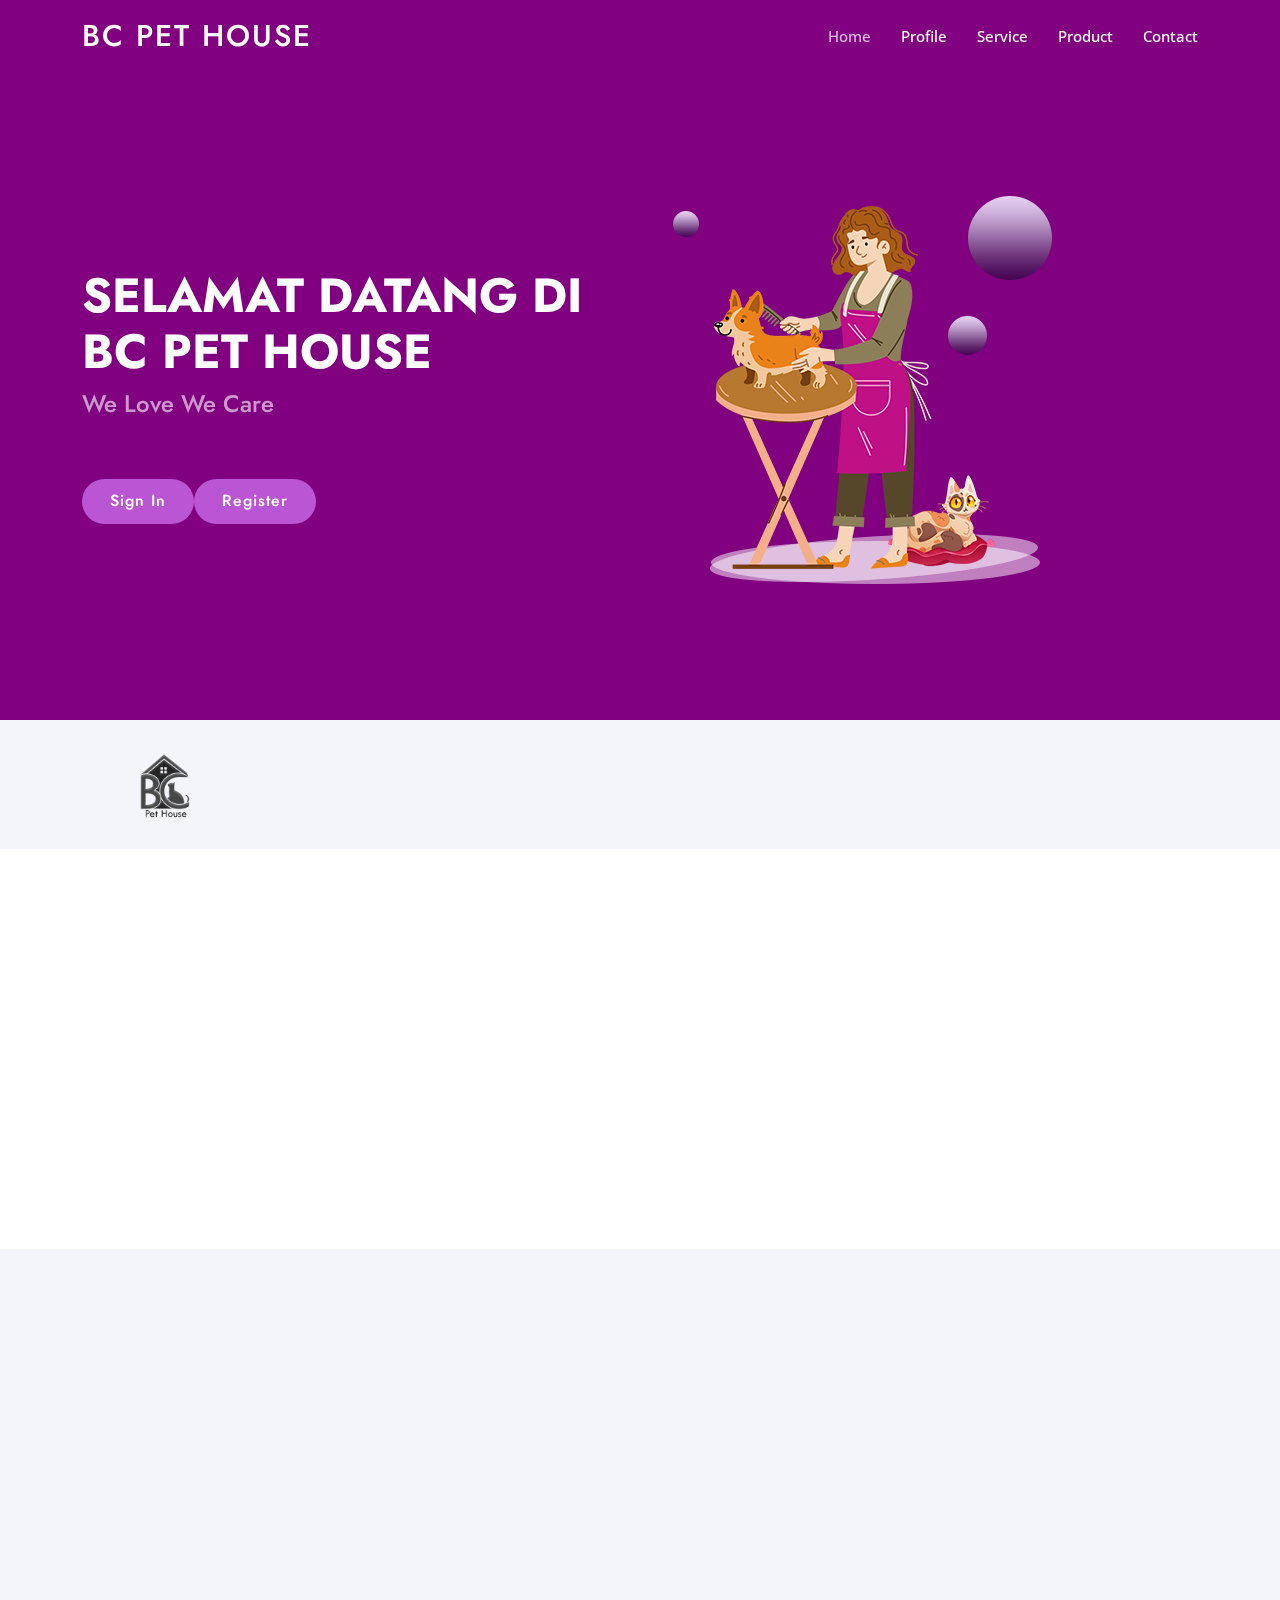
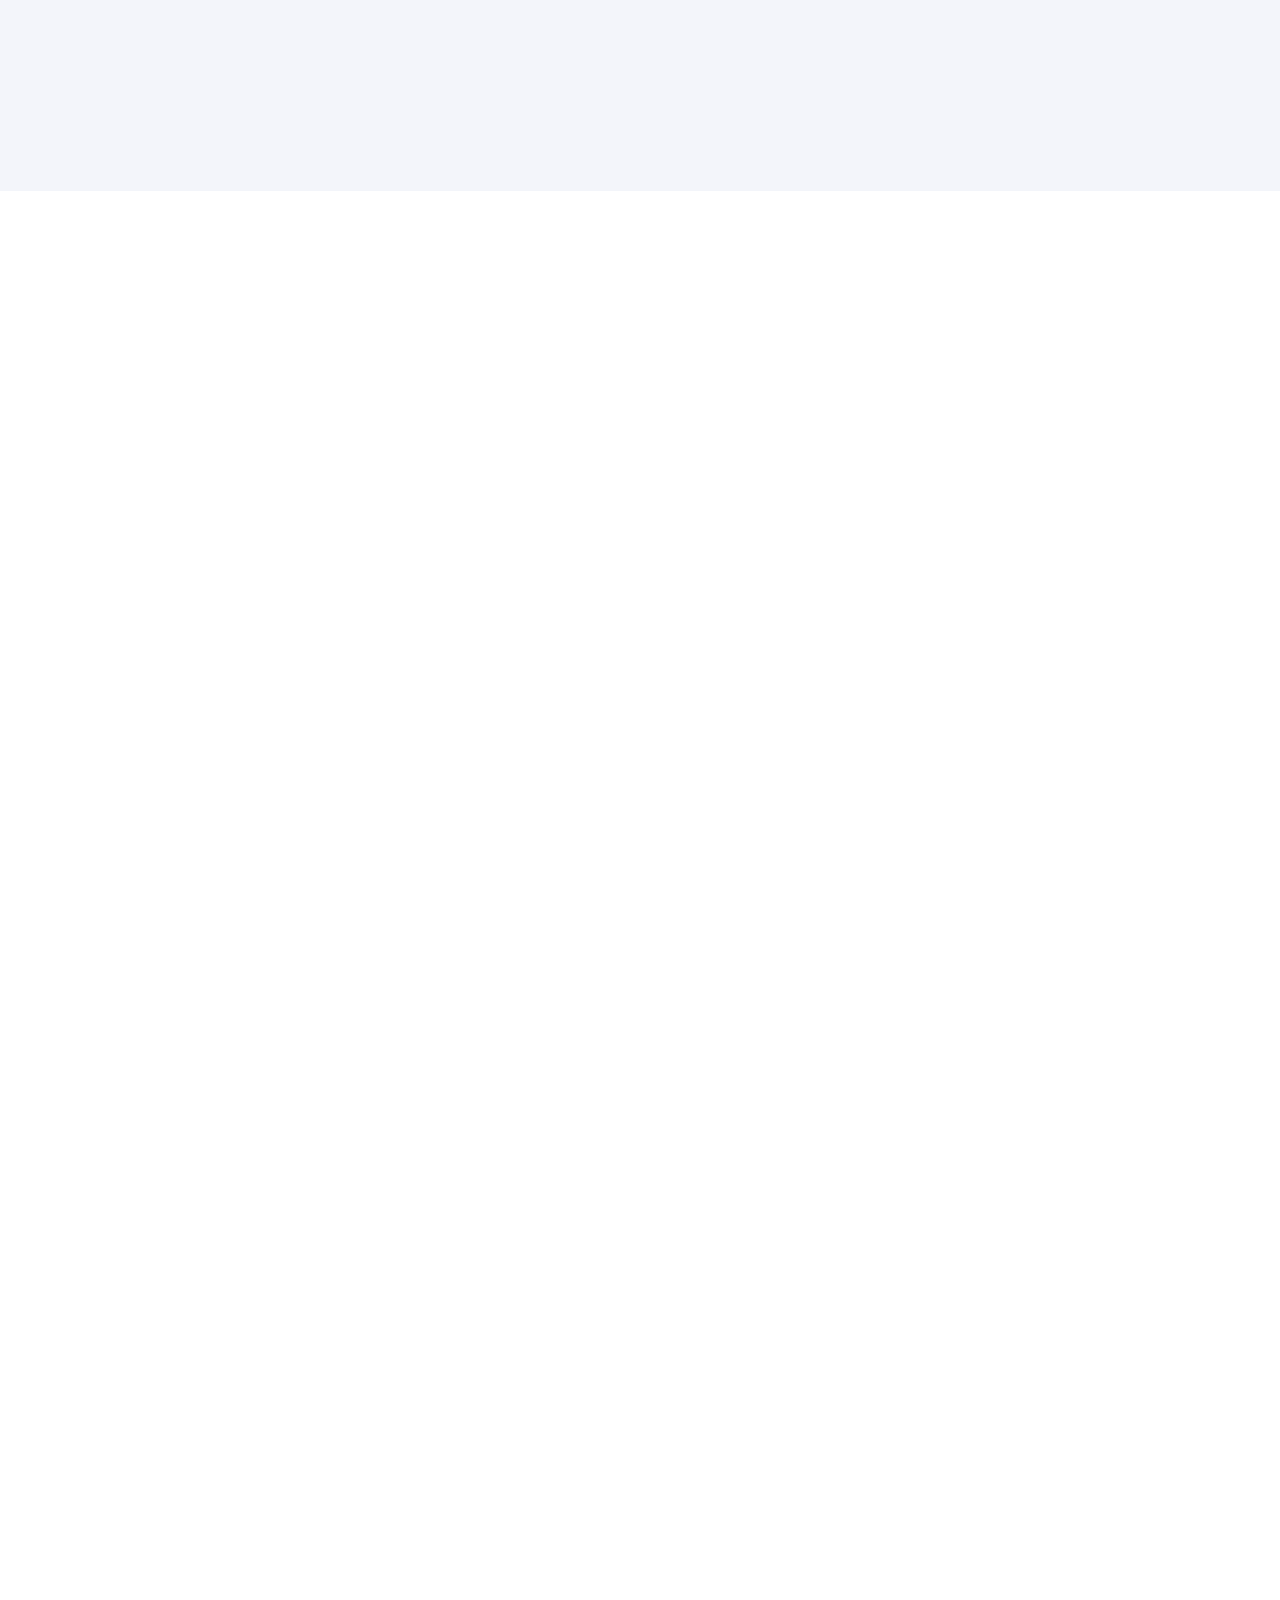
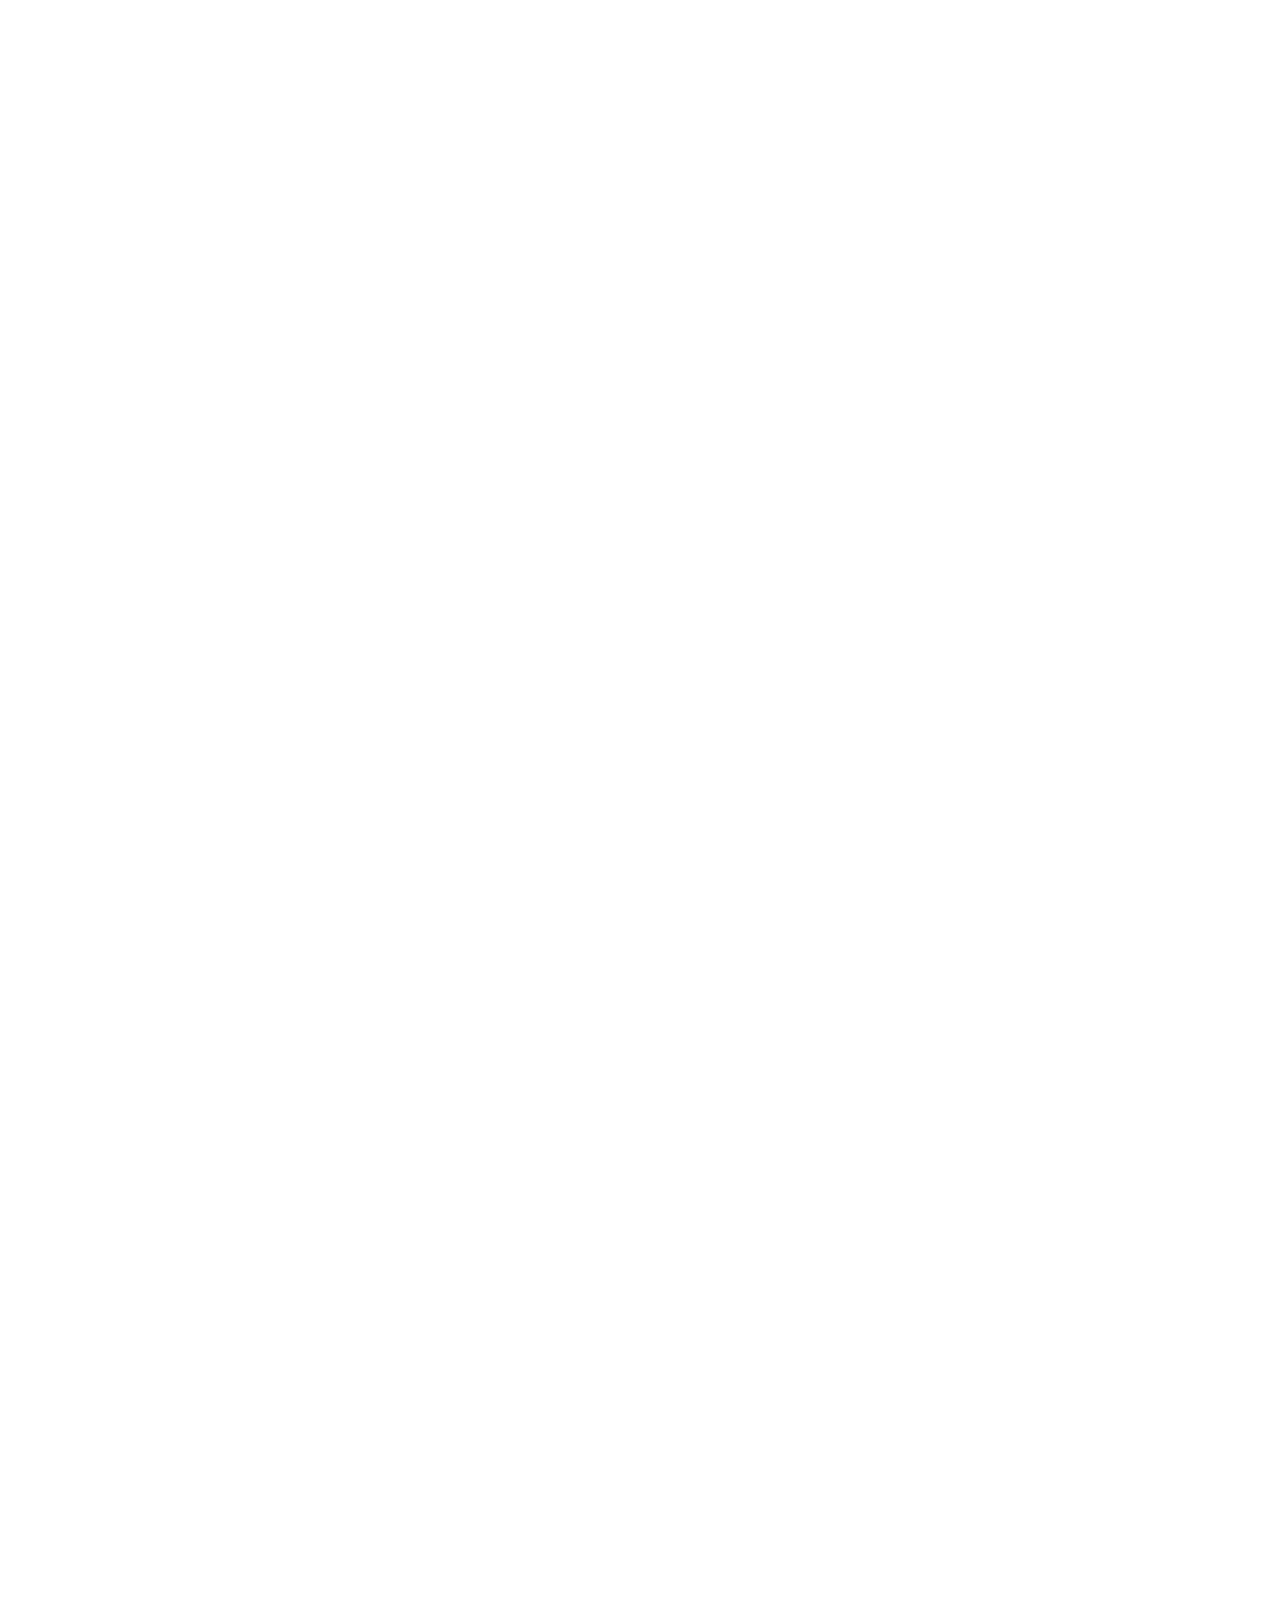
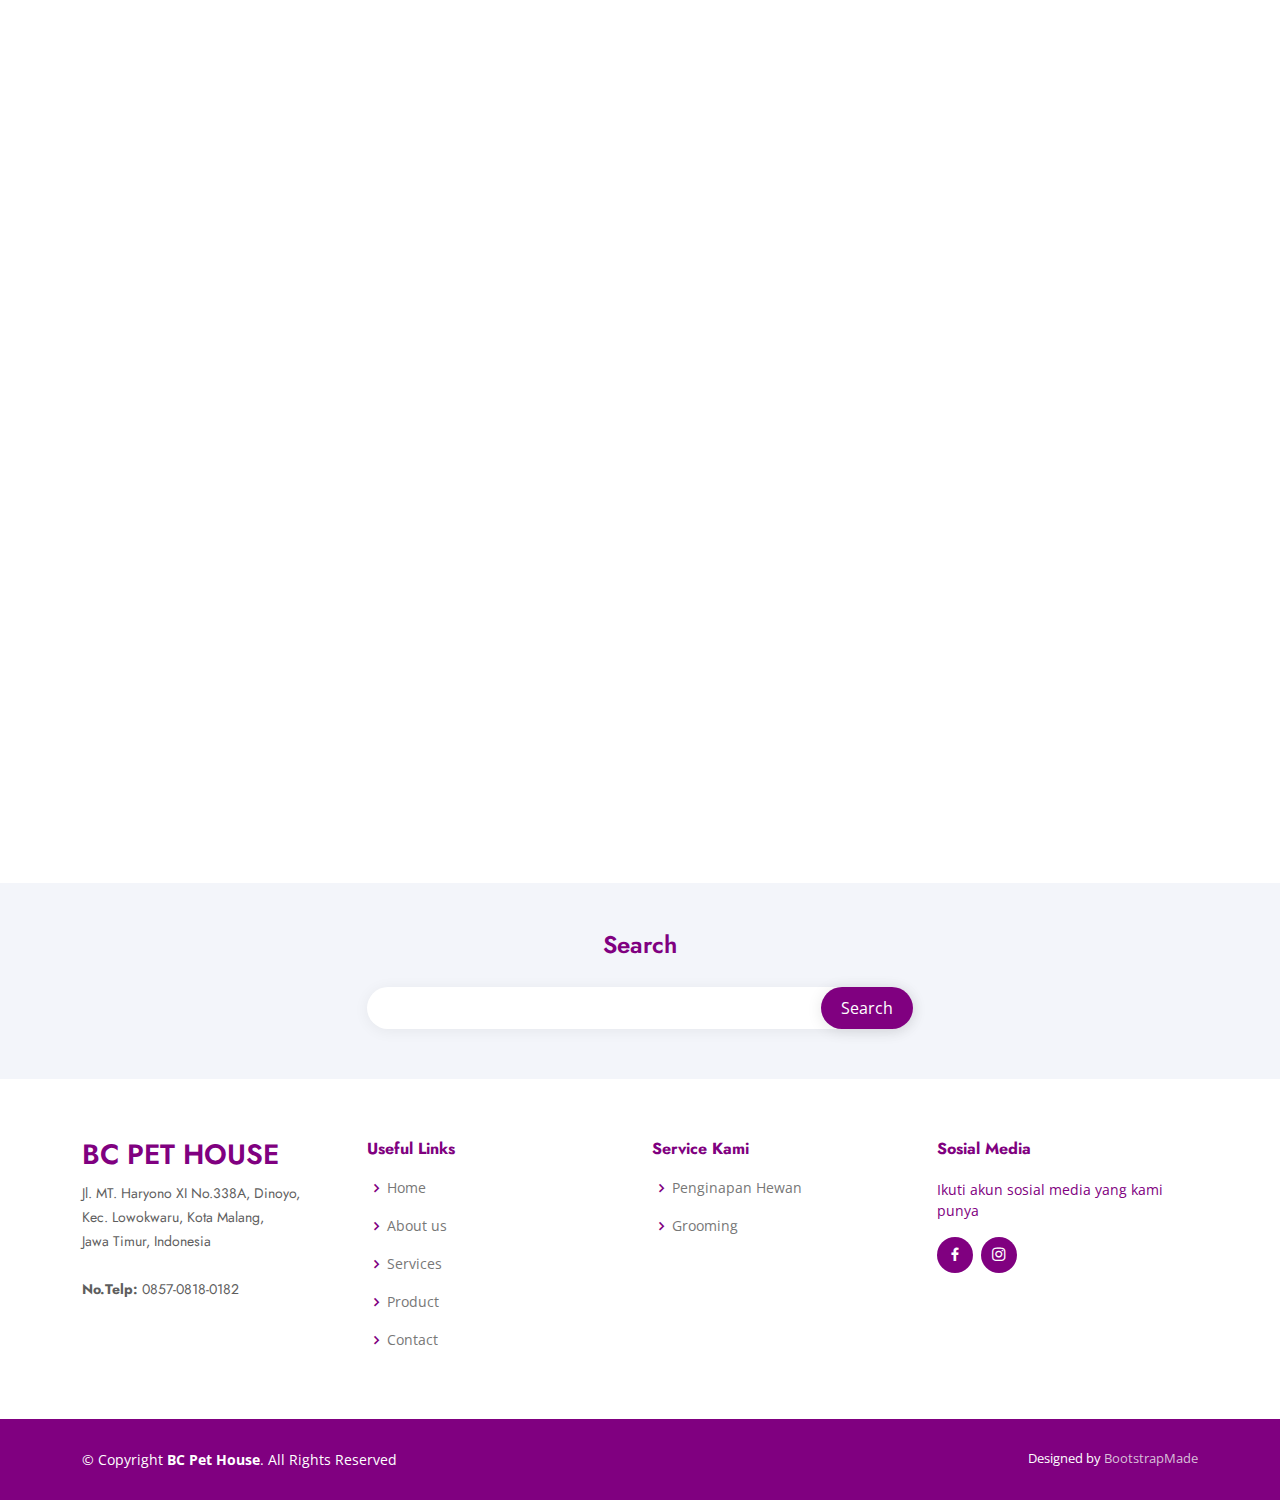
<file: index.html>
<!DOCTYPE html>
<html lang="en">

<head>
  <meta charset="utf-8">
  <meta content="width=device-width, initial-scale=1.0" name="viewport">

  <title>BC Pet House</title>
  <meta content="" name="description">
  <meta content="" name="keywords">

  <!-- Favicons -->
  <link href="assets/img/logo2.png" rel="icon">
  <link href="assets/img/apple-touch-icon.png" rel="apple-touch-icon"> 

  <!-- Google Fonts -->
  <link href="https://fonts.googleapis.com/css?family=Open+Sans:300,300i,400,400i,600,600i,700,700i|Jost:300,300i,400,400i,500,500i,600,600i,700,700i|Poppins:300,300i,400,400i,500,500i,600,600i,700,700i" rel="stylesheet">

  <!-- Vendor CSS Files -->
  <link href="assets/vendor/aos/aos.css" rel="stylesheet">
  <link href="assets/vendor/bootstrap/css/bootstrap.min.css" rel="stylesheet">
  <link href="assets/vendor/bootstrap-icons/bootstrap-icons.css" rel="stylesheet">
  <link href="assets/vendor/boxicons/css/boxicons.min.css" rel="stylesheet">
  <link href="assets/vendor/glightbox/css/glightbox.min.css" rel="stylesheet">
  <link href="assets/vendor/remixicon/remixicon.css" rel="stylesheet">
  <link href="assets/vendor/swiper/swiper-bundle.min.css" rel="stylesheet">

  <!-- Template Main CSS File -->
  <link href="assets/css/style.css" rel="stylesheet">
</head>

<body>

  <!-- ======= Header ======= -->
  <header id="header" class="fixed-top ">
    <div class="container d-flex align-items-center">

      <h1 class="logo me-auto"><a href="index.html">BC PET HOUSE</a></h1>
      <!-- Uncomment below if you prefer to use an image logo -->
      <!-- <a href="index.html" class="logo me-auto"><img src="assets/img/logo.png" alt="" class="img-fluid"></a>-->

      <nav id="navbar" class="navbar">
        <ul>
          <li><a class="nav-link scrollto active" href="#hero">Home</a></li>
          <li><a class="nav-link scrollto" href="#about">Profile</a></li>
          <li><a class="nav-link scrollto" href="#services">Service</a></li>
          <li><a class="nav-link   scrollto" href="#product">Product</a></li>
          <li><a class="nav-link scrollto" href="#contact">Contact</a></li>
        </ul>
        <i class="bi bi-list mobile-nav-toggle"></i>
      </nav><!-- .navbar -->
    </div>
  </header><!-- End Header -->

  <!-- ======= Hero Section ======= -->
  <section id="hero" class="d-flex align-items-center">

    <div class="container">
      <div class="row">
        <div class="col-lg-6 d-flex flex-column justify-content-center pt-4 pt-lg-0 order-2 order-lg-1" data-aos="fade-up" data-aos-delay="200">
          <h1>SELAMAT DATANG DI BC PET HOUSE</h1>
          <h2>We Love We Care</h2>
          <div class="d-flex justify-content-center justify-content-lg-start">
            <a href="#signin" class="btn-get-started scrollto">Sign In</a>
            <a href="register.html" class="btn-get-started scrollto">Register</a>
          </div>
        </div>
        <div class="col-lg-6 order-1 order-lg-2 hero-img" data-aos="zoom-in" data-aos-delay="200">
          <img src="assets/img/orang.png" class="img-fluid animated" alt="">
        </div>
      </div>
    </div>

  </section><!-- End Hero -->

  <main id="main">

    <!-- ======= Clients Section ======= -->
    <section id="clients" class="clients section-bg">
      <div class="container">
        
        <div class="row" data-aos="zoom-in">

          <div class="col-lg-2 col-md-4 col-6 d-flex align-items-center justify-content-center">
            <img src="assets/img/clients/logo bc.png" class="img-fluid" alt="">
          </div>
        </div>
      </div>
    </section><!-- End Cliens Section -->

    <!-- ======= About Us Section ======= -->
    <section id="about" class="about">
      <div class="container" data-aos="fade-up">

        <div class="section-title">
          <h2>PROFILE</h2>
        </div>

        <div class="row content">
          <div class="col-lg-6">
            <p>
              Lorem ipsum dolor sit amet, consectetur adipiscing elit, sed do eiusmod tempor incididunt ut labore et dolore
              magna aliqua.
            </p>
            <ul>
              <li><i class="ri-check-double-line"></i> Ullamco laboris nisi ut aliquip ex ea commodo consequat</li>
              <li><i class="ri-check-double-line"></i> Duis aute irure dolor in reprehenderit in voluptate velit</li>
              <li><i class="ri-check-double-line"></i> Ullamco laboris nisi ut aliquip ex ea commodo consequat</li>
            </ul>
          </div>
        </div>
      </div>
    </section><!-- End About Us Section -->

    <!-- ======= Services Section ======= -->
    <section id="services" class="services section-bg">
      <div class="container" data-aos="fade-up">

        <div class="section-title">
          <h2>Service</h2>
          <p>Menyediakan layanan untuk hewan peliharaan</p>
        </div>

        <div class="row">
          <div class="col-xl-3 col-md-6 d-flex align-items-stretch" data-aos="zoom-in" data-aos-delay="100">
            <div class="icon-box">
              <div class="icon"><i class="bx bxl-dribbble"></i></div>
              <h4><a href="FormPenitipan.html">Penginapan</a></h4>
              <p>Pada penginapan ini khusus untuk hewan peliharaan seperti anjing dan kucing</p>
            </div>
          </div>

          <div class="col-xl-3 col-md-6 d-flex align-items-stretch mt-4 mt-md-0" data-aos="zoom-in" data-aos-delay="200">
            <div class="icon-box">
              <div class="icon"><i class="bx bx-file"></i></div>
              <h4><a href="FormGrooming.html">Grooming</a></h4>
              <p>Layanan yang Menyediakan Grooming untuk hewan peliharaan yang terjamin dengan kepuasan pelanggan</p>
            </div>
          </div>

    </section><!-- End Services Section -->

    <!-- ======= Product Section ======= -->
    <section id="product" class="product">
      <div class="container" data-aos="fade-up">

        <div class="section-title">
          <h2>PRODUCT</h2>
          <p>Berikut merupakan produk yang kami jual pada toko kami</p>
        </div>

        <ul id="product-flters" class="d-flex justify-content-center" data-aos="fade-up" data-aos-delay="100">
          <li data-filter="*" class="filter-active">All</li>
          <li data-filter=".filter-app">Makanan</li>
          <li data-filter=".filter-card">Kesehatan</li>
          <li data-filter=".filter-web">Perlengkapan</li>
        </ul>

        <div class="row product-container" data-aos="fade-up" data-aos-delay="200">

          <div class="col-lg-4 col-md-6 product-item filter-app">
            <div class="portfolio-img"><img src="assets/img/portfolio/portfolio-1.jpg" class="img-fluid" alt=""></div>
            <div class="product-info">
              <h4>Makanan 1</h4>
              <p>Harga</p>
              <a href="assets/img/portfolio/portfolio-1.jpg" data-gallery="portfolioGallery" class="portfolio-lightbox preview-link" title="App 1"><i class="bx bx-plus"></i></a>
              <a href="portfolio-details.html" class="details-link" title="More Details"><i class="bx bx-link"></i></a>
            </div>
          </div>

          <div class="col-lg-4 col-md-6 portfolio-item filter-web">
            <div class="portfolio-img"><img src="assets/img/portfolio/portfolio-2.jpg" class="img-fluid" alt=""></div>
            <div class="portfolio-info">
              <h4>Web 3</h4>
              <p>Web</p>
              <a href="assets/img/portfolio/portfolio-2.jpg" data-gallery="portfolioGallery" class="portfolio-lightbox preview-link" title="Web 3"><i class="bx bx-plus"></i></a>
              <a href="portfolio-details.html" class="details-link" title="More Details"><i class="bx bx-link"></i></a>
            </div>
          </div>

          <div class="col-lg-4 col-md-6 portfolio-item filter-app">
            <div class="portfolio-img"><img src="assets/img/portfolio/portfolio-3.jpg" class="img-fluid" alt=""></div>
            <div class="portfolio-info">
              <h4>Bolt Tuna 1 Kg</h4>
              <p>Rp 22.000,00</p>
              <a href="assets/img/portfolio/portfolio-3.jpg" data-gallery="portfolioGallery" class="portfolio-lightbox preview-link" title="App 2"><i class="bx bx-plus"></i></a>
              <a href="portfolio-details.html" class="details-link" title="More Details"><i class="bx bx-link"></i></a>
            </div>
          </div>

          <div class="col-lg-4 col-md-6 portfolio-item filter-app">
            <div class="portfolio-img"><img src="assets/img/portfolio/portfolio-3.jpg" class="img-fluid" alt=""></div>
            <div class="portfolio-info">
              <h4>Wishkas Tuna</h4>
              <p>Rp 23.000,00</p>
              <a href="assets/img/portfolio/portfolio-3.jpg" data-gallery="portfolioGallery" class="portfolio-lightbox preview-link" title="App 2"><i class="bx bx-plus"></i></a>
              <a href="portfolio-details.html" class="details-link" title="More Details"><i class="bx bx-link"></i></a>
            </div>
          </div>

          <div class="col-lg-4 col-md-6 portfolio-item filter-app">
            <div class="portfolio-img"><img src="assets/img/portfolio/portfolio-3.jpg" class="img-fluid" alt=""></div>
            <div class="portfolio-info">
              <h4>Felibite 500g</h4>
              <p>Rp 13.000,00</p>
              <a href="assets/img/portfolio/portfolio-3.jpg" data-gallery="portfolioGallery" class="portfolio-lightbox preview-link" title="App 2"><i class="bx bx-plus"></i></a>
              <a href="portfolio-details.html" class="details-link" title="More Details"><i class="bx bx-link"></i></a>
            </div>
          </div>

          <div class="col-lg-4 col-md-6 portfolio-item filter-app">
            <div class="portfolio-img"><img src="assets/img/portfolio/portfolio-3.jpg" class="img-fluid" alt=""></div>
            <div class="portfolio-info">
              <h4>Excel 500g</h4>
              <p>Rp 13.000,00</p>
              <a href="assets/img/portfolio/portfolio-3.jpg" data-gallery="portfolioGallery" class="portfolio-lightbox preview-link" title="App 2"><i class="bx bx-plus"></i></a>
              <a href="portfolio-details.html" class="details-link" title="More Details"><i class="bx bx-link"></i></a>
            </div>
          </div>

          <div class="col-lg-4 col-md-6 portfolio-item filter-app">
            <div class="portfolio-img"><img src="assets/img/portfolio/portfolio-3.jpg" class="img-fluid" alt=""></div>
            <div class="portfolio-info">
              <h4>Meo Persia</h4>
              <p>Rp 22.000,00</p>
              <a href="assets/img/portfolio/portfolio-3.jpg" data-gallery="portfolioGallery" class="portfolio-lightbox preview-link" title="App 2"><i class="bx bx-plus"></i></a>
              <a href="portfolio-details.html" class="details-link" title="More Details"><i class="bx bx-link"></i></a>
            </div>
          </div>

          <div class="col-lg-4 col-md-6 portfolio-item filter-app">
            <div class="portfolio-img"><img src="assets/img/portfolio/portfolio-3.jpg" class="img-fluid" alt=""></div>
            <div class="portfolio-info">
              <h4>Meo Tuna 500g</h4>
              <p>Rp 20.000,00</p>
              <a href="assets/img/portfolio/portfolio-3.jpg" data-gallery="portfolioGallery" class="portfolio-lightbox preview-link" title="App 2"><i class="bx bx-plus"></i></a>
              <a href="portfolio-details.html" class="details-link" title="More Details"><i class="bx bx-link"></i></a>
            </div>
          </div>

          <div class="col-lg-4 col-md-6 portfolio-item filter-app">
            <div class="portfolio-img"><img src="assets/img/portfolio/portfolio-3.jpg" class="img-fluid" alt=""></div>
            <div class="portfolio-info">
              <h4>Maxi Cat</h4>
              <p>Rp 15.000,00</p>
              <a href="assets/img/portfolio/portfolio-3.jpg" data-gallery="portfolioGallery" class="portfolio-lightbox preview-link" title="App 2"><i class="bx bx-plus"></i></a>
              <a href="portfolio-details.html" class="details-link" title="More Details"><i class="bx bx-link"></i></a>
            </div>
          </div>

          <div class="col-lg-4 col-md-6 portfolio-item filter-app">
            <div class="portfolio-img"><img src="assets/img/portfolio/portfolio-3.jpg" class="img-fluid" alt=""></div>
            <div class="portfolio-info">
              <h4>Bolt Tuna 500g</h4>
              <p>Rp 12.000,00</p>
              <a href="assets/img/portfolio/portfolio-3.jpg" data-gallery="portfolioGallery" class="portfolio-lightbox preview-link" title="App 2"><i class="bx bx-plus"></i></a>
              <a href="portfolio-details.html" class="details-link" title="More Details"><i class="bx bx-link"></i></a>
            </div>
          </div>

          <div class="col-lg-4 col-md-6 portfolio-item filter-app">
            <div class="portfolio-img"><img src="assets/img/portfolio/portfolio-3.jpg" class="img-fluid" alt=""></div>
            <div class="portfolio-info">
              <h4>Cleo Persia 500g</h4>
              <p>Rp 22.000,00</p>
              <a href="assets/img/portfolio/portfolio-3.jpg" data-gallery="portfolioGallery" class="portfolio-lightbox preview-link" title="App 2"><i class="bx bx-plus"></i></a>
              <a href="portfolio-details.html" class="details-link" title="More Details"><i class="bx bx-link"></i></a>
            </div>
          </div>

          <div class="col-lg-4 col-md-6 portfolio-item filter-app">
            <div class="portfolio-img"><img src="assets/img/portfolio/portfolio-3.jpg" class="img-fluid" alt=""></div>
            <div class="portfolio-info">
              <h4>Bold Kitten 1 Kg</h4>
              <p>Rp 25.000,00</p>
              <a href="assets/img/portfolio/portfolio-3.jpg" data-gallery="portfolioGallery" class="portfolio-lightbox preview-link" title="App 2"><i class="bx bx-plus"></i></a>
              <a href="portfolio-details.html" class="details-link" title="More Details"><i class="bx bx-link"></i></a>
            </div>
          </div>

          <div class="col-lg-4 col-md-6 portfolio-item filter-app">
            <div class="portfolio-img"><img src="assets/img/portfolio/portfolio-3.jpg" class="img-fluid" alt=""></div>
            <div class="portfolio-info">
              <h4>Bold Kitten 500g</h4>
              <p>Rp 14.000,00</p>
              <a href="assets/img/portfolio/portfolio-3.jpg" data-gallery="portfolioGallery" class="portfolio-lightbox preview-link" title="App 2"><i class="bx bx-plus"></i></a>
              <a href="portfolio-details.html" class="details-link" title="More Details"><i class="bx bx-link"></i></a>
            </div>
          </div>

          <div class="col-lg-4 col-md-6 portfolio-item filter-app">
            <div class="portfolio-img"><img src="assets/img/portfolio/portfolio-3.jpg" class="img-fluid" alt=""></div>
            <div class="portfolio-info">
              <h4>Ori Cat</h4>
              <p>Rp 22.000,00</p>
              <a href="assets/img/portfolio/portfolio-3.jpg" data-gallery="portfolioGallery" class="portfolio-lightbox preview-link" title="App 2"><i class="bx bx-plus"></i></a>
              <a href="portfolio-details.html" class="details-link" title="More Details"><i class="bx bx-link"></i></a>
            </div>
          </div>

          <div class="col-lg-4 col-md-6 portfolio-item filter-card">
            <div class="portfolio-img"><img src="assets/img/portfolio/portfolio-4.jpg" class="img-fluid" alt=""></div>
            <div class="portfolio-info">
              <h4>Card 2</h4>
              <p>Card</p>
              <a href="assets/img/portfolio/portfolio-4.jpg" data-gallery="portfolioGallery" class="portfolio-lightbox preview-link" title="Card 2"><i class="bx bx-plus"></i></a>
              <a href="portfolio-details.html" class="details-link" title="More Details"><i class="bx bx-link"></i></a>
            </div>
          </div>

          <div class="col-lg-4 col-md-6 portfolio-item filter-web">
            <div class="portfolio-img"><img src="assets/img/portfolio/portfolio-5.jpg" class="img-fluid" alt=""></div>
            <div class="portfolio-info">
              <h4>Web 2</h4>
              <p>Web</p>
              <a href="assets/img/portfolio/portfolio-5.jpg" data-gallery="portfolioGallery" class="portfolio-lightbox preview-link" title="Web 2"><i class="bx bx-plus"></i></a>
              <a href="portfolio-details.html" class="details-link" title="More Details"><i class="bx bx-link"></i></a>
            </div>
          </div>

          <div class="col-lg-4 col-md-6 portfolio-item filter-app">
            <div class="portfolio-img"><img src="assets/img/portfolio/portfolio-6.jpg" class="img-fluid" alt=""></div>
            <div class="portfolio-info">
              <h4>App 3</h4>
              <p>App</p>
              <a href="assets/img/portfolio/portfolio-6.jpg" data-gallery="portfolioGallery" class="portfolio-lightbox preview-link" title="App 3"><i class="bx bx-plus"></i></a>
              <a href="portfolio-details.html" class="details-link" title="More Details"><i class="bx bx-link"></i></a>
            </div>
          </div>

          <div class="col-lg-4 col-md-6 portfolio-item filter-card">
            <div class="portfolio-img"><img src="assets/img/portfolio/portfolio-7.jpg" class="img-fluid" alt=""></div>
            <div class="portfolio-info">
              <h4>Card 1</h4>
              <p>Card</p>
              <a href="assets/img/portfolio/portfolio-7.jpg" data-gallery="portfolioGallery" class="portfolio-lightbox preview-link" title="Card 1"><i class="bx bx-plus"></i></a>
              <a href="portfolio-details.html" class="details-link" title="More Details"><i class="bx bx-link"></i></a>
            </div>
          </div>

          <div class="col-lg-4 col-md-6 portfolio-item filter-card">
            <div class="portfolio-img"><img src="assets/img/portfolio/portfolio-8.jpg" class="img-fluid" alt=""></div>
            <div class="portfolio-info">
              <h4>Card 3</h4>
              <p>Card</p>
              <a href="assets/img/portfolio/portfolio-8.jpg" data-gallery="portfolioGallery" class="portfolio-lightbox preview-link" title="Card 3"><i class="bx bx-plus"></i></a>
              <a href="portfolio-details.html" class="details-link" title="More Details"><i class="bx bx-link"></i></a>
            </div>
          </div>

          <div class="col-lg-4 col-md-6 portfolio-item filter-web">
            <div class="portfolio-img"><img src="assets/img/portfolio/portfolio-9.jpg" class="img-fluid" alt=""></div>
            <div class="portfolio-info">
              <h4>Web 3</h4>
              <p>Web</p>
              <a href="assets/img/portfolio/portfolio-9.jpg" data-gallery="portfolioGallery" class="portfolio-lightbox preview-link" title="Web 3"><i class="bx bx-plus"></i></a>
              <a href="portfolio-details.html" class="details-link" title="More Details"><i class="bx bx-link"></i></a>
            </div>
          </div>

        </div>

      </div>
    </section><!-- End Product Section -->

    <!-- ======= Contact Section ======= -->
    <section id="contact" class="contact">
      <div class="container" data-aos="fade-up">

        <div class="section-title">
          <h2>Contact</h2>
          <p>Hubungi kami disini dan berikan review terbaik anda untuk kami</p>
        </div>

        <div class="row">

          <div class="col-lg-5 d-flex align-items-stretch">
            <div class="info">
              <div class="address">
                <i class="bi bi-geo-alt"></i>
                <h4>Lokasi:</h4>
                <p>Jl. MT. Haryono XI No.338A, Dinoyo, Kec. Lowokwaru, Kota Malang, Jawa Timur</p>
              </div>

              <div class="phone">
                <i class="bi bi-phone"></i>
                <h4>Hubungi:</h4>
                <p>0857-0818-0182</p>
              </div>

              <iframe src="https://www.google.com/maps/place/BC+Pet+House/@-7.9417223,112.6104292,18z/data=!3m1!4b1!4m6!3m5!1s0x2e7883d1e6eed575:0xbbdecda2ab304385!8m2!3d-7.9417246!4d112.6113809!16s%2Fg%2F11rkf67hnz" frameborder="0" style="border:0; width: 100%; height: 290px;" allowfullscreen></iframe>
            </div>

          </div>

          <div class="col-lg-7 mt-5 mt-lg-0 d-flex align-items-stretch">
            <form action="forms/contact.php" method="post" role="form" class="php-email-form">
              <div class="row">
                <div class="form-group col-md-6">
                  <label for="name">Nama</label>
                  <input type="text" name="name" class="form-control" id="name" required>
                </div>
                <div class="form-group col-md-6">
                  <label for="name">Email</label>
                  <input type="email" class="form-control" name="email" id="email" required>
                </div>
              </div>
              <div class="form-group">
                <label for="name">Judul</label>
                <input type="text" class="form-control" name="subject" id="subject" required>
              </div>
              <div class="form-group">
                <label for="name">Komentar</label>
                <textarea class="form-control" name="message" rows="10" required></textarea>
              </div>
              <div class="my-3">
                <div class="loading">Loading</div>
                <div class="error-message"></div>
                <div class="sent-message">Your message has been sent. Thank you!</div>
              </div>
              <div class="text-center"><button type="submit">Kirim</button></div>
            </form>
          </div>

        </div>

      </div>
    </section><!-- End Contact Section -->

  </main><!-- End #main -->

  <!-- ======= Footer ======= -->
  <footer id="footer">

    <div class="footer-newsletter">
      <div class="container">
        <div class="row justify-content-center">
          <div class="col-lg-6">
            <h4>Search</h4>
            <form action="" method="post">
              <input type="email" name="email"><input type="submit" value="Search">
            </form>
          </div>
        </div>
      </div>
    </div>

    <div class="footer-top">
      <div class="container">
        <div class="row">

          <div class="col-lg-3 col-md-6 footer-contact">
            <h3>BC PET HOUSE</h3>
            <p>
              Jl. MT. Haryono XI No.338A, Dinoyo,<br>
              Kec. Lowokwaru, Kota Malang,<br>
              Jawa Timur, Indonesia <br><br>
              <strong>No.Telp:</strong> 0857-0818-0182<br>
            </p>
          </div>

          <div class="col-lg-3 col-md-6 footer-links">
            <h4>Useful Links</h4>
            <ul>
              <li><i class="bx bx-chevron-right"></i> <a href="#hero">Home</a></li>
              <li><i class="bx bx-chevron-right"></i> <a href="#about">About us</a></li>
              <li><i class="bx bx-chevron-right"></i> <a href="#services">Services</a></li>
              <li><i class="bx bx-chevron-right"></i> <a href="#product">Product</a></li>
              <li><i class="bx bx-chevron-right"></i> <a href="#contact">Contact</a></li>
            </ul>
          </div>

          <div class="col-lg-3 col-md-6 footer-links">
            <h4>Service Kami</h4>
            <ul>
              <li><i class="bx bx-chevron-right"></i> <a href="#">Penginapan Hewan</a></li>
              <li><i class="bx bx-chevron-right"></i> <a href="#">Grooming</a></li>
            </ul>
          </div>

          <div class="col-lg-3 col-md-6 footer-links">
            <h4>Sosial Media</h4>
            <p>Ikuti akun sosial media yang kami punya</p>
            <div class="social-links mt-3">
              <a href="https://www.facebook.com/bcpethouse/" class="facebook"><i class="bx bxl-facebook"></i></a>
              <a href="https://www.instagram.com/bcpethouse/" class="instagram"><i class="bx bxl-instagram"></i></a>
            </div>
          </div>

        </div>
      </div>
    </div>

    <div class="container footer-bottom clearfix">
      <div class="copyright">
        &copy; Copyright <strong><span>BC Pet House</span></strong>. All Rights Reserved
      </div>
      <div class="credits">
        <!-- All the links in the footer should remain intact. -->
        <!-- You can delete the links only if you purchased the pro version. -->
        <!-- Licensing information: https://bootstrapmade.com/license/ -->
        <!-- Purchase the pro version with working PHP/AJAX contact form: https://bootstrapmade.com/arsha-free-bootstrap-html-template-corporate/ -->
        Designed by <a href="https://bootstrapmade.com/">BootstrapMade</a>
      </div>
    </div>
  </footer><!-- End Footer -->

  <div id="preloader"></div>
  <a href="#" class="back-to-top d-flex align-items-center justify-content-center"><i class="bi bi-arrow-up-short"></i></a>

  <!-- Vendor JS Files -->
  <script src="assets/vendor/aos/aos.js"></script>
  <script src="assets/vendor/bootstrap/js/bootstrap.bundle.min.js"></script>
  <script src="assets/vendor/glightbox/js/glightbox.min.js"></script>
  <script src="assets/vendor/isotope-layout/isotope.pkgd.min.js"></script>
  <script src="assets/vendor/swiper/swiper-bundle.min.js"></script>
  <script src="assets/vendor/waypoints/noframework.waypoints.js"></script>
  <script src="assets/vendor/php-email-form/validate.js"></script>

  <!-- Template Main JS File -->
  <script src="assets/js/main.js"></script>

</body>

</html>
</file>
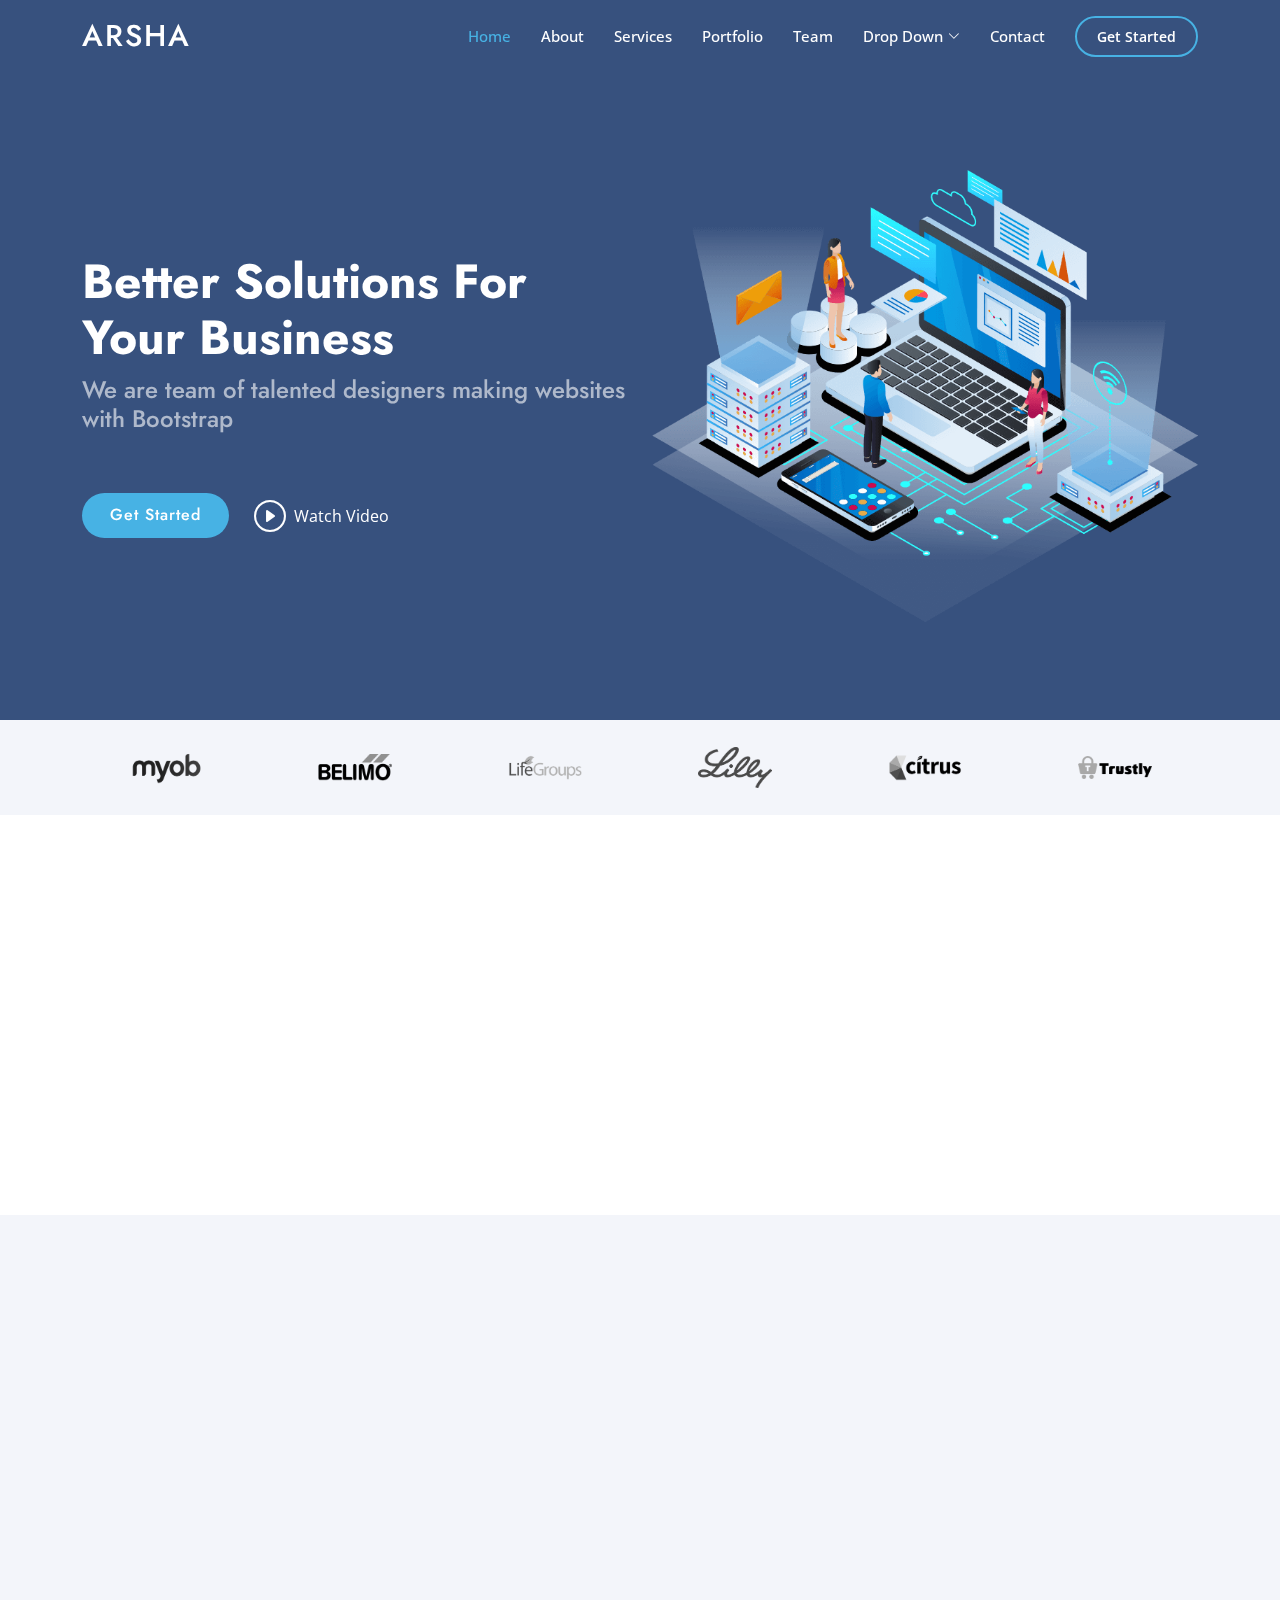
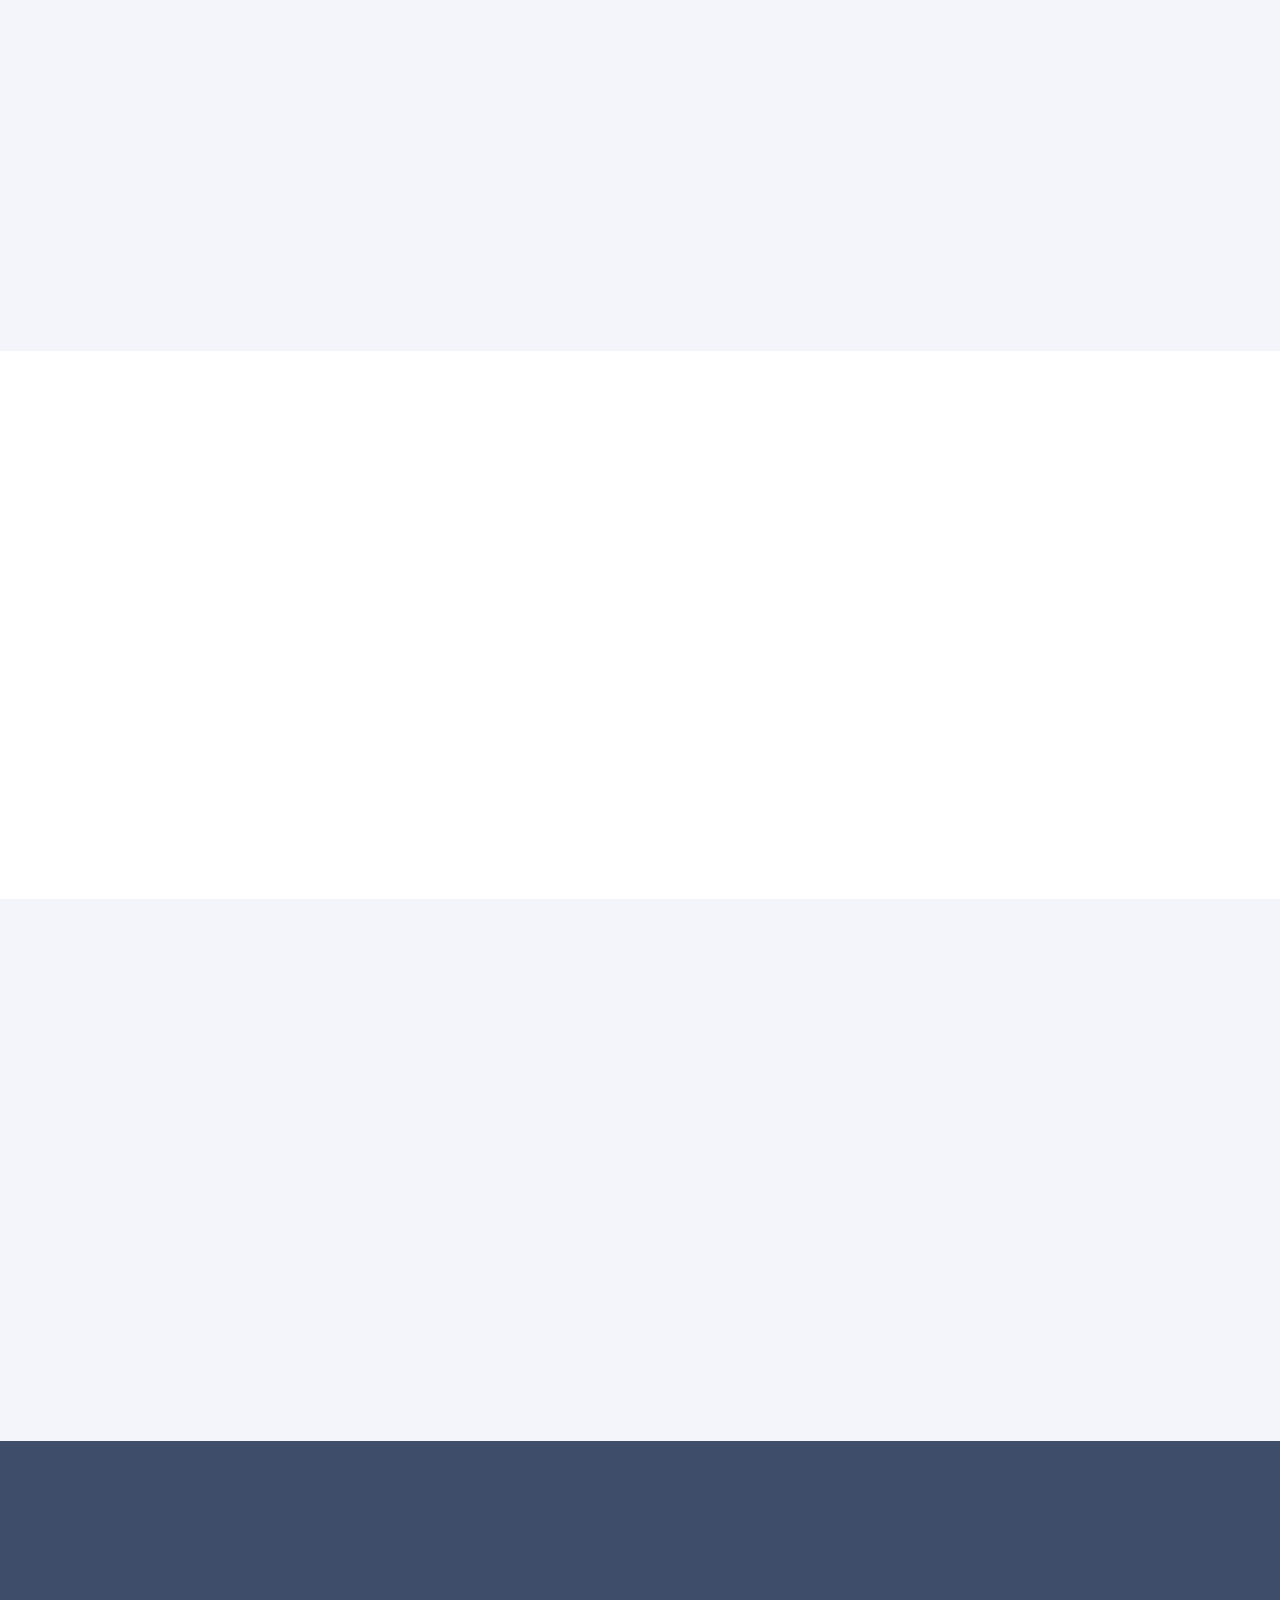
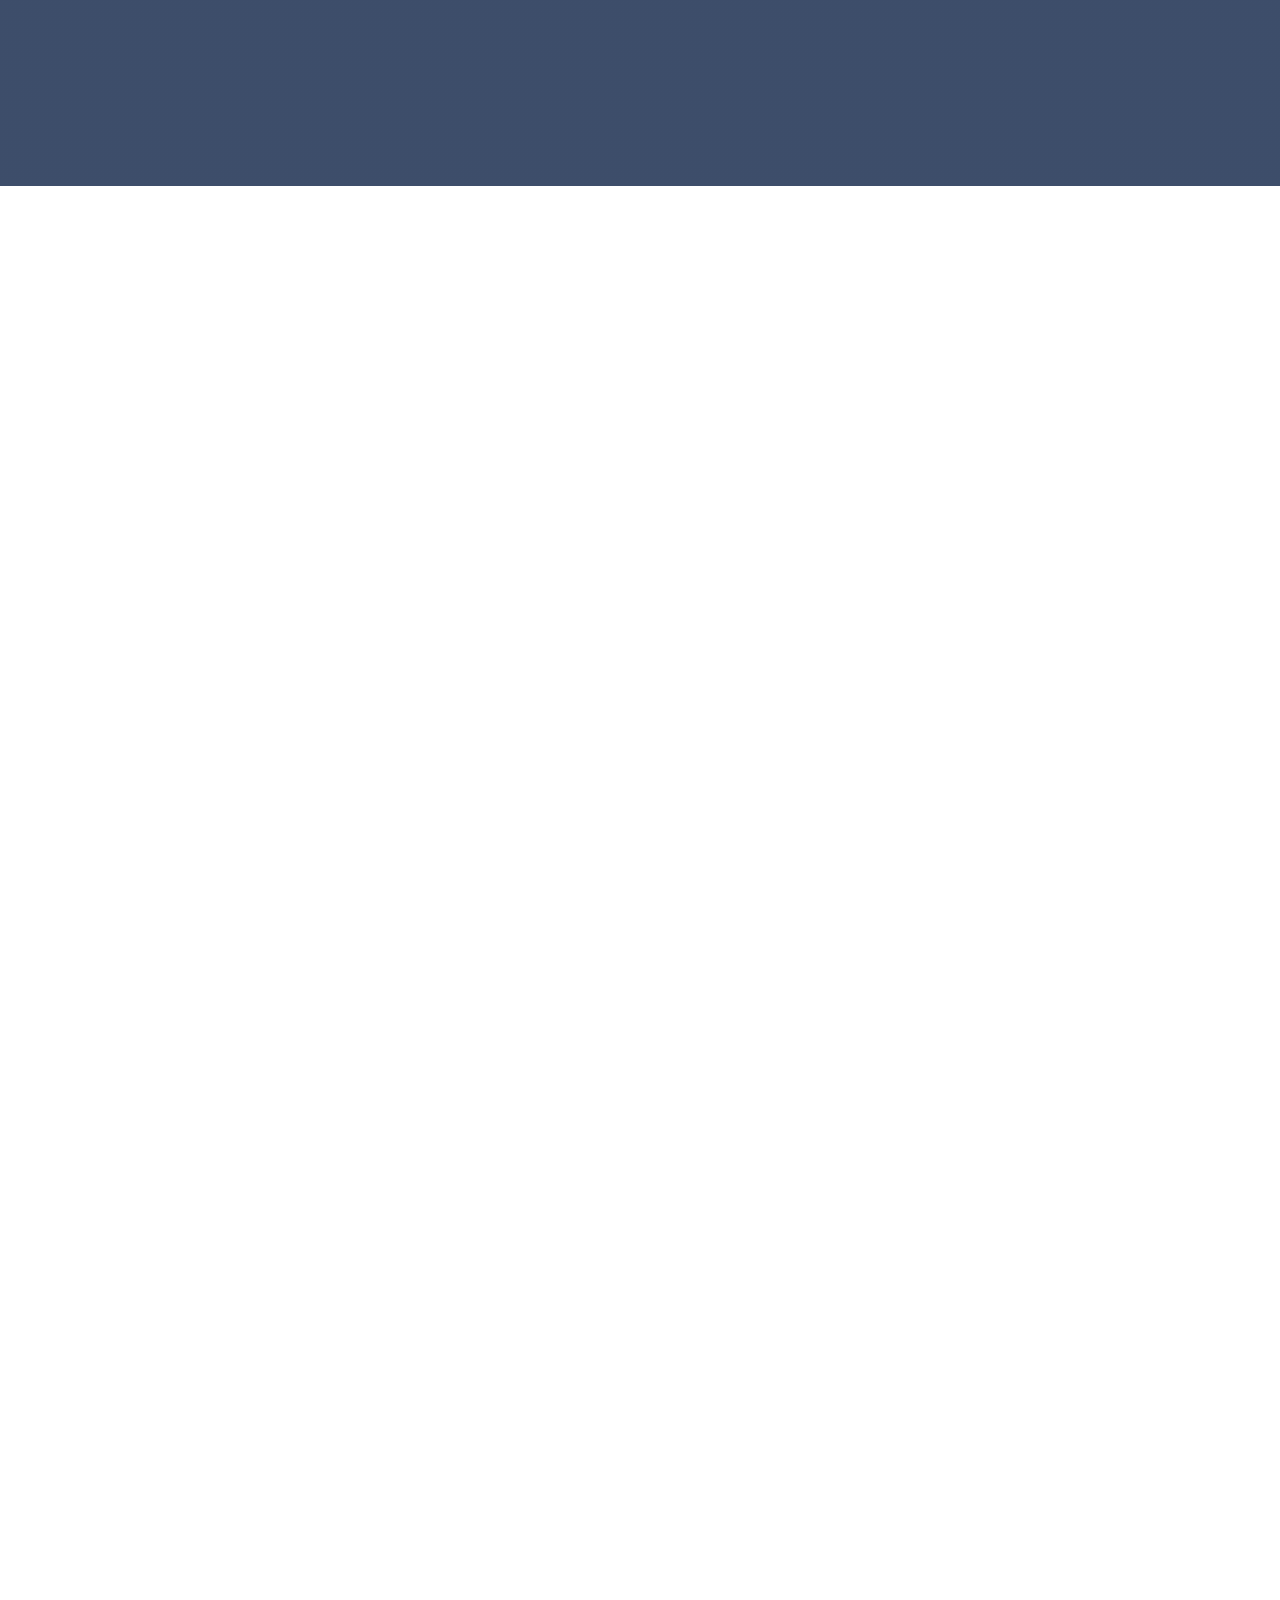
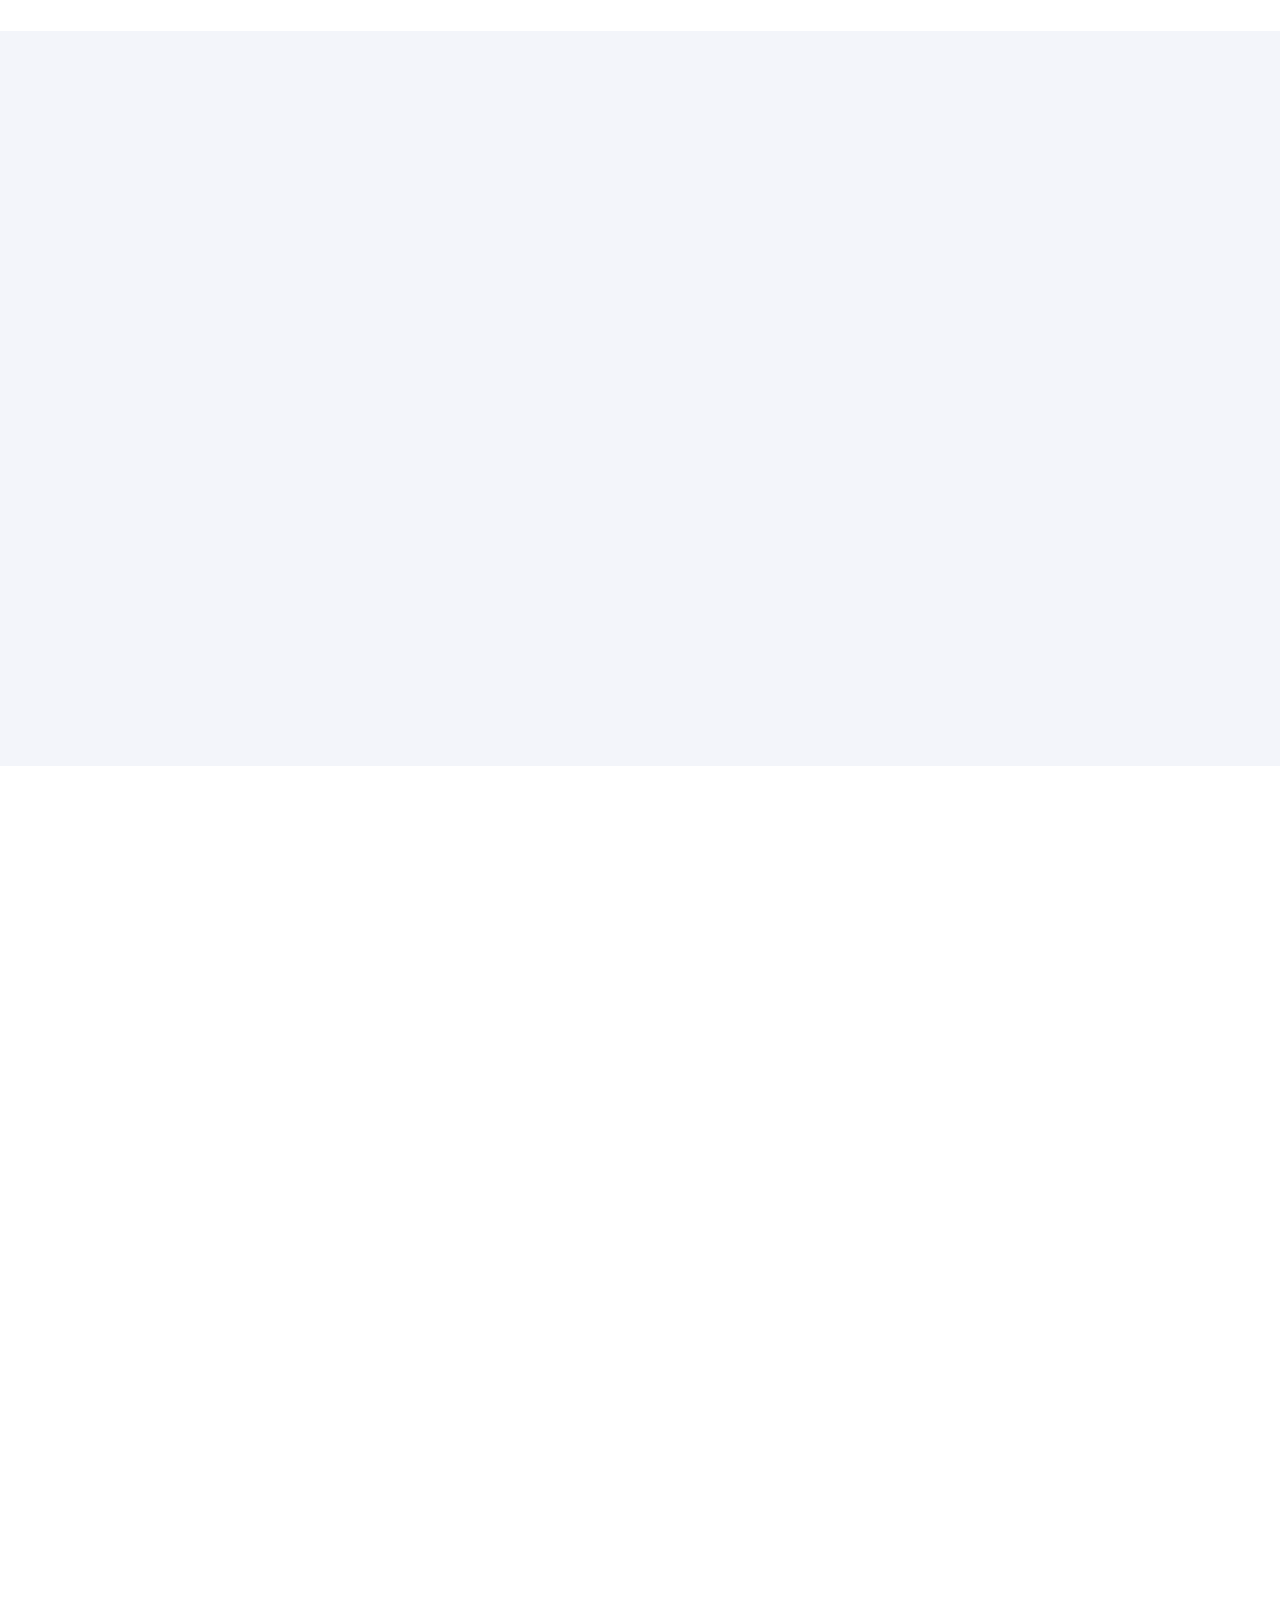
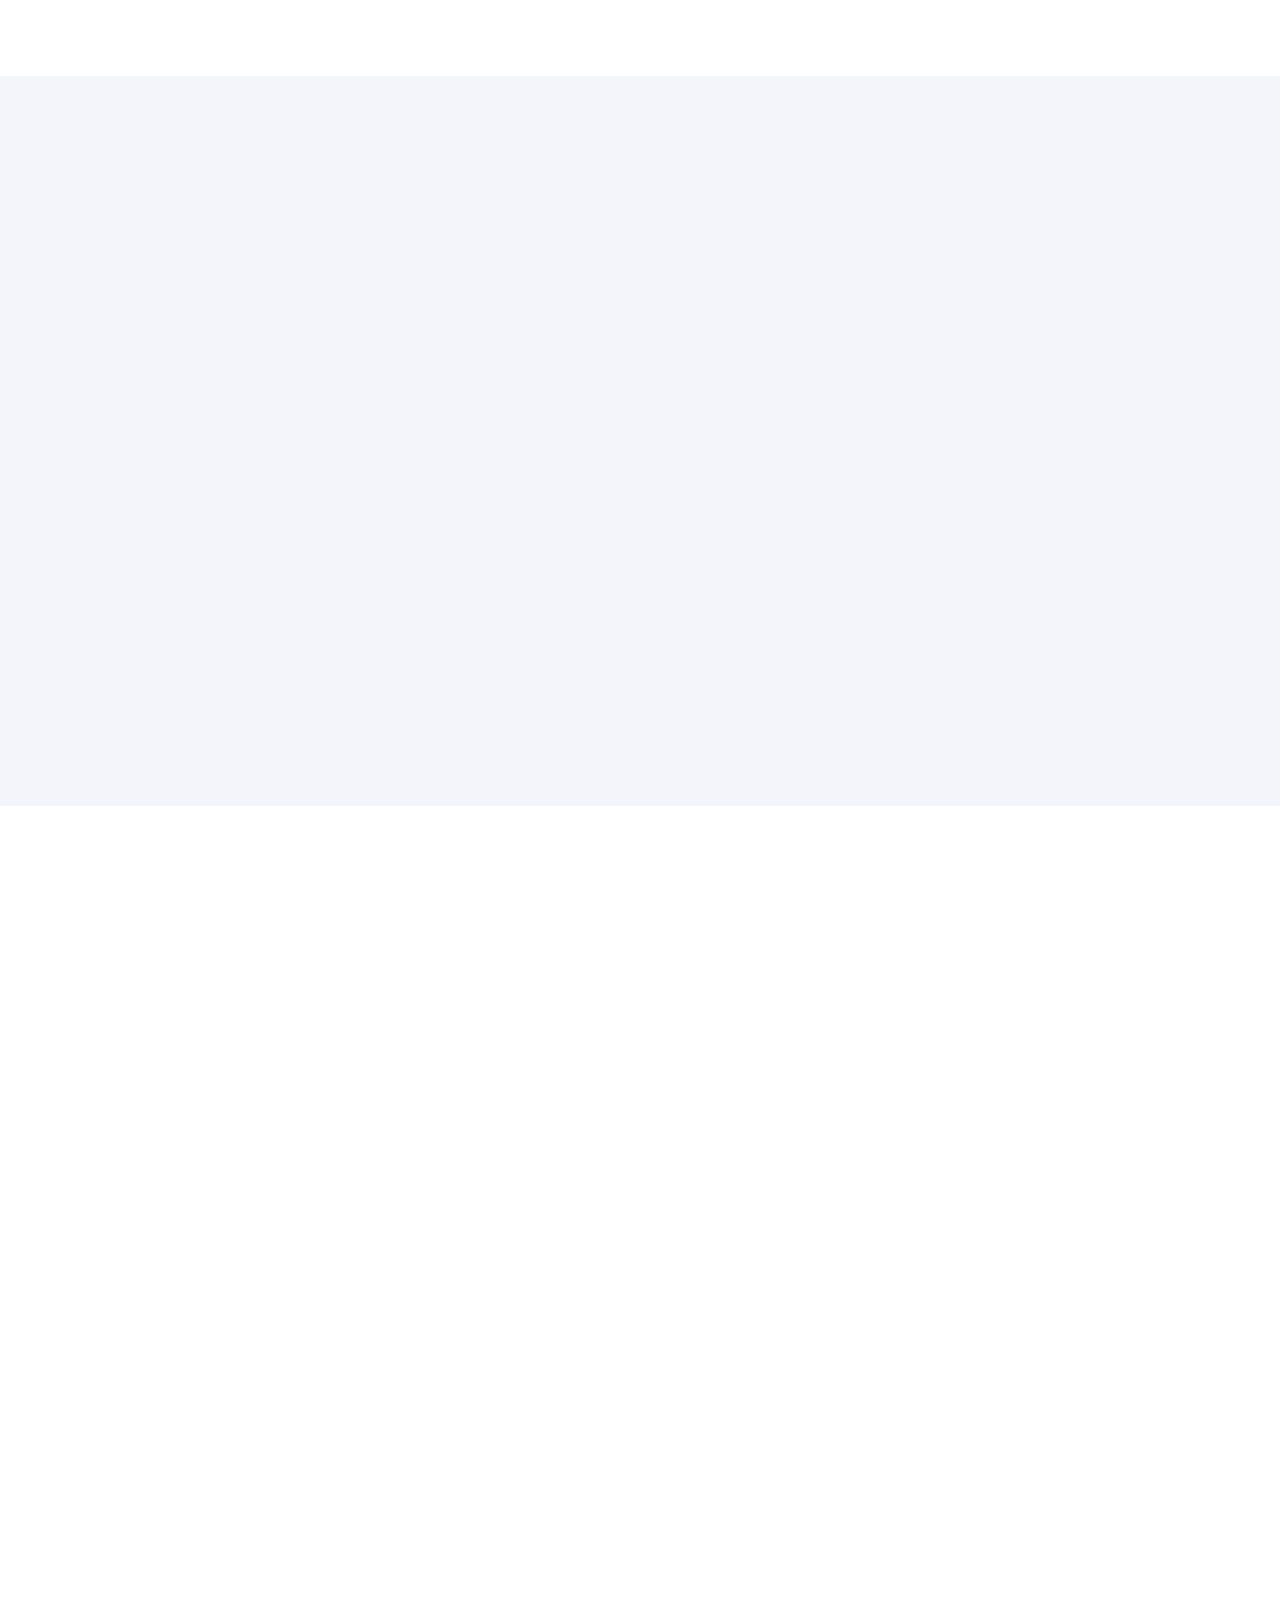
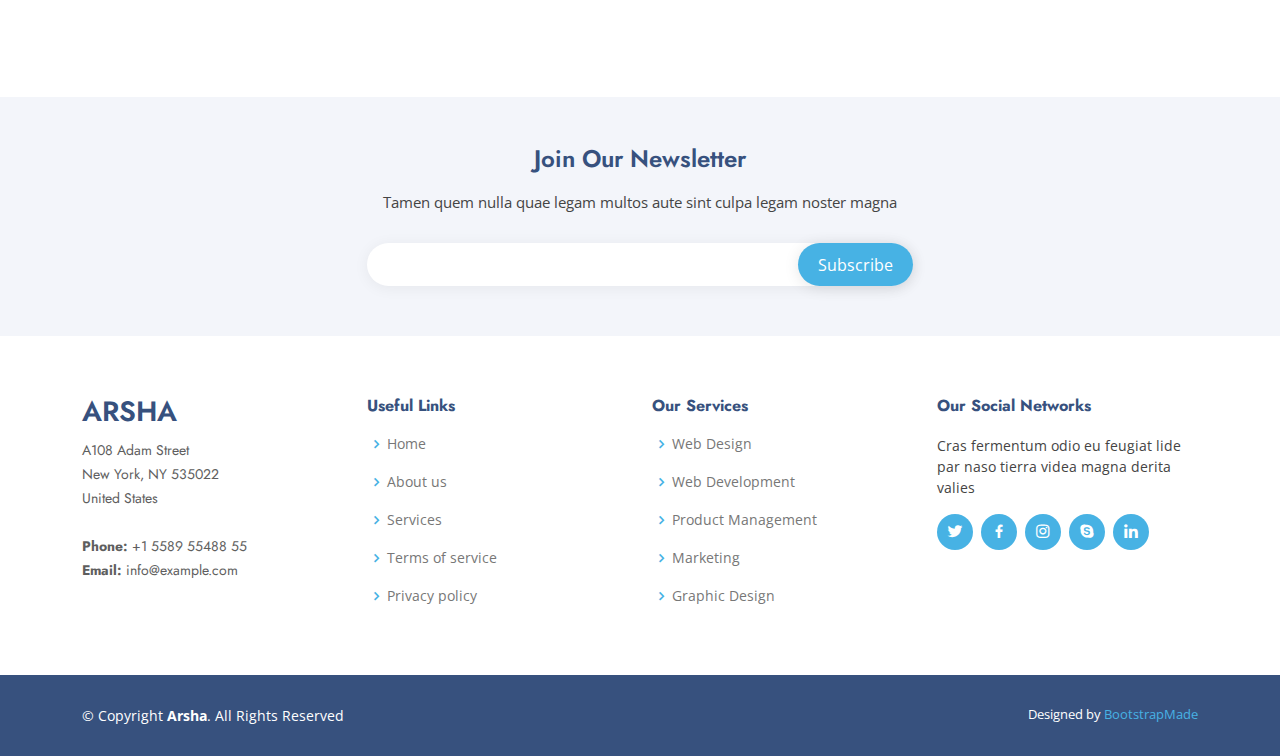
<file: Arsha/index.html>
<!DOCTYPE html>
<html lang="en">

<head>
  <meta charset="utf-8">
  <meta content="width=device-width, initial-scale=1.0" name="viewport">

  <title>Arsha Bootstrap Template - Index</title>
  <meta content="" name="description">
  <meta content="" name="keywords">

  <!-- Favicons -->
  <link href="assets/img/favicon.png" rel="icon">
  <link href="assets/img/apple-touch-icon.png" rel="apple-touch-icon">

  <!-- Google Fonts -->
  <link href="https://fonts.googleapis.com/css?family=Open+Sans:300,300i,400,400i,600,600i,700,700i|Jost:300,300i,400,400i,500,500i,600,600i,700,700i|Poppins:300,300i,400,400i,500,500i,600,600i,700,700i" rel="stylesheet">

  <!-- Vendor CSS Files -->
  <link href="assets/vendor/aos/aos.css" rel="stylesheet">
  <link href="assets/vendor/bootstrap/css/bootstrap.min.css" rel="stylesheet">
  <link href="assets/vendor/bootstrap-icons/bootstrap-icons.css" rel="stylesheet">
  <link href="assets/vendor/boxicons/css/boxicons.min.css" rel="stylesheet">
  <link href="assets/vendor/glightbox/css/glightbox.min.css" rel="stylesheet">
  <link href="assets/vendor/remixicon/remixicon.css" rel="stylesheet">
  <link href="assets/vendor/swiper/swiper-bundle.min.css" rel="stylesheet">

  <!-- Template Main CSS File -->
  <link href="assets/css/style.css" rel="stylesheet">

  <!-- =======================================================
  * Template Name: Arsha - v4.9.1
  * Template URL: https://bootstrapmade.com/arsha-free-bootstrap-html-template-corporate/
  * Author: BootstrapMade.com
  * License: https://bootstrapmade.com/license/
  ======================================================== -->
</head>

<body>

  <!-- ======= Header ======= -->
  <header id="header" class="fixed-top ">
    <div class="container d-flex align-items-center">

      <h1 class="logo me-auto"><a href="index.html">Arsha</a></h1>
      <!-- Uncomment below if you prefer to use an image logo -->
      <!-- <a href="index.html" class="logo me-auto"><img src="assets/img/logo.png" alt="" class="img-fluid"></a>-->

      <nav id="navbar" class="navbar">
        <ul>
          <li><a class="nav-link scrollto active" href="#hero">Home</a></li>
          <li><a class="nav-link scrollto" href="#about">About</a></li>
          <li><a class="nav-link scrollto" href="#services">Services</a></li>
          <li><a class="nav-link   scrollto" href="#portfolio">Portfolio</a></li>
          <li><a class="nav-link scrollto" href="#team">Team</a></li>
          <li class="dropdown"><a href="#"><span>Drop Down</span> <i class="bi bi-chevron-down"></i></a>
            <ul>
              <li><a href="#">Drop Down 1</a></li>
              <li class="dropdown"><a href="#"><span>Deep Drop Down</span> <i class="bi bi-chevron-right"></i></a>
                <ul>
                  <li><a href="#">Deep Drop Down 1</a></li>
                  <li><a href="#">Deep Drop Down 2</a></li>
                  <li><a href="#">Deep Drop Down 3</a></li>
                  <li><a href="#">Deep Drop Down 4</a></li>
                  <li><a href="#">Deep Drop Down 5</a></li>
                </ul>
              </li>
              <li><a href="#">Drop Down 2</a></li>
              <li><a href="#">Drop Down 3</a></li>
              <li><a href="#">Drop Down 4</a></li>
            </ul>
          </li>
          <li><a class="nav-link scrollto" href="#contact">Contact</a></li>
          <li><a class="getstarted scrollto" href="#about">Get Started</a></li>
        </ul>
        <i class="bi bi-list mobile-nav-toggle"></i>
      </nav><!-- .navbar -->

    </div>
  </header><!-- End Header -->

  <!-- ======= Hero Section ======= -->
  <section id="hero" class="d-flex align-items-center">

    <div class="container">
      <div class="row">
        <div class="col-lg-6 d-flex flex-column justify-content-center pt-4 pt-lg-0 order-2 order-lg-1" data-aos="fade-up" data-aos-delay="200">
          <h1>Better Solutions For Your Business</h1>
          <h2>We are team of talented designers making websites with Bootstrap</h2>
          <div class="d-flex justify-content-center justify-content-lg-start">
            <a href="#about" class="btn-get-started scrollto">Get Started</a>
            <a href="https://www.youtube.com/watch?v=jDDaplaOz7Q" class="glightbox btn-watch-video"><i class="bi bi-play-circle"></i><span>Watch Video</span></a>
          </div>
        </div>
        <div class="col-lg-6 order-1 order-lg-2 hero-img" data-aos="zoom-in" data-aos-delay="200">
          <img src="assets/img/hero-img.png" class="img-fluid animated" alt="">
        </div>
      </div>
    </div>

  </section><!-- End Hero -->

  <main id="main">

    <!-- ======= Clients Section ======= -->
    <section id="clients" class="clients section-bg">
      <div class="container">

        <div class="row" data-aos="zoom-in">

          <div class="col-lg-2 col-md-4 col-6 d-flex align-items-center justify-content-center">
            <img src="assets/img/clients/client-1.png" class="img-fluid" alt="">
          </div>

          <div class="col-lg-2 col-md-4 col-6 d-flex align-items-center justify-content-center">
            <img src="assets/img/clients/client-2.png" class="img-fluid" alt="">
          </div>

          <div class="col-lg-2 col-md-4 col-6 d-flex align-items-center justify-content-center">
            <img src="assets/img/clients/client-3.png" class="img-fluid" alt="">
          </div>

          <div class="col-lg-2 col-md-4 col-6 d-flex align-items-center justify-content-center">
            <img src="assets/img/clients/client-4.png" class="img-fluid" alt="">
          </div>

          <div class="col-lg-2 col-md-4 col-6 d-flex align-items-center justify-content-center">
            <img src="assets/img/clients/client-5.png" class="img-fluid" alt="">
          </div>

          <div class="col-lg-2 col-md-4 col-6 d-flex align-items-center justify-content-center">
            <img src="assets/img/clients/client-6.png" class="img-fluid" alt="">
          </div>

        </div>

      </div>
    </section><!-- End Cliens Section -->

    <!-- ======= About Us Section ======= -->
    <section id="about" class="about">
      <div class="container" data-aos="fade-up">

        <div class="section-title">
          <h2>About Us</h2>
        </div>

        <div class="row content">
          <div class="col-lg-6">
            <p>
              Lorem ipsum dolor sit amet, consectetur adipiscing elit, sed do eiusmod tempor incididunt ut labore et dolore
              magna aliqua.
            </p>
            <ul>
              <li><i class="ri-check-double-line"></i> Ullamco laboris nisi ut aliquip ex ea commodo consequat</li>
              <li><i class="ri-check-double-line"></i> Duis aute irure dolor in reprehenderit in voluptate velit</li>
              <li><i class="ri-check-double-line"></i> Ullamco laboris nisi ut aliquip ex ea commodo consequat</li>
            </ul>
          </div>
          <div class="col-lg-6 pt-4 pt-lg-0">
            <p>
              Ullamco laboris nisi ut aliquip ex ea commodo consequat. Duis aute irure dolor in reprehenderit in voluptate
              velit esse cillum dolore eu fugiat nulla pariatur. Excepteur sint occaecat cupidatat non proident, sunt in
              culpa qui officia deserunt mollit anim id est laborum.
            </p>
            <a href="#" class="btn-learn-more">Learn More</a>
          </div>
        </div>

      </div>
    </section><!-- End About Us Section -->

    <!-- ======= Why Us Section ======= -->
    <section id="why-us" class="why-us section-bg">
      <div class="container-fluid" data-aos="fade-up">

        <div class="row">

          <div class="col-lg-7 d-flex flex-column justify-content-center align-items-stretch  order-2 order-lg-1">

            <div class="content">
              <h3>Eum ipsam laborum deleniti <strong>velit pariatur architecto aut nihil</strong></h3>
              <p>
                Lorem ipsum dolor sit amet, consectetur adipiscing elit, sed do eiusmod tempor incididunt ut labore et dolore magna aliqua. Duis aute irure dolor in reprehenderit
              </p>
            </div>

            <div class="accordion-list">
              <ul>
                <li>
                  <a data-bs-toggle="collapse" class="collapse" data-bs-target="#accordion-list-1"><span>01</span> Non consectetur a erat nam at lectus urna duis? <i class="bx bx-chevron-down icon-show"></i><i class="bx bx-chevron-up icon-close"></i></a>
                  <div id="accordion-list-1" class="collapse show" data-bs-parent=".accordion-list">
                    <p>
                      Feugiat pretium nibh ipsum consequat. Tempus iaculis urna id volutpat lacus laoreet non curabitur gravida. Venenatis lectus magna fringilla urna porttitor rhoncus dolor purus non.
                    </p>
                  </div>
                </li>

                <li>
                  <a data-bs-toggle="collapse" data-bs-target="#accordion-list-2" class="collapsed"><span>02</span> Feugiat scelerisque varius morbi enim nunc? <i class="bx bx-chevron-down icon-show"></i><i class="bx bx-chevron-up icon-close"></i></a>
                  <div id="accordion-list-2" class="collapse" data-bs-parent=".accordion-list">
                    <p>
                      Dolor sit amet consectetur adipiscing elit pellentesque habitant morbi. Id interdum velit laoreet id donec ultrices. Fringilla phasellus faucibus scelerisque eleifend donec pretium. Est pellentesque elit ullamcorper dignissim. Mauris ultrices eros in cursus turpis massa tincidunt dui.
                    </p>
                  </div>
                </li>

                <li>
                  <a data-bs-toggle="collapse" data-bs-target="#accordion-list-3" class="collapsed"><span>03</span> Dolor sit amet consectetur adipiscing elit? <i class="bx bx-chevron-down icon-show"></i><i class="bx bx-chevron-up icon-close"></i></a>
                  <div id="accordion-list-3" class="collapse" data-bs-parent=".accordion-list">
                    <p>
                      Eleifend mi in nulla posuere sollicitudin aliquam ultrices sagittis orci. Faucibus pulvinar elementum integer enim. Sem nulla pharetra diam sit amet nisl suscipit. Rutrum tellus pellentesque eu tincidunt. Lectus urna duis convallis convallis tellus. Urna molestie at elementum eu facilisis sed odio morbi quis
                    </p>
                  </div>
                </li>

              </ul>
            </div>

          </div>

          <div class="col-lg-5 align-items-stretch order-1 order-lg-2 img" style='background-image: url("assets/img/why-us.png");' data-aos="zoom-in" data-aos-delay="150">&nbsp;</div>
        </div>

      </div>
    </section><!-- End Why Us Section -->

    <!-- ======= Skills Section ======= -->
    <section id="skills" class="skills">
      <div class="container" data-aos="fade-up">

        <div class="row">
          <div class="col-lg-6 d-flex align-items-center" data-aos="fade-right" data-aos-delay="100">
            <img src="assets/img/skills.png" class="img-fluid" alt="">
          </div>
          <div class="col-lg-6 pt-4 pt-lg-0 content" data-aos="fade-left" data-aos-delay="100">
            <h3>Voluptatem dignissimos provident quasi corporis voluptates</h3>
            <p class="fst-italic">
              Lorem ipsum dolor sit amet, consectetur adipiscing elit, sed do eiusmod tempor incididunt ut labore et dolore
              magna aliqua.
            </p>

            <div class="skills-content">

              <div class="progress">
                <span class="skill">HTML <i class="val">100%</i></span>
                <div class="progress-bar-wrap">
                  <div class="progress-bar" role="progressbar" aria-valuenow="100" aria-valuemin="0" aria-valuemax="100"></div>
                </div>
              </div>

              <div class="progress">
                <span class="skill">CSS <i class="val">90%</i></span>
                <div class="progress-bar-wrap">
                  <div class="progress-bar" role="progressbar" aria-valuenow="90" aria-valuemin="0" aria-valuemax="100"></div>
                </div>
              </div>

              <div class="progress">
                <span class="skill">JavaScript <i class="val">75%</i></span>
                <div class="progress-bar-wrap">
                  <div class="progress-bar" role="progressbar" aria-valuenow="75" aria-valuemin="0" aria-valuemax="100"></div>
                </div>
              </div>

              <div class="progress">
                <span class="skill">Photoshop <i class="val">55%</i></span>
                <div class="progress-bar-wrap">
                  <div class="progress-bar" role="progressbar" aria-valuenow="55" aria-valuemin="0" aria-valuemax="100"></div>
                </div>
              </div>

            </div>

          </div>
        </div>

      </div>
    </section><!-- End Skills Section -->

    <!-- ======= Services Section ======= -->
    <section id="services" class="services section-bg">
      <div class="container" data-aos="fade-up">

        <div class="section-title">
          <h2>Services</h2>
          <p>Magnam dolores commodi suscipit. Necessitatibus eius consequatur ex aliquid fuga eum quidem. Sit sint consectetur velit. Quisquam quos quisquam cupiditate. Et nemo qui impedit suscipit alias ea. Quia fugiat sit in iste officiis commodi quidem hic quas.</p>
        </div>

        <div class="row">
          <div class="col-xl-3 col-md-6 d-flex align-items-stretch" data-aos="zoom-in" data-aos-delay="100">
            <div class="icon-box">
              <div class="icon"><i class="bx bxl-dribbble"></i></div>
              <h4><a href="">Lorem Ipsum</a></h4>
              <p>Voluptatum deleniti atque corrupti quos dolores et quas molestias excepturi</p>
            </div>
          </div>

          <div class="col-xl-3 col-md-6 d-flex align-items-stretch mt-4 mt-md-0" data-aos="zoom-in" data-aos-delay="200">
            <div class="icon-box">
              <div class="icon"><i class="bx bx-file"></i></div>
              <h4><a href="">Sed ut perspici</a></h4>
              <p>Duis aute irure dolor in reprehenderit in voluptate velit esse cillum dolore</p>
            </div>
          </div>

          <div class="col-xl-3 col-md-6 d-flex align-items-stretch mt-4 mt-xl-0" data-aos="zoom-in" data-aos-delay="300">
            <div class="icon-box">
              <div class="icon"><i class="bx bx-tachometer"></i></div>
              <h4><a href="">Magni Dolores</a></h4>
              <p>Excepteur sint occaecat cupidatat non proident, sunt in culpa qui officia</p>
            </div>
          </div>

          <div class="col-xl-3 col-md-6 d-flex align-items-stretch mt-4 mt-xl-0" data-aos="zoom-in" data-aos-delay="400">
            <div class="icon-box">
              <div class="icon"><i class="bx bx-layer"></i></div>
              <h4><a href="">Nemo Enim</a></h4>
              <p>At vero eos et accusamus et iusto odio dignissimos ducimus qui blanditiis</p>
            </div>
          </div>

        </div>

      </div>
    </section><!-- End Services Section -->

    <!-- ======= Cta Section ======= -->
    <section id="cta" class="cta">
      <div class="container" data-aos="zoom-in">

        <div class="row">
          <div class="col-lg-9 text-center text-lg-start">
            <h3>Call To Action</h3>
            <p> Duis aute irure dolor in reprehenderit in voluptate velit esse cillum dolore eu fugiat nulla pariatur. Excepteur sint occaecat cupidatat non proident, sunt in culpa qui officia deserunt mollit anim id est laborum.</p>
          </div>
          <div class="col-lg-3 cta-btn-container text-center">
            <a class="cta-btn align-middle" href="#">Call To Action</a>
          </div>
        </div>

      </div>
    </section><!-- End Cta Section -->

    <!-- ======= Portfolio Section ======= -->
    <section id="portfolio" class="portfolio">
      <div class="container" data-aos="fade-up">

        <div class="section-title">
          <h2>Portfolio</h2>
          <p>Magnam dolores commodi suscipit. Necessitatibus eius consequatur ex aliquid fuga eum quidem. Sit sint consectetur velit. Quisquam quos quisquam cupiditate. Et nemo qui impedit suscipit alias ea. Quia fugiat sit in iste officiis commodi quidem hic quas.</p>
        </div>

        <ul id="portfolio-flters" class="d-flex justify-content-center" data-aos="fade-up" data-aos-delay="100">
          <li data-filter="*" class="filter-active">All</li>
          <li data-filter=".filter-app">App</li>
          <li data-filter=".filter-card">Card</li>
          <li data-filter=".filter-web">Web</li>
        </ul>

        <div class="row portfolio-container" data-aos="fade-up" data-aos-delay="200">

          <div class="col-lg-4 col-md-6 portfolio-item filter-app">
            <div class="portfolio-img"><img src="assets/img/portfolio/portfolio-1.jpg" class="img-fluid" alt=""></div>
            <div class="portfolio-info">
              <h4>App 1</h4>
              <p>App</p>
              <a href="assets/img/portfolio/portfolio-1.jpg" data-gallery="portfolioGallery" class="portfolio-lightbox preview-link" title="App 1"><i class="bx bx-plus"></i></a>
              <a href="portfolio-details.html" class="details-link" title="More Details"><i class="bx bx-link"></i></a>
            </div>
          </div>

          <div class="col-lg-4 col-md-6 portfolio-item filter-web">
            <div class="portfolio-img"><img src="assets/img/portfolio/portfolio-2.jpg" class="img-fluid" alt=""></div>
            <div class="portfolio-info">
              <h4>Web 3</h4>
              <p>Web</p>
              <a href="assets/img/portfolio/portfolio-2.jpg" data-gallery="portfolioGallery" class="portfolio-lightbox preview-link" title="Web 3"><i class="bx bx-plus"></i></a>
              <a href="portfolio-details.html" class="details-link" title="More Details"><i class="bx bx-link"></i></a>
            </div>
          </div>

          <div class="col-lg-4 col-md-6 portfolio-item filter-app">
            <div class="portfolio-img"><img src="assets/img/portfolio/portfolio-3.jpg" class="img-fluid" alt=""></div>
            <div class="portfolio-info">
              <h4>App 2</h4>
              <p>App</p>
              <a href="assets/img/portfolio/portfolio-3.jpg" data-gallery="portfolioGallery" class="portfolio-lightbox preview-link" title="App 2"><i class="bx bx-plus"></i></a>
              <a href="portfolio-details.html" class="details-link" title="More Details"><i class="bx bx-link"></i></a>
            </div>
          </div>

          <div class="col-lg-4 col-md-6 portfolio-item filter-card">
            <div class="portfolio-img"><img src="assets/img/portfolio/portfolio-4.jpg" class="img-fluid" alt=""></div>
            <div class="portfolio-info">
              <h4>Card 2</h4>
              <p>Card</p>
              <a href="assets/img/portfolio/portfolio-4.jpg" data-gallery="portfolioGallery" class="portfolio-lightbox preview-link" title="Card 2"><i class="bx bx-plus"></i></a>
              <a href="portfolio-details.html" class="details-link" title="More Details"><i class="bx bx-link"></i></a>
            </div>
          </div>

          <div class="col-lg-4 col-md-6 portfolio-item filter-web">
            <div class="portfolio-img"><img src="assets/img/portfolio/portfolio-5.jpg" class="img-fluid" alt=""></div>
            <div class="portfolio-info">
              <h4>Web 2</h4>
              <p>Web</p>
              <a href="assets/img/portfolio/portfolio-5.jpg" data-gallery="portfolioGallery" class="portfolio-lightbox preview-link" title="Web 2"><i class="bx bx-plus"></i></a>
              <a href="portfolio-details.html" class="details-link" title="More Details"><i class="bx bx-link"></i></a>
            </div>
          </div>

          <div class="col-lg-4 col-md-6 portfolio-item filter-app">
            <div class="portfolio-img"><img src="assets/img/portfolio/portfolio-6.jpg" class="img-fluid" alt=""></div>
            <div class="portfolio-info">
              <h4>App 3</h4>
              <p>App</p>
              <a href="assets/img/portfolio/portfolio-6.jpg" data-gallery="portfolioGallery" class="portfolio-lightbox preview-link" title="App 3"><i class="bx bx-plus"></i></a>
              <a href="portfolio-details.html" class="details-link" title="More Details"><i class="bx bx-link"></i></a>
            </div>
          </div>

          <div class="col-lg-4 col-md-6 portfolio-item filter-card">
            <div class="portfolio-img"><img src="assets/img/portfolio/portfolio-7.jpg" class="img-fluid" alt=""></div>
            <div class="portfolio-info">
              <h4>Card 1</h4>
              <p>Card</p>
              <a href="assets/img/portfolio/portfolio-7.jpg" data-gallery="portfolioGallery" class="portfolio-lightbox preview-link" title="Card 1"><i class="bx bx-plus"></i></a>
              <a href="portfolio-details.html" class="details-link" title="More Details"><i class="bx bx-link"></i></a>
            </div>
          </div>

          <div class="col-lg-4 col-md-6 portfolio-item filter-card">
            <div class="portfolio-img"><img src="assets/img/portfolio/portfolio-8.jpg" class="img-fluid" alt=""></div>
            <div class="portfolio-info">
              <h4>Card 3</h4>
              <p>Card</p>
              <a href="assets/img/portfolio/portfolio-8.jpg" data-gallery="portfolioGallery" class="portfolio-lightbox preview-link" title="Card 3"><i class="bx bx-plus"></i></a>
              <a href="portfolio-details.html" class="details-link" title="More Details"><i class="bx bx-link"></i></a>
            </div>
          </div>

          <div class="col-lg-4 col-md-6 portfolio-item filter-web">
            <div class="portfolio-img"><img src="assets/img/portfolio/portfolio-9.jpg" class="img-fluid" alt=""></div>
            <div class="portfolio-info">
              <h4>Web 3</h4>
              <p>Web</p>
              <a href="assets/img/portfolio/portfolio-9.jpg" data-gallery="portfolioGallery" class="portfolio-lightbox preview-link" title="Web 3"><i class="bx bx-plus"></i></a>
              <a href="portfolio-details.html" class="details-link" title="More Details"><i class="bx bx-link"></i></a>
            </div>
          </div>

        </div>

      </div>
    </section><!-- End Portfolio Section -->

    <!-- ======= Team Section ======= -->
    <section id="team" class="team section-bg">
      <div class="container" data-aos="fade-up">

        <div class="section-title">
          <h2>Team</h2>
          <p>Magnam dolores commodi suscipit. Necessitatibus eius consequatur ex aliquid fuga eum quidem. Sit sint consectetur velit. Quisquam quos quisquam cupiditate. Et nemo qui impedit suscipit alias ea. Quia fugiat sit in iste officiis commodi quidem hic quas.</p>
        </div>

        <div class="row">

          <div class="col-lg-6">
            <div class="member d-flex align-items-start" data-aos="zoom-in" data-aos-delay="100">
              <div class="pic"><img src="assets/img/team/team-1.jpg" class="img-fluid" alt=""></div>
              <div class="member-info">
                <h4>Walter White</h4>
                <span>Chief Executive Officer</span>
                <p>Explicabo voluptatem mollitia et repellat qui dolorum quasi</p>
                <div class="social">
                  <a href=""><i class="ri-twitter-fill"></i></a>
                  <a href=""><i class="ri-facebook-fill"></i></a>
                  <a href=""><i class="ri-instagram-fill"></i></a>
                  <a href=""> <i class="ri-linkedin-box-fill"></i> </a>
                </div>
              </div>
            </div>
          </div>

          <div class="col-lg-6 mt-4 mt-lg-0">
            <div class="member d-flex align-items-start" data-aos="zoom-in" data-aos-delay="200">
              <div class="pic"><img src="assets/img/team/team-2.jpg" class="img-fluid" alt=""></div>
              <div class="member-info">
                <h4>Sarah Jhonson</h4>
                <span>Product Manager</span>
                <p>Aut maiores voluptates amet et quis praesentium qui senda para</p>
                <div class="social">
                  <a href=""><i class="ri-twitter-fill"></i></a>
                  <a href=""><i class="ri-facebook-fill"></i></a>
                  <a href=""><i class="ri-instagram-fill"></i></a>
                  <a href=""> <i class="ri-linkedin-box-fill"></i> </a>
                </div>
              </div>
            </div>
          </div>

          <div class="col-lg-6 mt-4">
            <div class="member d-flex align-items-start" data-aos="zoom-in" data-aos-delay="300">
              <div class="pic"><img src="assets/img/team/team-3.jpg" class="img-fluid" alt=""></div>
              <div class="member-info">
                <h4>William Anderson</h4>
                <span>CTO</span>
                <p>Quisquam facilis cum velit laborum corrupti fuga rerum quia</p>
                <div class="social">
                  <a href=""><i class="ri-twitter-fill"></i></a>
                  <a href=""><i class="ri-facebook-fill"></i></a>
                  <a href=""><i class="ri-instagram-fill"></i></a>
                  <a href=""> <i class="ri-linkedin-box-fill"></i> </a>
                </div>
              </div>
            </div>
          </div>

          <div class="col-lg-6 mt-4">
            <div class="member d-flex align-items-start" data-aos="zoom-in" data-aos-delay="400">
              <div class="pic"><img src="assets/img/team/team-4.jpg" class="img-fluid" alt=""></div>
              <div class="member-info">
                <h4>Amanda Jepson</h4>
                <span>Accountant</span>
                <p>Dolorum tempora officiis odit laborum officiis et et accusamus</p>
                <div class="social">
                  <a href=""><i class="ri-twitter-fill"></i></a>
                  <a href=""><i class="ri-facebook-fill"></i></a>
                  <a href=""><i class="ri-instagram-fill"></i></a>
                  <a href=""> <i class="ri-linkedin-box-fill"></i> </a>
                </div>
              </div>
            </div>
          </div>

        </div>

      </div>
    </section><!-- End Team Section -->

    <!-- ======= Pricing Section ======= -->
    <section id="pricing" class="pricing">
      <div class="container" data-aos="fade-up">

        <div class="section-title">
          <h2>Pricing</h2>
          <p>Magnam dolores commodi suscipit. Necessitatibus eius consequatur ex aliquid fuga eum quidem. Sit sint consectetur velit. Quisquam quos quisquam cupiditate. Et nemo qui impedit suscipit alias ea. Quia fugiat sit in iste officiis commodi quidem hic quas.</p>
        </div>

        <div class="row">

          <div class="col-lg-4" data-aos="fade-up" data-aos-delay="100">
            <div class="box">
              <h3>Free Plan</h3>
              <h4><sup>$</sup>0<span>per month</span></h4>
              <ul>
                <li><i class="bx bx-check"></i> Quam adipiscing vitae proin</li>
                <li><i class="bx bx-check"></i> Nec feugiat nisl pretium</li>
                <li><i class="bx bx-check"></i> Nulla at volutpat diam uteera</li>
                <li class="na"><i class="bx bx-x"></i> <span>Pharetra massa massa ultricies</span></li>
                <li class="na"><i class="bx bx-x"></i> <span>Massa ultricies mi quis hendrerit</span></li>
              </ul>
              <a href="#" class="buy-btn">Get Started</a>
            </div>
          </div>

          <div class="col-lg-4 mt-4 mt-lg-0" data-aos="fade-up" data-aos-delay="200">
            <div class="box featured">
              <h3>Business Plan</h3>
              <h4><sup>$</sup>29<span>per month</span></h4>
              <ul>
                <li><i class="bx bx-check"></i> Quam adipiscing vitae proin</li>
                <li><i class="bx bx-check"></i> Nec feugiat nisl pretium</li>
                <li><i class="bx bx-check"></i> Nulla at volutpat diam uteera</li>
                <li><i class="bx bx-check"></i> Pharetra massa massa ultricies</li>
                <li><i class="bx bx-check"></i> Massa ultricies mi quis hendrerit</li>
              </ul>
              <a href="#" class="buy-btn">Get Started</a>
            </div>
          </div>

          <div class="col-lg-4 mt-4 mt-lg-0" data-aos="fade-up" data-aos-delay="300">
            <div class="box">
              <h3>Developer Plan</h3>
              <h4><sup>$</sup>49<span>per month</span></h4>
              <ul>
                <li><i class="bx bx-check"></i> Quam adipiscing vitae proin</li>
                <li><i class="bx bx-check"></i> Nec feugiat nisl pretium</li>
                <li><i class="bx bx-check"></i> Nulla at volutpat diam uteera</li>
                <li><i class="bx bx-check"></i> Pharetra massa massa ultricies</li>
                <li><i class="bx bx-check"></i> Massa ultricies mi quis hendrerit</li>
              </ul>
              <a href="#" class="buy-btn">Get Started</a>
            </div>
          </div>

        </div>

      </div>
    </section><!-- End Pricing Section -->

    <!-- ======= Frequently Asked Questions Section ======= -->
    <section id="faq" class="faq section-bg">
      <div class="container" data-aos="fade-up">

        <div class="section-title">
          <h2>Frequently Asked Questions</h2>
          <p>Magnam dolores commodi suscipit. Necessitatibus eius consequatur ex aliquid fuga eum quidem. Sit sint consectetur velit. Quisquam quos quisquam cupiditate. Et nemo qui impedit suscipit alias ea. Quia fugiat sit in iste officiis commodi quidem hic quas.</p>
        </div>

        <div class="faq-list">
          <ul>
            <li data-aos="fade-up" data-aos-delay="100">
              <i class="bx bx-help-circle icon-help"></i> <a data-bs-toggle="collapse" class="collapse" data-bs-target="#faq-list-1">Non consectetur a erat nam at lectus urna duis? <i class="bx bx-chevron-down icon-show"></i><i class="bx bx-chevron-up icon-close"></i></a>
              <div id="faq-list-1" class="collapse show" data-bs-parent=".faq-list">
                <p>
                  Feugiat pretium nibh ipsum consequat. Tempus iaculis urna id volutpat lacus laoreet non curabitur gravida. Venenatis lectus magna fringilla urna porttitor rhoncus dolor purus non.
                </p>
              </div>
            </li>

            <li data-aos="fade-up" data-aos-delay="200">
              <i class="bx bx-help-circle icon-help"></i> <a data-bs-toggle="collapse" data-bs-target="#faq-list-2" class="collapsed">Feugiat scelerisque varius morbi enim nunc? <i class="bx bx-chevron-down icon-show"></i><i class="bx bx-chevron-up icon-close"></i></a>
              <div id="faq-list-2" class="collapse" data-bs-parent=".faq-list">
                <p>
                  Dolor sit amet consectetur adipiscing elit pellentesque habitant morbi. Id interdum velit laoreet id donec ultrices. Fringilla phasellus faucibus scelerisque eleifend donec pretium. Est pellentesque elit ullamcorper dignissim. Mauris ultrices eros in cursus turpis massa tincidunt dui.
                </p>
              </div>
            </li>

            <li data-aos="fade-up" data-aos-delay="300">
              <i class="bx bx-help-circle icon-help"></i> <a data-bs-toggle="collapse" data-bs-target="#faq-list-3" class="collapsed">Dolor sit amet consectetur adipiscing elit? <i class="bx bx-chevron-down icon-show"></i><i class="bx bx-chevron-up icon-close"></i></a>
              <div id="faq-list-3" class="collapse" data-bs-parent=".faq-list">
                <p>
                  Eleifend mi in nulla posuere sollicitudin aliquam ultrices sagittis orci. Faucibus pulvinar elementum integer enim. Sem nulla pharetra diam sit amet nisl suscipit. Rutrum tellus pellentesque eu tincidunt. Lectus urna duis convallis convallis tellus. Urna molestie at elementum eu facilisis sed odio morbi quis
                </p>
              </div>
            </li>

            <li data-aos="fade-up" data-aos-delay="400">
              <i class="bx bx-help-circle icon-help"></i> <a data-bs-toggle="collapse" data-bs-target="#faq-list-4" class="collapsed">Tempus quam pellentesque nec nam aliquam sem et tortor consequat? <i class="bx bx-chevron-down icon-show"></i><i class="bx bx-chevron-up icon-close"></i></a>
              <div id="faq-list-4" class="collapse" data-bs-parent=".faq-list">
                <p>
                  Molestie a iaculis at erat pellentesque adipiscing commodo. Dignissim suspendisse in est ante in. Nunc vel risus commodo viverra maecenas accumsan. Sit amet nisl suscipit adipiscing bibendum est. Purus gravida quis blandit turpis cursus in.
                </p>
              </div>
            </li>

            <li data-aos="fade-up" data-aos-delay="500">
              <i class="bx bx-help-circle icon-help"></i> <a data-bs-toggle="collapse" data-bs-target="#faq-list-5" class="collapsed">Tortor vitae purus faucibus ornare. Varius vel pharetra vel turpis nunc eget lorem dolor? <i class="bx bx-chevron-down icon-show"></i><i class="bx bx-chevron-up icon-close"></i></a>
              <div id="faq-list-5" class="collapse" data-bs-parent=".faq-list">
                <p>
                  Laoreet sit amet cursus sit amet dictum sit amet justo. Mauris vitae ultricies leo integer malesuada nunc vel. Tincidunt eget nullam non nisi est sit amet. Turpis nunc eget lorem dolor sed. Ut venenatis tellus in metus vulputate eu scelerisque.
                </p>
              </div>
            </li>

          </ul>
        </div>

      </div>
    </section><!-- End Frequently Asked Questions Section -->

    <!-- ======= Contact Section ======= -->
    <section id="contact" class="contact">
      <div class="container" data-aos="fade-up">

        <div class="section-title">
          <h2>Contact</h2>
          <p>Magnam dolores commodi suscipit. Necessitatibus eius consequatur ex aliquid fuga eum quidem. Sit sint consectetur velit. Quisquam quos quisquam cupiditate. Et nemo qui impedit suscipit alias ea. Quia fugiat sit in iste officiis commodi quidem hic quas.</p>
        </div>

        <div class="row">

          <div class="col-lg-5 d-flex align-items-stretch">
            <div class="info">
              <div class="address">
                <i class="bi bi-geo-alt"></i>
                <h4>Location:</h4>
                <p>A108 Adam Street, New York, NY 535022</p>
              </div>

              <div class="email">
                <i class="bi bi-envelope"></i>
                <h4>Email:</h4>
                <p>info@example.com</p>
              </div>

              <div class="phone">
                <i class="bi bi-phone"></i>
                <h4>Call:</h4>
                <p>+1 5589 55488 55s</p>
              </div>

              <iframe src="https://www.google.com/maps/embed?pb=!1m14!1m8!1m3!1d12097.433213460943!2d-74.0062269!3d40.7101282!3m2!1i1024!2i768!4f13.1!3m3!1m2!1s0x0%3A0xb89d1fe6bc499443!2sDowntown+Conference+Center!5e0!3m2!1smk!2sbg!4v1539943755621" frameborder="0" style="border:0; width: 100%; height: 290px;" allowfullscreen></iframe>
            </div>

          </div>

          <div class="col-lg-7 mt-5 mt-lg-0 d-flex align-items-stretch">
            <form action="forms/contact.php" method="post" role="form" class="php-email-form">
              <div class="row">
                <div class="form-group col-md-6">
                  <label for="name">Your Name</label>
                  <input type="text" name="name" class="form-control" id="name" required>
                </div>
                <div class="form-group col-md-6">
                  <label for="name">Your Email</label>
                  <input type="email" class="form-control" name="email" id="email" required>
                </div>
              </div>
              <div class="form-group">
                <label for="name">Subject</label>
                <input type="text" class="form-control" name="subject" id="subject" required>
              </div>
              <div class="form-group">
                <label for="name">Message</label>
                <textarea class="form-control" name="message" rows="10" required></textarea>
              </div>
              <div class="my-3">
                <div class="loading">Loading</div>
                <div class="error-message"></div>
                <div class="sent-message">Your message has been sent. Thank you!</div>
              </div>
              <div class="text-center"><button type="submit">Send Message</button></div>
            </form>
          </div>

        </div>

      </div>
    </section><!-- End Contact Section -->

  </main><!-- End #main -->

  <!-- ======= Footer ======= -->
  <footer id="footer">

    <div class="footer-newsletter">
      <div class="container">
        <div class="row justify-content-center">
          <div class="col-lg-6">
            <h4>Join Our Newsletter</h4>
            <p>Tamen quem nulla quae legam multos aute sint culpa legam noster magna</p>
            <form action="" method="post">
              <input type="email" name="email"><input type="submit" value="Subscribe">
            </form>
          </div>
        </div>
      </div>
    </div>

    <div class="footer-top">
      <div class="container">
        <div class="row">

          <div class="col-lg-3 col-md-6 footer-contact">
            <h3>Arsha</h3>
            <p>
              A108 Adam Street <br>
              New York, NY 535022<br>
              United States <br><br>
              <strong>Phone:</strong> +1 5589 55488 55<br>
              <strong>Email:</strong> info@example.com<br>
            </p>
          </div>

          <div class="col-lg-3 col-md-6 footer-links">
            <h4>Useful Links</h4>
            <ul>
              <li><i class="bx bx-chevron-right"></i> <a href="#">Home</a></li>
              <li><i class="bx bx-chevron-right"></i> <a href="#">About us</a></li>
              <li><i class="bx bx-chevron-right"></i> <a href="#">Services</a></li>
              <li><i class="bx bx-chevron-right"></i> <a href="#">Terms of service</a></li>
              <li><i class="bx bx-chevron-right"></i> <a href="#">Privacy policy</a></li>
            </ul>
          </div>

          <div class="col-lg-3 col-md-6 footer-links">
            <h4>Our Services</h4>
            <ul>
              <li><i class="bx bx-chevron-right"></i> <a href="#">Web Design</a></li>
              <li><i class="bx bx-chevron-right"></i> <a href="#">Web Development</a></li>
              <li><i class="bx bx-chevron-right"></i> <a href="#">Product Management</a></li>
              <li><i class="bx bx-chevron-right"></i> <a href="#">Marketing</a></li>
              <li><i class="bx bx-chevron-right"></i> <a href="#">Graphic Design</a></li>
            </ul>
          </div>

          <div class="col-lg-3 col-md-6 footer-links">
            <h4>Our Social Networks</h4>
            <p>Cras fermentum odio eu feugiat lide par naso tierra videa magna derita valies</p>
            <div class="social-links mt-3">
              <a href="#" class="twitter"><i class="bx bxl-twitter"></i></a>
              <a href="#" class="facebook"><i class="bx bxl-facebook"></i></a>
              <a href="#" class="instagram"><i class="bx bxl-instagram"></i></a>
              <a href="#" class="google-plus"><i class="bx bxl-skype"></i></a>
              <a href="#" class="linkedin"><i class="bx bxl-linkedin"></i></a>
            </div>
          </div>

        </div>
      </div>
    </div>

    <div class="container footer-bottom clearfix">
      <div class="copyright">
        &copy; Copyright <strong><span>Arsha</span></strong>. All Rights Reserved
      </div>
      <div class="credits">
        <!-- All the links in the footer should remain intact. -->
        <!-- You can delete the links only if you purchased the pro version. -->
        <!-- Licensing information: https://bootstrapmade.com/license/ -->
        <!-- Purchase the pro version with working PHP/AJAX contact form: https://bootstrapmade.com/arsha-free-bootstrap-html-template-corporate/ -->
        Designed by <a href="https://bootstrapmade.com/">BootstrapMade</a>
      </div>
    </div>
  </footer><!-- End Footer -->

  <div id="preloader"></div>
  <a href="#" class="back-to-top d-flex align-items-center justify-content-center"><i class="bi bi-arrow-up-short"></i></a>

  <!-- Vendor JS Files -->
  <script src="assets/vendor/aos/aos.js"></script>
  <script src="assets/vendor/bootstrap/js/bootstrap.bundle.min.js"></script>
  <script src="assets/vendor/glightbox/js/glightbox.min.js"></script>
  <script src="assets/vendor/isotope-layout/isotope.pkgd.min.js"></script>
  <script src="assets/vendor/swiper/swiper-bundle.min.js"></script>
  <script src="assets/vendor/waypoints/noframework.waypoints.js"></script>
  <script src="assets/vendor/php-email-form/validate.js"></script>

  <!-- Template Main JS File -->
  <script src="assets/js/main.js"></script>

</body>

</html>
</file>
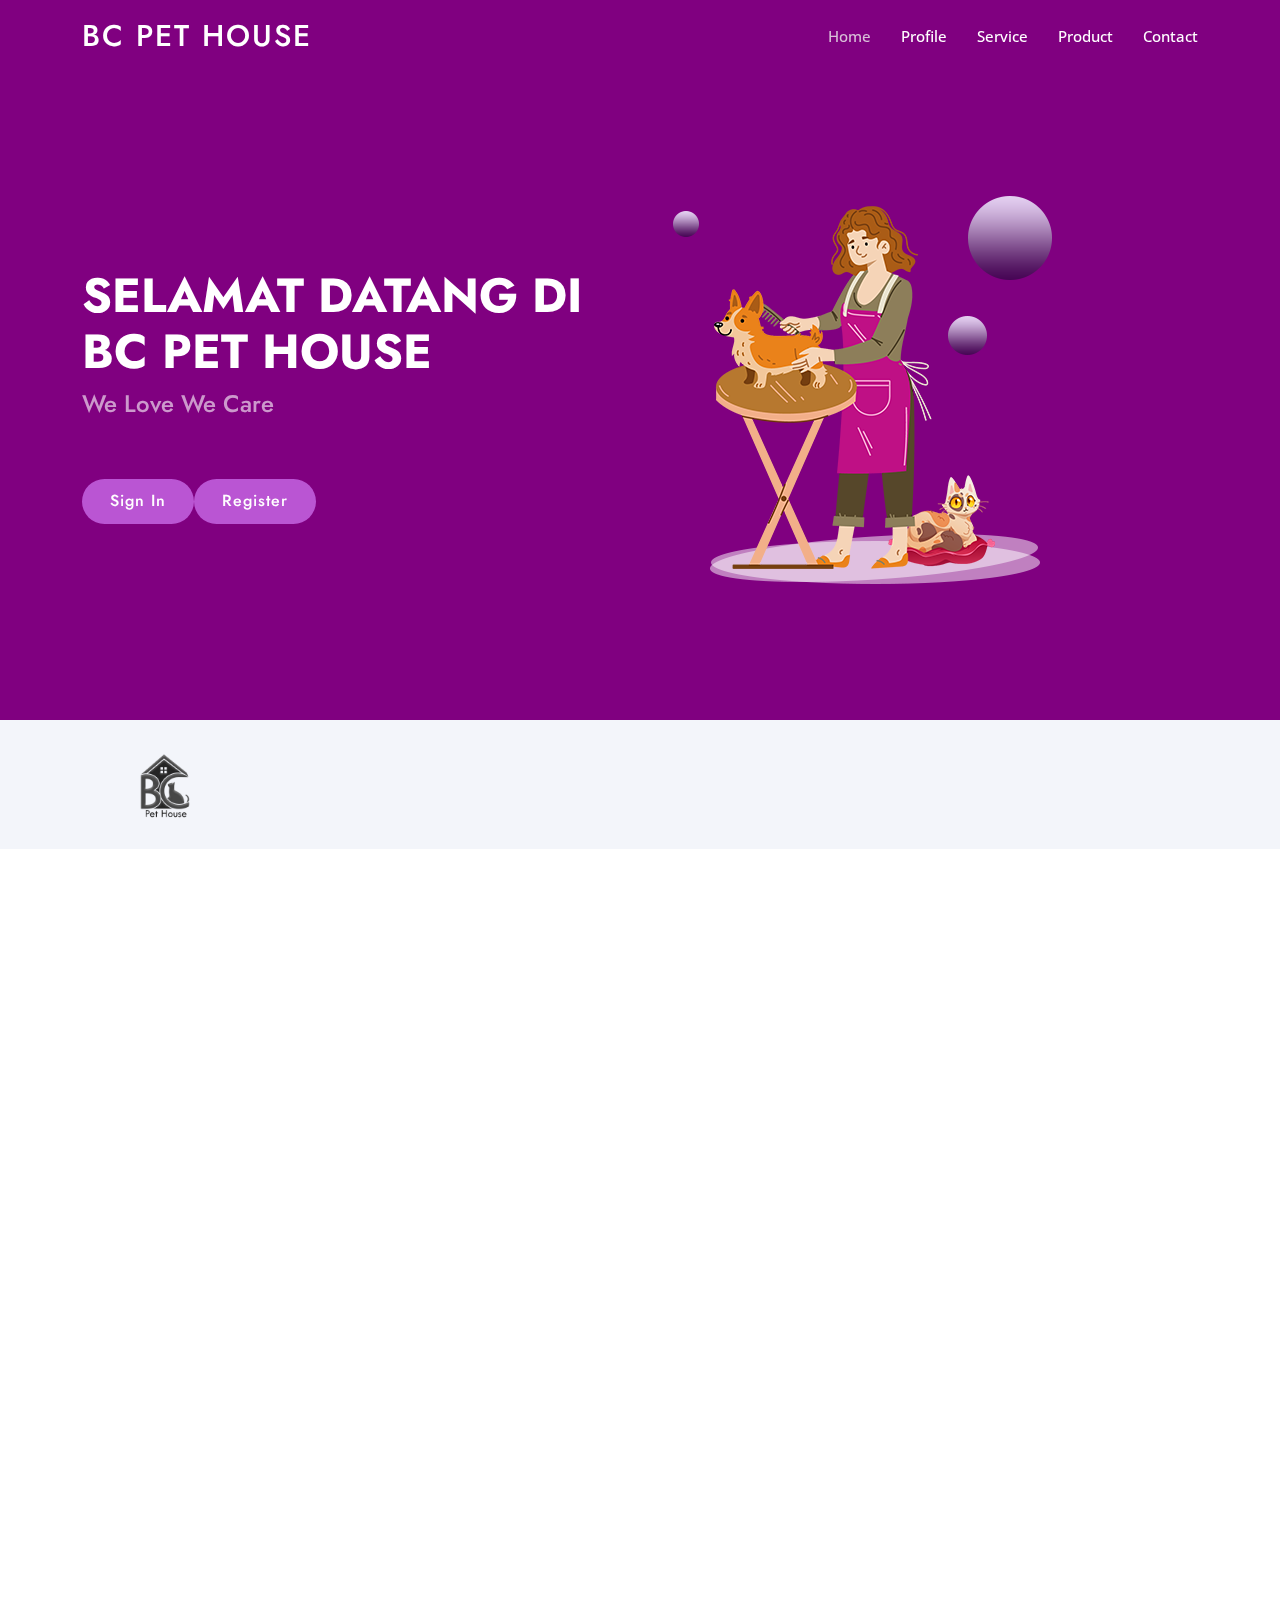
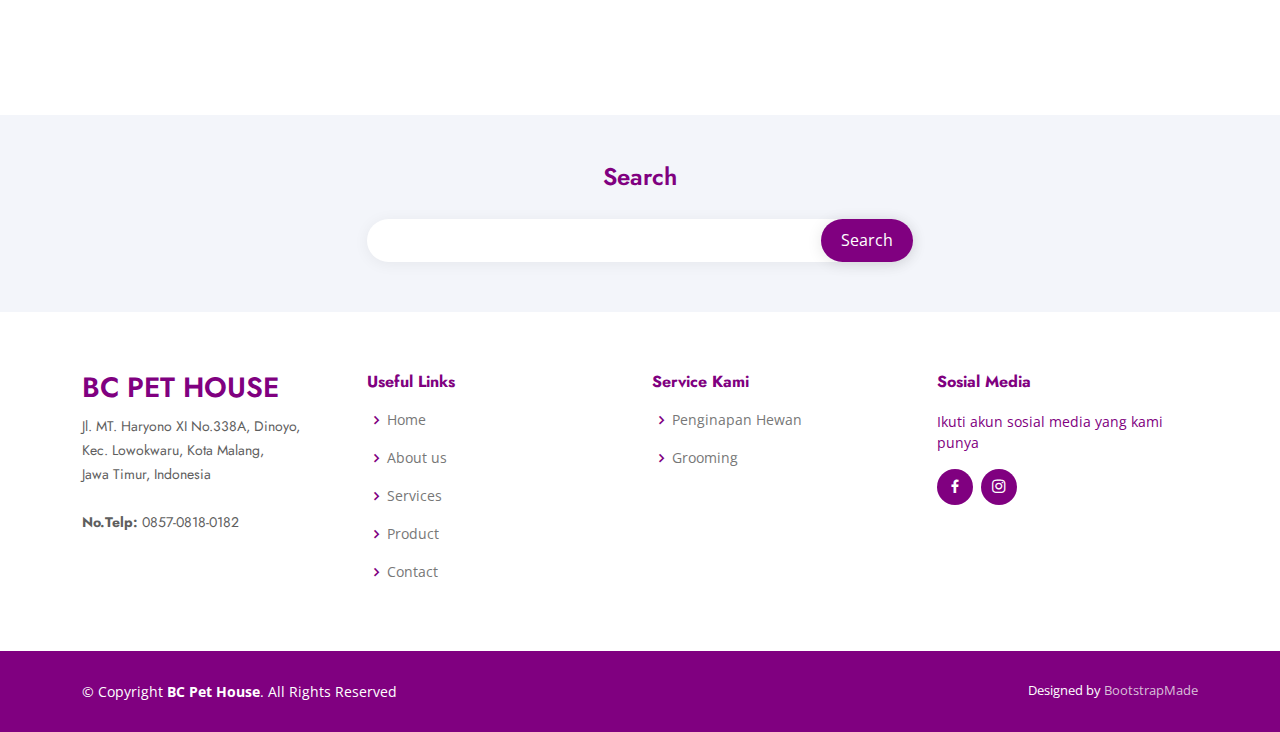
<file: FormGrooming.html>
<!DOCTYPE html>
<html lang="en">

<head>
  <meta charset="utf-8">
  <meta content="width=device-width, initial-scale=1.0" name="viewport">

  <title>BC Pet House</title>
  <meta content="" name="description">
  <meta content="" name="keywords">

  <!-- Favicons -->
  <link href="assets/img/logo2.png" rel="icon">
  <link href="assets/img/apple-touch-icon.png" rel="apple-touch-icon"> 

  <!-- Google Fonts -->
  <link href="https://fonts.googleapis.com/css?family=Open+Sans:300,300i,400,400i,600,600i,700,700i|Jost:300,300i,400,400i,500,500i,600,600i,700,700i|Poppins:300,300i,400,400i,500,500i,600,600i,700,700i" rel="stylesheet">

  <!-- Vendor CSS Files -->
  <link href="assets/vendor/aos/aos.css" rel="stylesheet">
  <link href="assets/vendor/bootstrap/css/bootstrap.min.css" rel="stylesheet">
  <link href="assets/vendor/bootstrap-icons/bootstrap-icons.css" rel="stylesheet">
  <link href="assets/vendor/boxicons/css/boxicons.min.css" rel="stylesheet">
  <link href="assets/vendor/glightbox/css/glightbox.min.css" rel="stylesheet">
  <link href="assets/vendor/remixicon/remixicon.css" rel="stylesheet">
  <link href="assets/vendor/swiper/swiper-bundle.min.css" rel="stylesheet">

  <!-- Template Main CSS File -->
  <link href="assets/css/style.css" rel="stylesheet">
</head>

<body>

  <!-- ======= Header ======= -->
  <header id="header" class="fixed-top ">
    <div class="container d-flex align-items-center">

      <h1 class="logo me-auto"><a href="index.html">BC PET HOUSE</a></h1>
      <!-- Uncomment below if you prefer to use an image logo -->
      <!-- <a href="index.html" class="logo me-auto"><img src="assets/img/logo.png" alt="" class="img-fluid"></a>-->

      <nav id="navbar" class="navbar">
        <ul>
          <li><a class="nav-link scrollto active" href="#hero">Home</a></li>
          <li><a class="nav-link scrollto" href="#about">Profile</a></li>
          <li><a class="nav-link scrollto" href="#services">Service</a></li>
          <li><a class="nav-link   scrollto" href="#product">Product</a></li>
          <li><a class="nav-link scrollto" href="#contact">Contact</a></li>
        </ul>
        <i class="bi bi-list mobile-nav-toggle"></i>
      </nav><!-- .navbar -->
    </div>
  </header><!-- End Header -->

  <!-- ======= Hero Section ======= -->
  <section id="hero" class="d-flex align-items-center">

    <div class="container">
      <div class="row">
        <div class="col-lg-6 d-flex flex-column justify-content-center pt-4 pt-lg-0 order-2 order-lg-1" data-aos="fade-up" data-aos-delay="200">
          <h1>SELAMAT DATANG DI BC PET HOUSE</h1>
          <h2>We Love We Care</h2>
          <div class="d-flex justify-content-center justify-content-lg-start">
            <a href="#signin" class="btn-get-started scrollto">Sign In</a>
            <a href="register.html" class="btn-get-started scrollto">Register</a>
          </div>
        </div>
        <div class="col-lg-6 order-1 order-lg-2 hero-img" data-aos="zoom-in" data-aos-delay="200">
          <img src="assets/img/orang.png" class="img-fluid animated" alt="">
        </div>
      </div>
    </div>

  </section><!-- End Hero -->

  <main id="main">

    <!-- ======= Clients Section ======= -->
    <section id="clients" class="clients section-bg">
      <div class="container">
        
        <div class="row" data-aos="zoom-in">

          <div class="col-lg-2 col-md-4 col-6 d-flex align-items-center justify-content-center">
            <img src="assets/img/clients/logo bc.png" class="img-fluid" alt="">
          </div>
        </div>
      </div>
    </section><!-- End Cliens Section -->

    <!-- ======= Contact Section ======= -->
    <section id="contact" class="contact">
      <div class="container" data-aos="fade-up">

        <div class="section-title">
          <h2>Contact</h2>
          <p>Hubungi kami disini dan berikan review terbaik anda untuk kami</p>
        </div>

        <div class="row">

          <div class="col-lg-5 d-flex align-items-stretch">
            <div class="info">
              <div class="address">
                <i class="bi bi-geo-alt"></i>
                <h4>Lokasi:</h4>
                <p>Jl. MT. Haryono XI No.338A, Dinoyo, Kec. Lowokwaru, Kota Malang, Jawa Timur</p>
              </div>

              <div class="phone">
                <i class="bi bi-phone"></i>
                <h4>Hubungi:</h4>
                <p>0857-0818-0182</p>
              </div>

              <iframe src="https://www.google.com/maps/place/BC+Pet+House/@-7.9417223,112.6104292,18z/data=!3m1!4b1!4m6!3m5!1s0x2e7883d1e6eed575:0xbbdecda2ab304385!8m2!3d-7.9417246!4d112.6113809!16s%2Fg%2F11rkf67hnz" frameborder="0" style="border:0; width: 100%; height: 290px;" allowfullscreen></iframe>
            </div>

          </div>

          <div class="col-lg-7 mt-5 mt-lg-0 d-flex align-items-stretch">
            <form action="forms/contact.php" method="post" role="form" class="php-email-form">
              <div class="row">
                <div class="form-group col-md-6">
                  <label for="name">Nama</label>
                  <input type="text" name="name" class="form-control" id="name" required>
                </div>
                <div class="form-group col-md-6">
                  <label for="name">Email</label>
                  <input type="email" class="form-control" name="email" id="email" required>
                </div>
              </div>
              <div class="form-group">
                <label for="name">Judul</label>
                <input type="text" class="form-control" name="subject" id="subject" required>
              </div>
              <div class="form-group">
                <label for="name">Komentar</label>
                <textarea class="form-control" name="message" rows="10" required></textarea>
              </div>
              <div class="my-3">
                <div class="loading">Loading</div>
                <div class="error-message"></div>
                <div class="sent-message">Your message has been sent. Thank you!</div>
              </div>
              <div class="text-center"><button type="submit">Kirim</button></div>
            </form>
          </div>

        </div>

      </div>
    </section><!-- End Contact Section -->

  </main><!-- End #main -->

  <!-- ======= Footer ======= -->
  <footer id="footer">

    <div class="footer-newsletter">
      <div class="container">
        <div class="row justify-content-center">
          <div class="col-lg-6">
            <h4>Search</h4>
            <form action="" method="post">
              <input type="email" name="email"><input type="submit" value="Search">
            </form>
          </div>
        </div>
      </div>
    </div>

    <div class="footer-top">
      <div class="container">
        <div class="row">

          <div class="col-lg-3 col-md-6 footer-contact">
            <h3>BC PET HOUSE</h3>
            <p>
              Jl. MT. Haryono XI No.338A, Dinoyo,<br>
              Kec. Lowokwaru, Kota Malang,<br>
              Jawa Timur, Indonesia <br><br>
              <strong>No.Telp:</strong> 0857-0818-0182<br>
            </p>
          </div>

          <div class="col-lg-3 col-md-6 footer-links">
            <h4>Useful Links</h4>
            <ul>
              <li><i class="bx bx-chevron-right"></i> <a href="#hero">Home</a></li>
              <li><i class="bx bx-chevron-right"></i> <a href="#about">About us</a></li>
              <li><i class="bx bx-chevron-right"></i> <a href="#services">Services</a></li>
              <li><i class="bx bx-chevron-right"></i> <a href="#product">Product</a></li>
              <li><i class="bx bx-chevron-right"></i> <a href="#contact">Contact</a></li>
            </ul>
          </div>

          <div class="col-lg-3 col-md-6 footer-links">
            <h4>Service Kami</h4>
            <ul>
              <li><i class="bx bx-chevron-right"></i> <a href="#">Penginapan Hewan</a></li>
              <li><i class="bx bx-chevron-right"></i> <a href="#">Grooming</a></li>
            </ul>
          </div>

          <div class="col-lg-3 col-md-6 footer-links">
            <h4>Sosial Media</h4>
            <p>Ikuti akun sosial media yang kami punya</p>
            <div class="social-links mt-3">
              <a href="https://www.facebook.com/bcpethouse/" class="facebook"><i class="bx bxl-facebook"></i></a>
              <a href="https://www.instagram.com/bcpethouse/" class="instagram"><i class="bx bxl-instagram"></i></a>
            </div>
          </div>

        </div>
      </div>
    </div>

    <div class="container footer-bottom clearfix">
      <div class="copyright">
        &copy; Copyright <strong><span>BC Pet House</span></strong>. All Rights Reserved
      </div>
      <div class="credits">
        <!-- All the links in the footer should remain intact. -->
        <!-- You can delete the links only if you purchased the pro version. -->
        <!-- Licensing information: https://bootstrapmade.com/license/ -->
        <!-- Purchase the pro version with working PHP/AJAX contact form: https://bootstrapmade.com/arsha-free-bootstrap-html-template-corporate/ -->
        Designed by <a href="https://bootstrapmade.com/">BootstrapMade</a>
      </div>
    </div>
  </footer><!-- End Footer -->

  <div id="preloader"></div>
  <a href="#" class="back-to-top d-flex align-items-center justify-content-center"><i class="bi bi-arrow-up-short"></i></a>

  <!-- Vendor JS Files -->
  <script src="assets/vendor/aos/aos.js"></script>
  <script src="assets/vendor/bootstrap/js/bootstrap.bundle.min.js"></script>
  <script src="assets/vendor/glightbox/js/glightbox.min.js"></script>
  <script src="assets/vendor/isotope-layout/isotope.pkgd.min.js"></script>
  <script src="assets/vendor/swiper/swiper-bundle.min.js"></script>
  <script src="assets/vendor/waypoints/noframework.waypoints.js"></script>
  <script src="assets/vendor/php-email-form/validate.js"></script>

  <!-- Template Main JS File -->
  <script src="assets/js/main.js"></script>

</body>

</html>
</file>
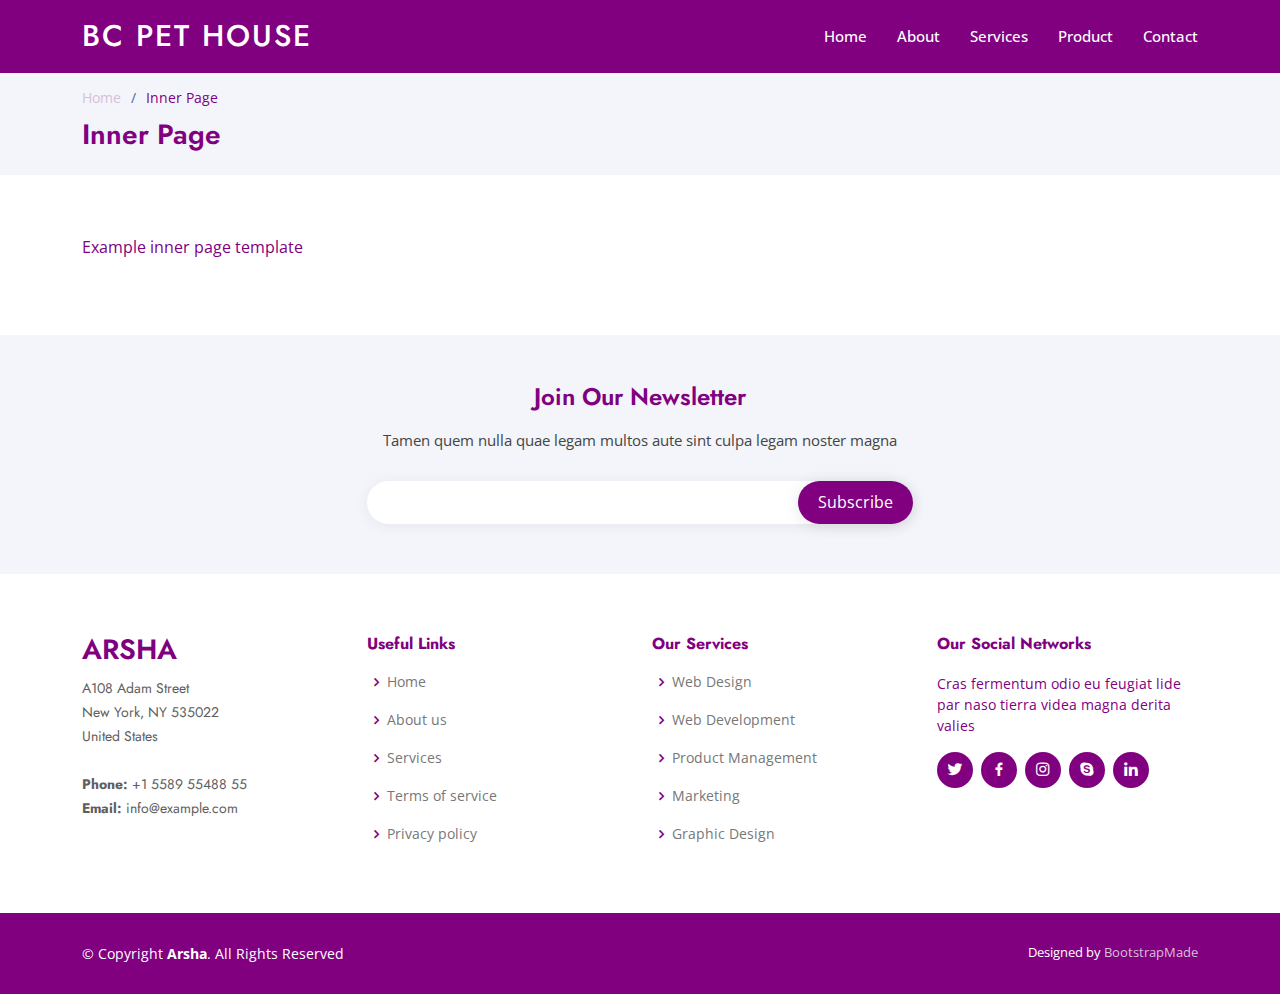
<file: inner-page.html>
<!DOCTYPE html>
<html lang="en">

<head>
  <meta charset="utf-8">
  <meta content="width=device-width, initial-scale=1.0" name="viewport">

  <title>Inner Page - BC Pet House</title>
  <meta content="" name="description">
  <meta content="" name="keywords">

  <!-- Favicons -->
  <link href="assets/img/logo2.png" rel="icon">
  <link href="assets/img/apple-touch-icon.png" rel="apple-touch-icon">

  <!-- Google Fonts -->
  <link href="https://fonts.googleapis.com/css?family=Open+Sans:300,300i,400,400i,600,600i,700,700i|Jost:300,300i,400,400i,500,500i,600,600i,700,700i|Poppins:300,300i,400,400i,500,500i,600,600i,700,700i" rel="stylesheet">

  <!-- Vendor CSS Files -->
  <link href="assets/vendor/aos/aos.css" rel="stylesheet">
  <link href="assets/vendor/bootstrap/css/bootstrap.min.css" rel="stylesheet">
  <link href="assets/vendor/bootstrap-icons/bootstrap-icons.css" rel="stylesheet">
  <link href="assets/vendor/boxicons/css/boxicons.min.css" rel="stylesheet">
  <link href="assets/vendor/glightbox/css/glightbox.min.css" rel="stylesheet">
  <link href="assets/vendor/remixicon/remixicon.css" rel="stylesheet">
  <link href="assets/vendor/swiper/swiper-bundle.min.css" rel="stylesheet">

  <!-- Template Main CSS File -->
  <link href="assets/css/style.css" rel="stylesheet">

  <!-- =======================================================
  * Template Name: Arsha - v4.9.1
  * Template URL: https://bootstrapmade.com/arsha-free-bootstrap-html-template-corporate/
  * Author: BootstrapMade.com
  * License: https://bootstrapmade.com/license/
  ======================================================== -->
</head>

<body>

  <!-- ======= Header ======= -->
  <header id="header" class="fixed-top header-inner-pages">
    <div class="container d-flex align-items-center">

      <h1 class="logo me-auto"><a href="index.html">BC Pet House</a></h1>
      <!-- Uncomment below if you prefer to use an image logo -->
      <!-- <a href="index.html" class="logo me-auto"><img src="assets/img/logo.png" alt="" class="img-fluid"></a>-->

      <nav id="navbar" class="navbar">
        <ul>
          <li><a class="nav-link scrollto " href="#hero">Home</a></li>
          <li><a class="nav-link scrollto" href="#about">About</a></li>
          <li><a class="nav-link scrollto" href="#services">Services</a></li>
          <li><a class="nav-link   scrollto" href="#portfolio">Product</a></li>
          <li><a class="nav-link scrollto" href="#contact">Contact</a></li>
        </ul>
        <i class="bi bi-list mobile-nav-toggle"></i>
      </nav><!-- .navbar -->

    </div>
  </header><!-- End Header -->

  <main id="main">

    <!-- ======= Breadcrumbs ======= -->
    <section id="breadcrumbs" class="breadcrumbs">
      <div class="container">

        <ol>
          <li><a href="index.html">Home</a></li>
          <li>Inner Page</li>
        </ol>
        <h2>Inner Page</h2>

      </div>
    </section><!-- End Breadcrumbs -->

    <section class="inner-page">
      <div class="container">
        <p>
          Example inner page template
        </p>
      </div>
    </section>

  </main><!-- End #main -->

  <!-- ======= Footer ======= -->
  <footer id="footer">

    <div class="footer-newsletter">
      <div class="container">
        <div class="row justify-content-center">
          <div class="col-lg-6">
            <h4>Join Our Newsletter</h4>
            <p>Tamen quem nulla quae legam multos aute sint culpa legam noster magna</p>
            <form action="" method="post">
              <input type="email" name="email"><input type="submit" value="Subscribe">
            </form>
          </div>
        </div>
      </div>
    </div>

    <div class="footer-top">
      <div class="container">
        <div class="row">

          <div class="col-lg-3 col-md-6 footer-contact">
            <h3>Arsha</h3>
            <p>
              A108 Adam Street <br>
              New York, NY 535022<br>
              United States <br><br>
              <strong>Phone:</strong> +1 5589 55488 55<br>
              <strong>Email:</strong> info@example.com<br>
            </p>
          </div>

          <div class="col-lg-3 col-md-6 footer-links">
            <h4>Useful Links</h4>
            <ul>
              <li><i class="bx bx-chevron-right"></i> <a href="#">Home</a></li>
              <li><i class="bx bx-chevron-right"></i> <a href="#">About us</a></li>
              <li><i class="bx bx-chevron-right"></i> <a href="#">Services</a></li>
              <li><i class="bx bx-chevron-right"></i> <a href="#">Terms of service</a></li>
              <li><i class="bx bx-chevron-right"></i> <a href="#">Privacy policy</a></li>
            </ul>
          </div>

          <div class="col-lg-3 col-md-6 footer-links">
            <h4>Our Services</h4>
            <ul>
              <li><i class="bx bx-chevron-right"></i> <a href="#">Web Design</a></li>
              <li><i class="bx bx-chevron-right"></i> <a href="#">Web Development</a></li>
              <li><i class="bx bx-chevron-right"></i> <a href="#">Product Management</a></li>
              <li><i class="bx bx-chevron-right"></i> <a href="#">Marketing</a></li>
              <li><i class="bx bx-chevron-right"></i> <a href="#">Graphic Design</a></li>
            </ul>
          </div>

          <div class="col-lg-3 col-md-6 footer-links">
            <h4>Our Social Networks</h4>
            <p>Cras fermentum odio eu feugiat lide par naso tierra videa magna derita valies</p>
            <div class="social-links mt-3">
              <a href="#" class="twitter"><i class="bx bxl-twitter"></i></a>
              <a href="#" class="facebook"><i class="bx bxl-facebook"></i></a>
              <a href="#" class="instagram"><i class="bx bxl-instagram"></i></a>
              <a href="#" class="google-plus"><i class="bx bxl-skype"></i></a>
              <a href="#" class="linkedin"><i class="bx bxl-linkedin"></i></a>
            </div>
          </div>

        </div>
      </div>
    </div>

    <div class="container footer-bottom clearfix">
      <div class="copyright">
        &copy; Copyright <strong><span>Arsha</span></strong>. All Rights Reserved
      </div>
      <div class="credits">
        <!-- All the links in the footer should remain intact. -->
        <!-- You can delete the links only if you purchased the pro version. -->
        <!-- Licensing information: https://bootstrapmade.com/license/ -->
        <!-- Purchase the pro version with working PHP/AJAX contact form: https://bootstrapmade.com/arsha-free-bootstrap-html-template-corporate/ -->
        Designed by <a href="https://bootstrapmade.com/">BootstrapMade</a>
      </div>
    </div>
  </footer><!-- End Footer -->

  <div id="preloader"></div>
  <a href="#" class="back-to-top d-flex align-items-center justify-content-center"><i class="bi bi-arrow-up-short"></i></a>

  <!-- Vendor JS Files -->
  <script src="assets/vendor/aos/aos.js"></script>
  <script src="assets/vendor/bootstrap/js/bootstrap.bundle.min.js"></script>
  <script src="assets/vendor/glightbox/js/glightbox.min.js"></script>
  <script src="assets/vendor/isotope-layout/isotope.pkgd.min.js"></script>
  <script src="assets/vendor/swiper/swiper-bundle.min.js"></script>
  <script src="assets/vendor/waypoints/noframework.waypoints.js"></script>
  <script src="assets/vendor/php-email-form/validate.js"></script>

  <!-- Template Main JS File -->
  <script src="assets/js/main.js"></script>

</body>

</html>
</file>
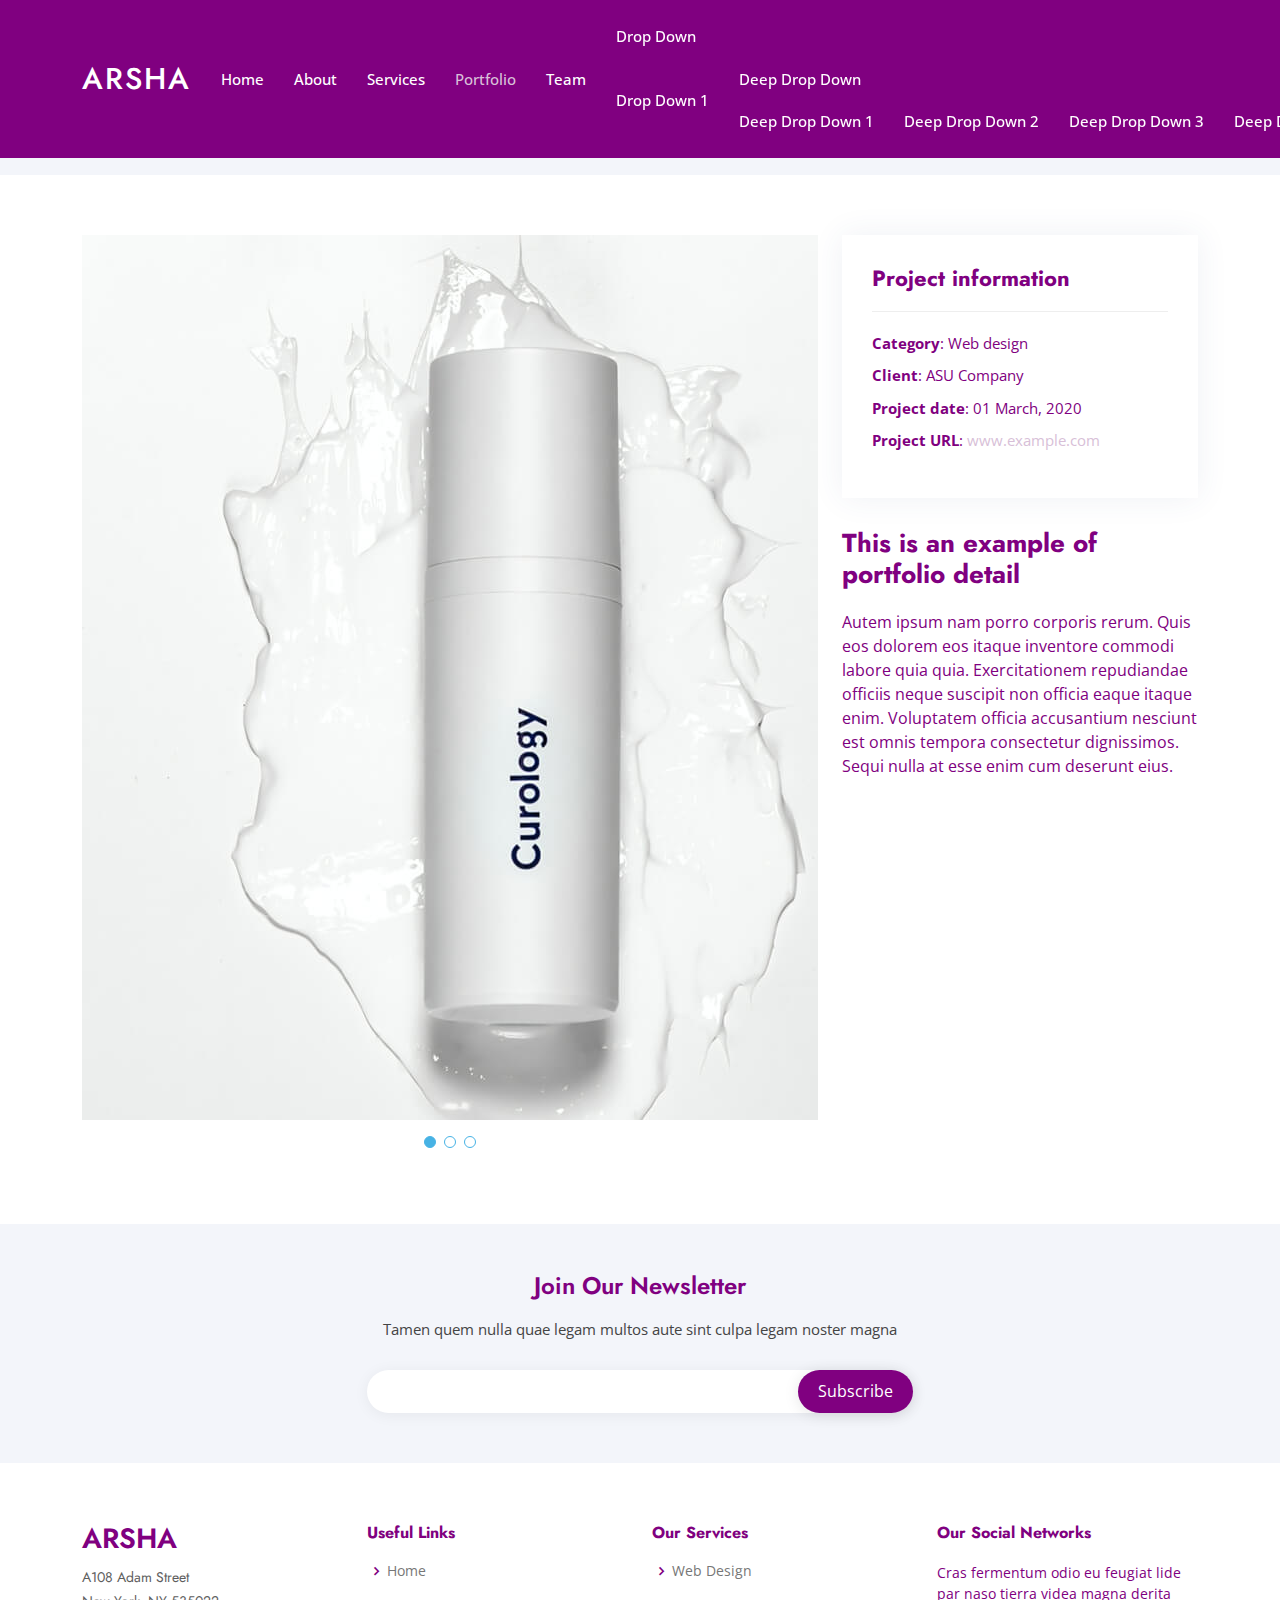
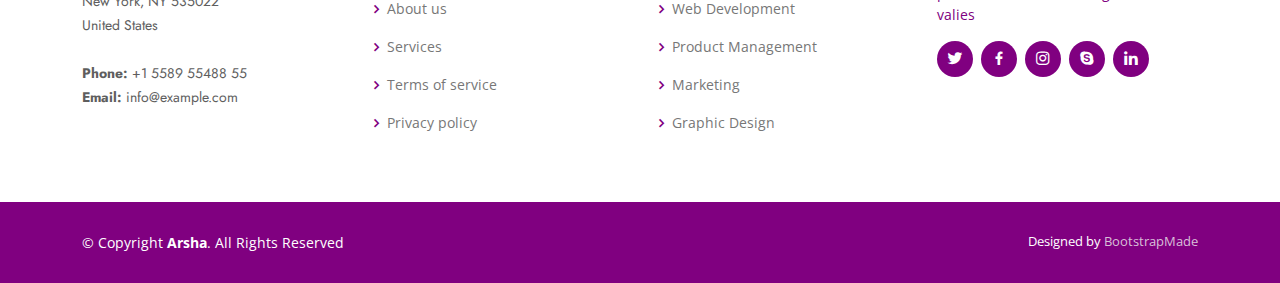
<file: portfolio-details.html>
<!DOCTYPE html>
<html lang="en">

<head>
  <meta charset="utf-8">
  <meta content="width=device-width, initial-scale=1.0" name="viewport">

  <title>Portfolio Details - Arsha Bootstrap Template</title>
  <meta content="" name="description">
  <meta content="" name="keywords">

  <!-- Favicons -->
  <link href="assets/img/favicon.png" rel="icon">
  <link href="assets/img/apple-touch-icon.png" rel="apple-touch-icon">

  <!-- Google Fonts -->
  <link href="https://fonts.googleapis.com/css?family=Open+Sans:300,300i,400,400i,600,600i,700,700i|Jost:300,300i,400,400i,500,500i,600,600i,700,700i|Poppins:300,300i,400,400i,500,500i,600,600i,700,700i" rel="stylesheet">

  <!-- Vendor CSS Files -->
  <link href="assets/vendor/aos/aos.css" rel="stylesheet">
  <link href="assets/vendor/bootstrap/css/bootstrap.min.css" rel="stylesheet">
  <link href="assets/vendor/bootstrap-icons/bootstrap-icons.css" rel="stylesheet">
  <link href="assets/vendor/boxicons/css/boxicons.min.css" rel="stylesheet">
  <link href="assets/vendor/glightbox/css/glightbox.min.css" rel="stylesheet">
  <link href="assets/vendor/remixicon/remixicon.css" rel="stylesheet">
  <link href="assets/vendor/swiper/swiper-bundle.min.css" rel="stylesheet">

  <!-- Template Main CSS File -->
  <link href="assets/css/style.css" rel="stylesheet">

  <!-- =======================================================
  * Template Name: Arsha - v4.9.1
  * Template URL: https://bootstrapmade.com/arsha-free-bootstrap-html-template-corporate/
  * Author: BootstrapMade.com
  * License: https://bootstrapmade.com/license/
  ======================================================== -->
</head>

<body>

  <!-- ======= Header ======= -->
  <header id="header" class="fixed-top header-inner-pages">
    <div class="container d-flex align-items-center">

      <h1 class="logo me-auto"><a href="index.html">Arsha</a></h1>
      <!-- Uncomment below if you prefer to use an image logo -->
      <!-- <a href="index.html" class="logo me-auto"><img src="assets/img/logo.png" alt="" class="img-fluid"></a>-->

      <nav id="navbar" class="navbar">
        <ul>
          <li><a class="nav-link scrollto " href="#hero">Home</a></li>
          <li><a class="nav-link scrollto" href="#about">About</a></li>
          <li><a class="nav-link scrollto" href="#services">Services</a></li>
          <li><a class="nav-link  active scrollto" href="#portfolio">Portfolio</a></li>
          <li><a class="nav-link scrollto" href="#team">Team</a></li>
          <li class="dropdown"><a href="#"><span>Drop Down</span> <i class="bi bi-chevron-down"></i></a>
            <ul>
              <li><a href="#">Drop Down 1</a></li>
              <li class="dropdown"><a href="#"><span>Deep Drop Down</span> <i class="bi bi-chevron-right"></i></a>
                <ul>
                  <li><a href="#">Deep Drop Down 1</a></li>
                  <li><a href="#">Deep Drop Down 2</a></li>
                  <li><a href="#">Deep Drop Down 3</a></li>
                  <li><a href="#">Deep Drop Down 4</a></li>
                  <li><a href="#">Deep Drop Down 5</a></li>
                </ul>
              </li>
              <li><a href="#">Drop Down 2</a></li>
              <li><a href="#">Drop Down 3</a></li>
              <li><a href="#">Drop Down 4</a></li>
            </ul>
          </li>
          <li><a class="nav-link scrollto" href="#contact">Contact</a></li>
          <li><a class="getstarted scrollto" href="#about">Get Started</a></li>
        </ul>
        <i class="bi bi-list mobile-nav-toggle"></i>
      </nav><!-- .navbar -->

    </div>
  </header><!-- End Header -->

  <main id="main">

    <!-- ======= Breadcrumbs ======= -->
    <section id="breadcrumbs" class="breadcrumbs">
      <div class="container">

        <ol>
          <li><a href="index.html">Home</a></li>
          <li>Portfolio Details</li>
        </ol>
        <h2>Portfolio Details</h2>

      </div>
    </section><!-- End Breadcrumbs -->

    <!-- ======= Portfolio Details Section ======= -->
    <section id="portfolio-details" class="portfolio-details">
      <div class="container">

        <div class="row gy-4">

          <div class="col-lg-8">
            <div class="portfolio-details-slider swiper">
              <div class="swiper-wrapper align-items-center">

                <div class="swiper-slide">
                  <img src="assets/img/portfolio/portfolio-1.jpg" alt="">
                </div>

                <div class="swiper-slide">
                  <img src="assets/img/portfolio/portfolio-2.jpg" alt="">
                </div>

                <div class="swiper-slide">
                  <img src="assets/img/portfolio/portfolio-3.jpg" alt="">
                </div>

              </div>
              <div class="swiper-pagination"></div>
            </div>
          </div>

          <div class="col-lg-4">
            <div class="portfolio-info">
              <h3>Project information</h3>
              <ul>
                <li><strong>Category</strong>: Web design</li>
                <li><strong>Client</strong>: ASU Company</li>
                <li><strong>Project date</strong>: 01 March, 2020</li>
                <li><strong>Project URL</strong>: <a href="#">www.example.com</a></li>
              </ul>
            </div>
            <div class="portfolio-description">
              <h2>This is an example of portfolio detail</h2>
              <p>
                Autem ipsum nam porro corporis rerum. Quis eos dolorem eos itaque inventore commodi labore quia quia. Exercitationem repudiandae officiis neque suscipit non officia eaque itaque enim. Voluptatem officia accusantium nesciunt est omnis tempora consectetur dignissimos. Sequi nulla at esse enim cum deserunt eius.
              </p>
            </div>
          </div>

        </div>

      </div>
    </section><!-- End Portfolio Details Section -->

  </main><!-- End #main -->

  <!-- ======= Footer ======= -->
  <footer id="footer">

    <div class="footer-newsletter">
      <div class="container">
        <div class="row justify-content-center">
          <div class="col-lg-6">
            <h4>Join Our Newsletter</h4>
            <p>Tamen quem nulla quae legam multos aute sint culpa legam noster magna</p>
            <form action="" method="post">
              <input type="email" name="email"><input type="submit" value="Subscribe">
            </form>
          </div>
        </div>
      </div>
    </div>

    <div class="footer-top">
      <div class="container">
        <div class="row">

          <div class="col-lg-3 col-md-6 footer-contact">
            <h3>Arsha</h3>
            <p>
              A108 Adam Street <br>
              New York, NY 535022<br>
              United States <br><br>
              <strong>Phone:</strong> +1 5589 55488 55<br>
              <strong>Email:</strong> info@example.com<br>
            </p>
          </div>

          <div class="col-lg-3 col-md-6 footer-links">
            <h4>Useful Links</h4>
            <ul>
              <li><i class="bx bx-chevron-right"></i> <a href="#">Home</a></li>
              <li><i class="bx bx-chevron-right"></i> <a href="#">About us</a></li>
              <li><i class="bx bx-chevron-right"></i> <a href="#">Services</a></li>
              <li><i class="bx bx-chevron-right"></i> <a href="#">Terms of service</a></li>
              <li><i class="bx bx-chevron-right"></i> <a href="#">Privacy policy</a></li>
            </ul>
          </div>

          <div class="col-lg-3 col-md-6 footer-links">
            <h4>Our Services</h4>
            <ul>
              <li><i class="bx bx-chevron-right"></i> <a href="#">Web Design</a></li>
              <li><i class="bx bx-chevron-right"></i> <a href="#">Web Development</a></li>
              <li><i class="bx bx-chevron-right"></i> <a href="#">Product Management</a></li>
              <li><i class="bx bx-chevron-right"></i> <a href="#">Marketing</a></li>
              <li><i class="bx bx-chevron-right"></i> <a href="#">Graphic Design</a></li>
            </ul>
          </div>

          <div class="col-lg-3 col-md-6 footer-links">
            <h4>Our Social Networks</h4>
            <p>Cras fermentum odio eu feugiat lide par naso tierra videa magna derita valies</p>
            <div class="social-links mt-3">
              <a href="#" class="twitter"><i class="bx bxl-twitter"></i></a>
              <a href="#" class="facebook"><i class="bx bxl-facebook"></i></a>
              <a href="#" class="instagram"><i class="bx bxl-instagram"></i></a>
              <a href="#" class="google-plus"><i class="bx bxl-skype"></i></a>
              <a href="#" class="linkedin"><i class="bx bxl-linkedin"></i></a>
            </div>
          </div>

        </div>
      </div>
    </div>

    <div class="container footer-bottom clearfix">
      <div class="copyright">
        &copy; Copyright <strong><span>Arsha</span></strong>. All Rights Reserved
      </div>
      <div class="credits">
        <!-- All the links in the footer should remain intact. -->
        <!-- You can delete the links only if you purchased the pro version. -->
        <!-- Licensing information: https://bootstrapmade.com/license/ -->
        <!-- Purchase the pro version with working PHP/AJAX contact form: https://bootstrapmade.com/arsha-free-bootstrap-html-template-corporate/ -->
        Designed by <a href="https://bootstrapmade.com/">BootstrapMade</a>
      </div>
    </div>
  </footer><!-- End Footer -->

  <div id="preloader"></div>
  <a href="#" class="back-to-top d-flex align-items-center justify-content-center"><i class="bi bi-arrow-up-short"></i></a>

  <!-- Vendor JS Files -->
  <script src="assets/vendor/aos/aos.js"></script>
  <script src="assets/vendor/bootstrap/js/bootstrap.bundle.min.js"></script>
  <script src="assets/vendor/glightbox/js/glightbox.min.js"></script>
  <script src="assets/vendor/isotope-layout/isotope.pkgd.min.js"></script>
  <script src="assets/vendor/swiper/swiper-bundle.min.js"></script>
  <script src="assets/vendor/waypoints/noframework.waypoints.js"></script>
  <script src="assets/vendor/php-email-form/validate.js"></script>

  <!-- Template Main JS File -->
  <script src="assets/js/main.js"></script>

</body>

</html>
</file>
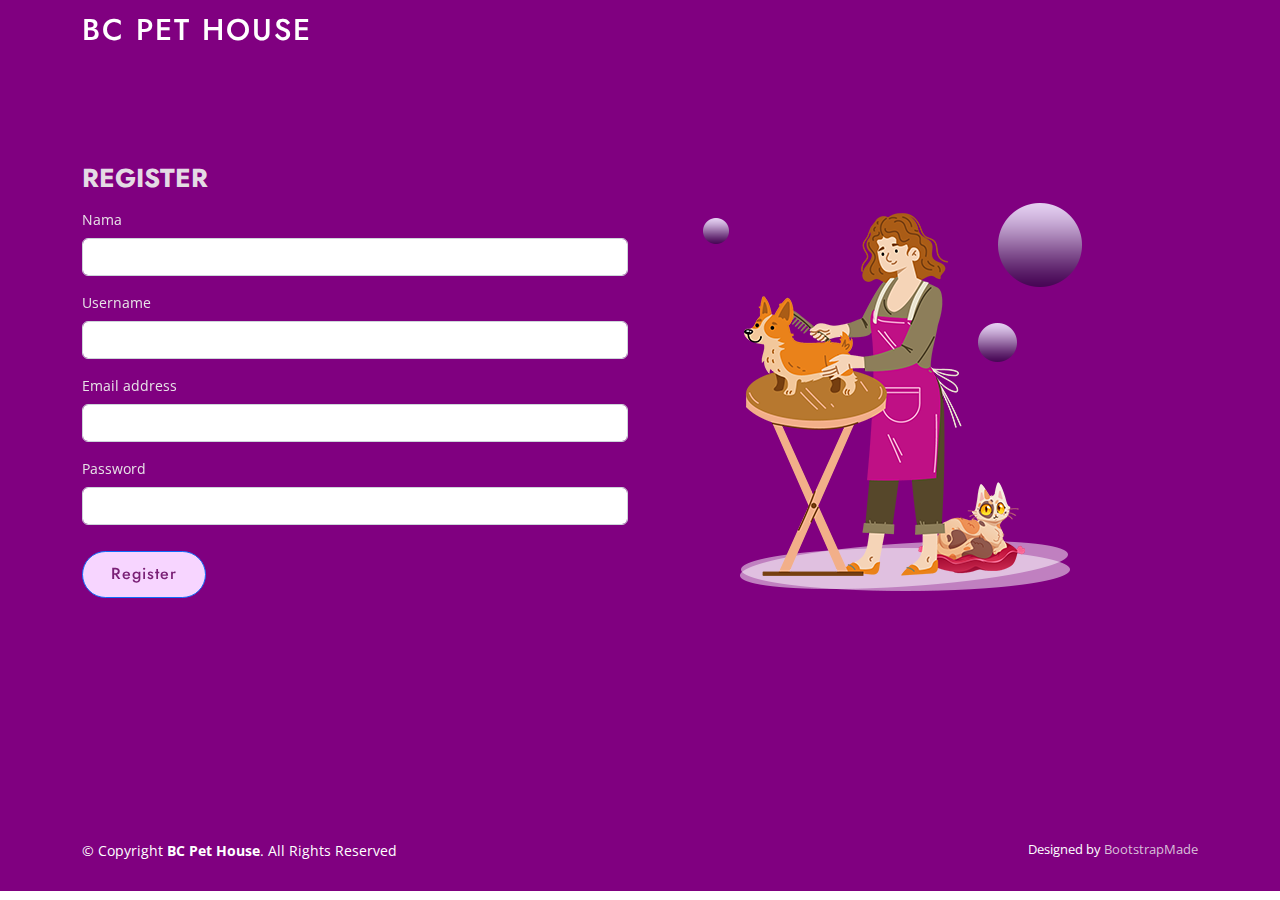
<file: register.html>
<!DOCTYPE html>
<html lang="en">

<head>
  <meta charset="utf-8">
  <meta content="width=device-width, initial-scale=1.0" name="viewport">

  <title>BC Pet House</title>
  <meta content="" name="description">
  <meta content="" name="keywords">

  <!-- Favicons -->
  <link href="assets/img/logo2.png" rel="icon">
  <link href="assets/img/apple-touch-icon.png" rel="apple-touch-icon"> 

  <!-- Google Fonts -->
  <link href="https://fonts.googleapis.com/css?family=Open+Sans:300,300i,400,400i,600,600i,700,700i|Jost:300,300i,400,400i,500,500i,600,600i,700,700i|Poppins:300,300i,400,400i,500,500i,600,600i,700,700i" rel="stylesheet">

  <!-- Vendor CSS Files -->
  <link href="assets/vendor/aos/aos.css" rel="stylesheet">
  <link href="assets/vendor/bootstrap/css/bootstrap.min.css" rel="stylesheet">
  <link href="assets/vendor/bootstrap-icons/bootstrap-icons.css" rel="stylesheet">
  <link href="assets/vendor/boxicons/css/boxicons.min.css" rel="stylesheet">
  <link href="assets/vendor/glightbox/css/glightbox.min.css" rel="stylesheet">
  <link href="assets/vendor/remixicon/remixicon.css" rel="stylesheet">
  <link href="assets/vendor/swiper/swiper-bundle.min.css" rel="stylesheet">

  <!-- Template Main CSS File -->
  <link href="assets/css/style.css" rel="stylesheet">
</head>

<body>

  <!-- ======= Header ======= -->
  <header id="header" class="fixed-top ">
    <div class="container d-flex align-items-center">

      <h1 class="logo me-auto"><a href="index.html">BC PET HOUSE</a></h1>
      <!-- Uncomment below if you prefer to use an image logo -->
      <!-- <a href="index.html" class="logo me-auto"><img src="assets/img/logo.png" alt="" class="img-fluid"></a>-->

    </div>
  </header><!-- End Header -->

 <!-- ======= Register Section ======= -->
 <section id="register" class="d-flex align-items-center">

  <div class="container">
    <div class="row">
      <h2 class="jdl"><a>REGISTER</a></h2>
      <div class="col-lg-6 d-flex flex-column justify-content-center pt-4 pt-lg-0 order-2 order-lg-1" data-aos="fade-up" data-aos-delay="200">
        <form>
      <div class="mb-3">
          <label for="exampleInputNama1" class="form-label">Nama</label>
          <input type="nama" class="form-control" id="exampleInputNama1" aria-describedby="namaHelp">
      </div>
      <div class="mb-3">
          <label for="exampleInputUsername1" class="form-label">Username</label>
          <input type="username" class="form-control" id="exampleInputUsername1" aria-describedby="usernameHelp">
      </div>
      <div class="mb-3">
      <label for="exampleInputEmail1" class="form-label">Email address</label>
      <input type="email" class="form-control" id="exampleInputEmail1" aria-describedby="emailHelp">
      </div>
      <div class="mb-3">
      <label for="exampleInputPassword1" class="form-label">Password</label>
      <input type="password" class="form-control" id="exampleInputPassword1">
      </div>
      <button type="submit" class="btn btn-primary">Register</button>
  </form>
      </div>
      <div class="col-lg-6 order-1 order-lg-2 hero-img" data-aos="zoom-in" data-aos-delay="200">
        <img src="assets/img/orang.png" class="img-fluid animated" alt="">
      </div>
    </div>
  </div>

</section>
  <!-- End Rregister -->

  <!-- ======= Footer ======= -->
  <footer id="footer">
    <div class="container footer-bottom clearfix">
      <div class="copyright">
        &copy; Copyright <strong><span>BC Pet House</span></strong>. All Rights Reserved
      </div>
      <div class="credits">
        <!-- All the links in the footer should remain intact. -->
        <!-- You can delete the links only if you purchased the pro version. -->
        <!-- Licensing information: https://bootstrapmade.com/license/ -->
        <!-- Purchase the pro version with working PHP/AJAX contact form: https://bootstrapmade.com/arsha-free-bootstrap-html-template-corporate/ -->
        Designed by <a href="https://bootstrapmade.com/">BootstrapMade</a>
      </div>
    </div>
  </footer><!-- End Footer -->

  <div id="preloader"></div>
  <a href="#" class="back-to-top d-flex align-items-center justify-content-center"><i class="bi bi-arrow-up-short"></i></a>

  <!-- Vendor JS Files -->
  <script src="assets/vendor/aos/aos.js"></script>
  <script src="assets/vendor/bootstrap/js/bootstrap.bundle.min.js"></script>
  <script src="assets/vendor/glightbox/js/glightbox.min.js"></script>
  <script src="assets/vendor/isotope-layout/isotope.pkgd.min.js"></script>
  <script src="assets/vendor/swiper/swiper-bundle.min.js"></script>
  <script src="assets/vendor/waypoints/noframework.waypoints.js"></script>
  <script src="assets/vendor/php-email-form/validate.js"></script>

  <!-- Template Main JS File -->
  <script src="assets/js/main.js"></script>

</body>

</html>
</file>
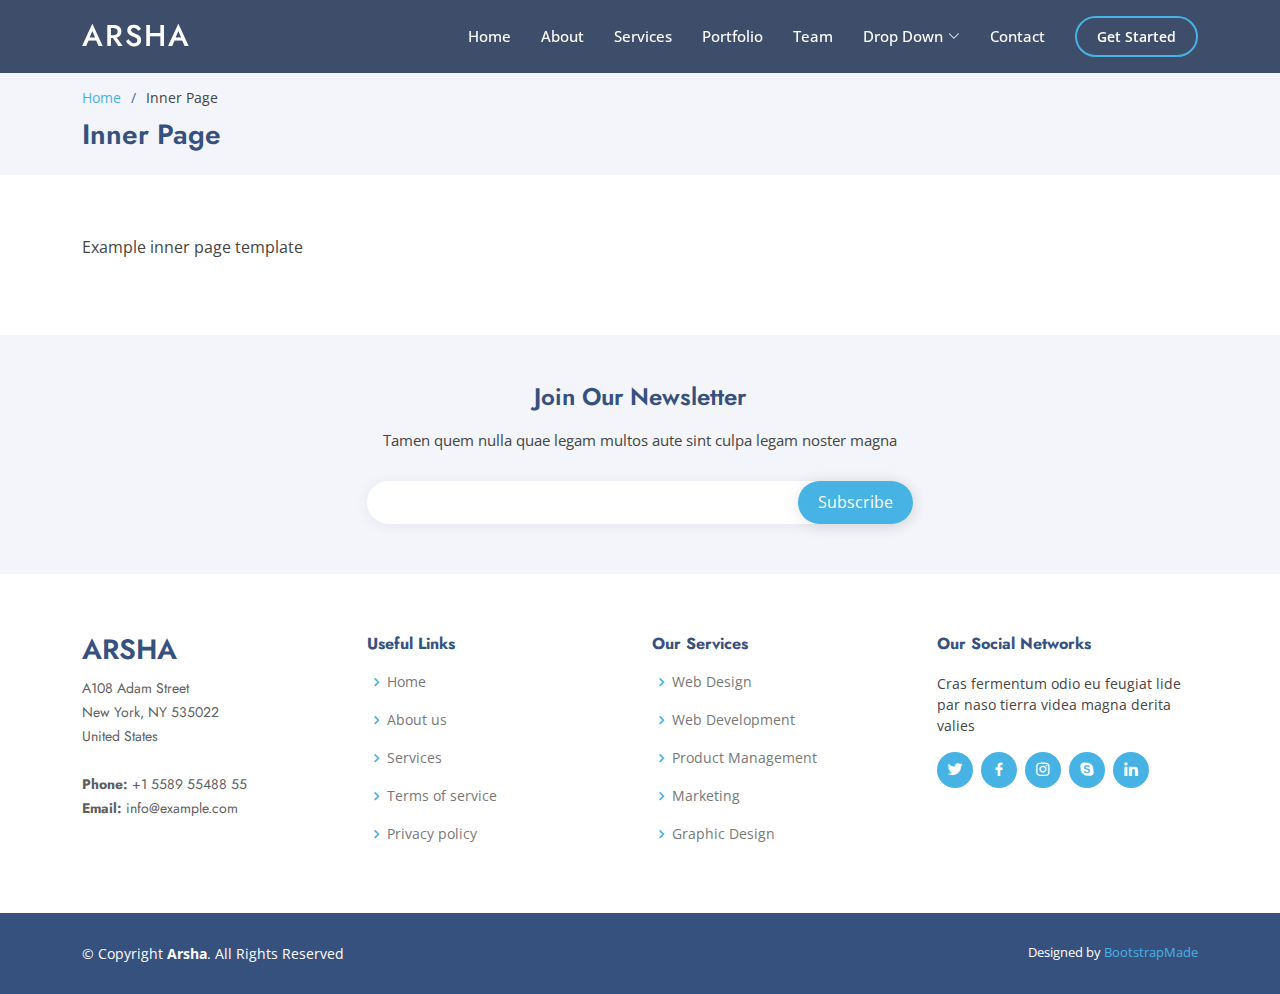
<file: Arsha/inner-page.html>
<!DOCTYPE html>
<html lang="en">

<head>
  <meta charset="utf-8">
  <meta content="width=device-width, initial-scale=1.0" name="viewport">

  <title>Inner Page - Arsha Bootstrap Template</title>
  <meta content="" name="description">
  <meta content="" name="keywords">

  <!-- Favicons -->
  <link href="assets/img/favicon.png" rel="icon">
  <link href="assets/img/apple-touch-icon.png" rel="apple-touch-icon">

  <!-- Google Fonts -->
  <link href="https://fonts.googleapis.com/css?family=Open+Sans:300,300i,400,400i,600,600i,700,700i|Jost:300,300i,400,400i,500,500i,600,600i,700,700i|Poppins:300,300i,400,400i,500,500i,600,600i,700,700i" rel="stylesheet">

  <!-- Vendor CSS Files -->
  <link href="assets/vendor/aos/aos.css" rel="stylesheet">
  <link href="assets/vendor/bootstrap/css/bootstrap.min.css" rel="stylesheet">
  <link href="assets/vendor/bootstrap-icons/bootstrap-icons.css" rel="stylesheet">
  <link href="assets/vendor/boxicons/css/boxicons.min.css" rel="stylesheet">
  <link href="assets/vendor/glightbox/css/glightbox.min.css" rel="stylesheet">
  <link href="assets/vendor/remixicon/remixicon.css" rel="stylesheet">
  <link href="assets/vendor/swiper/swiper-bundle.min.css" rel="stylesheet">

  <!-- Template Main CSS File -->
  <link href="assets/css/style.css" rel="stylesheet">

  <!-- =======================================================
  * Template Name: Arsha - v4.9.1
  * Template URL: https://bootstrapmade.com/arsha-free-bootstrap-html-template-corporate/
  * Author: BootstrapMade.com
  * License: https://bootstrapmade.com/license/
  ======================================================== -->
</head>

<body>

  <!-- ======= Header ======= -->
  <header id="header" class="fixed-top header-inner-pages">
    <div class="container d-flex align-items-center">

      <h1 class="logo me-auto"><a href="index.html">Arsha</a></h1>
      <!-- Uncomment below if you prefer to use an image logo -->
      <!-- <a href="index.html" class="logo me-auto"><img src="assets/img/logo.png" alt="" class="img-fluid"></a>-->

      <nav id="navbar" class="navbar">
        <ul>
          <li><a class="nav-link scrollto " href="#hero">Home</a></li>
          <li><a class="nav-link scrollto" href="#about">About</a></li>
          <li><a class="nav-link scrollto" href="#services">Services</a></li>
          <li><a class="nav-link   scrollto" href="#portfolio">Portfolio</a></li>
          <li><a class="nav-link scrollto" href="#team">Team</a></li>
          <li class="dropdown"><a href="#"><span>Drop Down</span> <i class="bi bi-chevron-down"></i></a>
            <ul>
              <li><a href="#">Drop Down 1</a></li>
              <li class="dropdown"><a href="#"><span>Deep Drop Down</span> <i class="bi bi-chevron-right"></i></a>
                <ul>
                  <li><a href="#">Deep Drop Down 1</a></li>
                  <li><a href="#">Deep Drop Down 2</a></li>
                  <li><a href="#">Deep Drop Down 3</a></li>
                  <li><a href="#">Deep Drop Down 4</a></li>
                  <li><a href="#">Deep Drop Down 5</a></li>
                </ul>
              </li>
              <li><a href="#">Drop Down 2</a></li>
              <li><a href="#">Drop Down 3</a></li>
              <li><a href="#">Drop Down 4</a></li>
            </ul>
          </li>
          <li><a class="nav-link scrollto" href="#contact">Contact</a></li>
          <li><a class="getstarted scrollto" href="#about">Get Started</a></li>
        </ul>
        <i class="bi bi-list mobile-nav-toggle"></i>
      </nav><!-- .navbar -->

    </div>
  </header><!-- End Header -->

  <main id="main">

    <!-- ======= Breadcrumbs ======= -->
    <section id="breadcrumbs" class="breadcrumbs">
      <div class="container">

        <ol>
          <li><a href="index.html">Home</a></li>
          <li>Inner Page</li>
        </ol>
        <h2>Inner Page</h2>

      </div>
    </section><!-- End Breadcrumbs -->

    <section class="inner-page">
      <div class="container">
        <p>
          Example inner page template
        </p>
      </div>
    </section>

  </main><!-- End #main -->

  <!-- ======= Footer ======= -->
  <footer id="footer">

    <div class="footer-newsletter">
      <div class="container">
        <div class="row justify-content-center">
          <div class="col-lg-6">
            <h4>Join Our Newsletter</h4>
            <p>Tamen quem nulla quae legam multos aute sint culpa legam noster magna</p>
            <form action="" method="post">
              <input type="email" name="email"><input type="submit" value="Subscribe">
            </form>
          </div>
        </div>
      </div>
    </div>

    <div class="footer-top">
      <div class="container">
        <div class="row">

          <div class="col-lg-3 col-md-6 footer-contact">
            <h3>Arsha</h3>
            <p>
              A108 Adam Street <br>
              New York, NY 535022<br>
              United States <br><br>
              <strong>Phone:</strong> +1 5589 55488 55<br>
              <strong>Email:</strong> info@example.com<br>
            </p>
          </div>

          <div class="col-lg-3 col-md-6 footer-links">
            <h4>Useful Links</h4>
            <ul>
              <li><i class="bx bx-chevron-right"></i> <a href="#">Home</a></li>
              <li><i class="bx bx-chevron-right"></i> <a href="#">About us</a></li>
              <li><i class="bx bx-chevron-right"></i> <a href="#">Services</a></li>
              <li><i class="bx bx-chevron-right"></i> <a href="#">Terms of service</a></li>
              <li><i class="bx bx-chevron-right"></i> <a href="#">Privacy policy</a></li>
            </ul>
          </div>

          <div class="col-lg-3 col-md-6 footer-links">
            <h4>Our Services</h4>
            <ul>
              <li><i class="bx bx-chevron-right"></i> <a href="#">Web Design</a></li>
              <li><i class="bx bx-chevron-right"></i> <a href="#">Web Development</a></li>
              <li><i class="bx bx-chevron-right"></i> <a href="#">Product Management</a></li>
              <li><i class="bx bx-chevron-right"></i> <a href="#">Marketing</a></li>
              <li><i class="bx bx-chevron-right"></i> <a href="#">Graphic Design</a></li>
            </ul>
          </div>

          <div class="col-lg-3 col-md-6 footer-links">
            <h4>Our Social Networks</h4>
            <p>Cras fermentum odio eu feugiat lide par naso tierra videa magna derita valies</p>
            <div class="social-links mt-3">
              <a href="#" class="twitter"><i class="bx bxl-twitter"></i></a>
              <a href="#" class="facebook"><i class="bx bxl-facebook"></i></a>
              <a href="#" class="instagram"><i class="bx bxl-instagram"></i></a>
              <a href="#" class="google-plus"><i class="bx bxl-skype"></i></a>
              <a href="#" class="linkedin"><i class="bx bxl-linkedin"></i></a>
            </div>
          </div>

        </div>
      </div>
    </div>

    <div class="container footer-bottom clearfix">
      <div class="copyright">
        &copy; Copyright <strong><span>Arsha</span></strong>. All Rights Reserved
      </div>
      <div class="credits">
        <!-- All the links in the footer should remain intact. -->
        <!-- You can delete the links only if you purchased the pro version. -->
        <!-- Licensing information: https://bootstrapmade.com/license/ -->
        <!-- Purchase the pro version with working PHP/AJAX contact form: https://bootstrapmade.com/arsha-free-bootstrap-html-template-corporate/ -->
        Designed by <a href="https://bootstrapmade.com/">BootstrapMade</a>
      </div>
    </div>
  </footer><!-- End Footer -->

  <div id="preloader"></div>
  <a href="#" class="back-to-top d-flex align-items-center justify-content-center"><i class="bi bi-arrow-up-short"></i></a>

  <!-- Vendor JS Files -->
  <script src="assets/vendor/aos/aos.js"></script>
  <script src="assets/vendor/bootstrap/js/bootstrap.bundle.min.js"></script>
  <script src="assets/vendor/glightbox/js/glightbox.min.js"></script>
  <script src="assets/vendor/isotope-layout/isotope.pkgd.min.js"></script>
  <script src="assets/vendor/swiper/swiper-bundle.min.js"></script>
  <script src="assets/vendor/waypoints/noframework.waypoints.js"></script>
  <script src="assets/vendor/php-email-form/validate.js"></script>

  <!-- Template Main JS File -->
  <script src="assets/js/main.js"></script>

</body>

</html>
</file>
<file: assets/css/style.css>
/**
* Template Name: Arsha - v4.9.1
* Template URL: https://bootstrapmade.com/arsha-free-bootstrap-html-template-corporate/
* Author: BootstrapMade.com
* License: https://bootstrapmade.com/license/
*/

/*--------------------------------------------------------------
# General
--------------------------------------------------------------*/
body {
  font-family: "Open Sans", sans-serif;
  color: #800080;
}

a {
  color: #D8BFD8;
  text-decoration: none;
}

a:hover {
  color: #D8BFD8;
  text-decoration: none;
}

h1,
h2,
h3,
h4,
h5,
h6 {
  font-family: "Jost", sans-serif;
}

/*--------------------------------------------------------------
# Preloader
--------------------------------------------------------------*/
#preloader {
  position: fixed;
  top: 0;
  left: 0;
  right: 0;
  bottom: 0;
  z-index: 9999;
  overflow: hidden;
  background: #800080;
}

#preloader:before {
  content: "";
  position: fixed;
  top: calc(50% - 30px);
  left: calc(50% - 30px);
  border: 6px solid #800080;
  border-top-color: #fff;
  border-bottom-color: #fff;
  border-radius: 50%;
  width: 60px;
  height: 60px;
  -webkit-animation: animate-preloader 1s linear infinite;
  animation: animate-preloader 1s linear infinite;
}

@-webkit-keyframes animate-preloader {
  0% {
    transform: rotate(0deg);
  }

  100% {
    transform: rotate(360deg);
  }
}

@keyframes animate-preloader {
  0% {
    transform: rotate(0deg);
  }

  100% {
    transform: rotate(360deg);
  }
}

/*--------------------------------------------------------------
# Back to top button
--------------------------------------------------------------*/
.back-to-top {
  position: fixed;
  visibility: hidden;
  opacity: 0;
  right: 15px;
  bottom: 15px;
  z-index: 996;
  background: #D8BFD8;
  width: 40px;
  height: 40px;
  border-radius: 50px;
  transition: all 0.4s;
}

.back-to-top i {
  font-size: 24px;
  color: #fff;
  line-height: 0;
}

.back-to-top:hover {
  background: #D8BFD8;
  color: #4B0082;
}

.back-to-top.active {
  visibility: visible;
  opacity: 1;
}

/*--------------------------------------------------------------
# Header
--------------------------------------------------------------*/
#header {
  transition: all 0.5s;
  z-index: 997;
  padding: 15px 0;
}

#header.header-scrolled,
#header.header-inner-pages {
  background: #800080;
}

#header .logo {
  font-size: 30px;
  margin: 0;
  padding: 0;
  line-height: 1;
  font-weight: 500;
  letter-spacing: 2px;
  text-transform: uppercase;
}

#header .logo a {
  color: #fff;
}

#header .logo img {
  max-height: 40px;
}

/*--------------------------------------------------------------
# Navigation Menu
--------------------------------------------------------------*/
/**
* Desktop Navigation 
*/
.navbar {
  padding: 0;
}

.navbar ul {
  margin: 0;
  padding: 0;
  display: flex;
  list-style: none;
  align-items: center;
}

.navbar li {
  position: relative;
}

.navbar a,
.navbar a:focus {
  display: flex;
  align-items: center;
  justify-content: space-between;
  padding: 10px 0 10px 30px;
  font-size: 15px;
  font-weight: 500;
  color: #fff;
  white-space: nowrap;
  transition: 0.3s;
}

.navbar a i,
.navbar a:focus i {
  font-size: 12px;
  line-height: 0;
  margin-left: 5px;
}

.navbar a:hover,
.navbar .active,
.navbar .active:focus,
.navbar li:hover>a {
  color: #D8BFD8;
}

.navbar .getstarted,
.navbar .getstarted:focus {
  padding: 8px 20px;
  margin-left: 30px;
  border-radius: 50px;
  color: #fff;
  font-size: 14px;
  border: 2px solid #D8BFD8;
  font-weight: 600;
}

.navbar .getstarted:hover,
.navbar .getstarted:focus:hover {
  color: #fff;
  background: #D8BFD8;
}

/**
* Mobile Navigation 
*/
.mobile-nav-toggle {
  color: #fff;
  font-size: 28px;
  cursor: pointer;
  display: none;
  line-height: 0;
  transition: 0.5s;
}

.mobile-nav-toggle.bi-x {
  color: #fff;
}

@media (max-width: 991px) {
  .mobile-nav-toggle {
    display: block;
  }

  .navbar ul {
    display: none;
  }
}

.navbar-mobile {
  position: fixed;
  overflow: hidden;
  top: 0;
  right: 0;
  left: 0;
  bottom: 0;
  background: #800080;
  transition: 0.3s;
  z-index: 999;
}

.navbar-mobile .mobile-nav-toggle {
  position: absolute;
  top: 15px;
  right: 15px;
}

.navbar-mobile ul {
  display: block;
  position: absolute;
  top: 55px;
  right: 15px;
  bottom: 15px;
  left: 15px;
  padding: 10px 0;
  border-radius: 10px;
  background-color: #fff;
  overflow-y: auto;
  transition: 0.3s;
}

.navbar-mobile a,
.navbar-mobile a:focus {
  padding: 10px 20px;
  font-size: 15px;
  color: #800080;
}

.navbar-mobile a:hover,
.navbar-mobile .active,
.navbar-mobile li:hover>a {
  color: #D8BFD8;
}

.navbar-mobile .getstarted,
.navbar-mobile .getstarted:focus {
  margin: 15px;
  color: #800080;
}

.navbar-mobile .dropdown ul {
  position: static;
  display: none;
  margin: 10px 20px;
  padding: 10px 0;
  z-index: 99;
  opacity: 1;
  visibility: visible;
  background: #fff;
  box-shadow: 0px 0px 30px rgba(127, 137, 161, 0.25);
}

.navbar-mobile .dropdown ul li {
  min-width: 200px;
}

.navbar-mobile .dropdown ul a {
  padding: 10px 20px;
}

.navbar-mobile .dropdown ul a i {
  font-size: 12px;
}

.navbar-mobile .dropdown ul a:hover,
.navbar-mobile .dropdown ul .active:hover,
.navbar-mobile .dropdown ul li:hover>a {
  color: #D8BFD8;
}

.navbar-mobile .dropdown>.dropdown-active {
  display: block;
}

/*--------------------------------------------------------------
# Hero Section
--------------------------------------------------------------*/
#hero {
  width: 100%;
  height: 80vh;
  background: #800080;
}

#hero .container {
  padding-top: 72px;
}

#hero h1 {
  margin: 0 0 10px 0;
  font-size: 48px;
  font-weight: 700;
  line-height: 56px;
  color: #fff;
}

#hero h2 {
  color: rgba(255, 255, 255, 0.6);
  margin-bottom: 50px;
  font-size: 24px;
}

#hero .btn-get-started {
  font-family: "Jost", sans-serif;
  font-weight: 500;
  font-size: 16px;
  letter-spacing: 1px;
  display: inline-block;
  padding: 10px 28px 11px 28px;
  border-radius: 50px;
  transition: 0.5s;
  margin: 10px 0 0 0;
  color: #fff;
  background: #BA55D3;
}

#hero .btn-get-started:hover {
  background: #800080;
}

#hero .animated {
  animation: up-down 2s ease-in-out infinite alternate-reverse both;
}

@media (max-width: 991px) {
  #hero {
    height: 100vh;
    text-align: center;
  }

  #hero .animated {
    -webkit-animation: none;
    animation: none;
  }

  #hero .hero-img {
    text-align: center;
  }

  #hero .hero-img img {
    width: 50%;
  }
}

@media (max-width: 768px) {
  #hero h1 {
    font-size: 28px;
    line-height: 36px;
  }

  #hero h2 {
    font-size: 18px;
    line-height: 24px;
    margin-bottom: 30px;
  }

  #hero .hero-img img {
    width: 70%;
  }
}

@media (max-width: 575px) {
  #hero .hero-img img {
    width: 80%;
  }

  #hero .btn-get-started {
    font-size: 16px;
    padding: 10px 24px 11px 24px;
  }
}

@-webkit-keyframes up-down {
  0% {
    transform: translateY(10px);
  }

  100% {
    transform: translateY(-10px);
  }
}

@keyframes up-down {
  0% {
    transform: translateY(10px);
  }

  100% {
    transform: translateY(-10px);
  }
}

/*--------------------------------------------------------------
# Register
--------------------------------------------------------------*/
#register {
  padding-top: 10px;
  width: 100%;
  height: 90vh;
  background: #800080;
}

#register .jdl a {
  font-size: 26px;
  color: #e4dae4;
  font-weight: 700;
  transition: 0.3s;
  margin-top: 20px;
  padding-top: 20px;
}

#register .container .row .mb-3 {
  color: #e7e2e7;
  font-size: 14px;
  transition: 0.3s;
}

#register .animated {
  padding-left: 30px;
  animation: up-down 2s ease-in-out infinite alternate-reverse both;
}

#register .btn-primary {
  font-family: "Jost", sans-serif;
  font-weight: 500;
  font-size: 16px;
  letter-spacing: 1px;
  display: inline-block;
  padding: 10px 28px 11px 28px;
  border-radius: 50px;
  transition: 0.5s;
  margin: 10px 0 0 0;
  color: rgb(122, 32, 118);
  background: #f7d5ff;
}

/*--------------------------------------------------------------
# Sections General
--------------------------------------------------------------*/
section {
  padding: 60px 0;
  overflow: hidden;
}

.section-bg {
  background-color: #f3f5fa;
}

.section-title {
  text-align: center;
  padding-bottom: 30px;
}

.section-title h2 {
  font-size: 32px;
  font-weight: bold;
  text-transform: uppercase;
  margin-bottom: 20px;
  padding-bottom: 20px;
  position: relative;
  color: #800080;
}

.section-title h2::before {
  content: "";
  position: absolute;
  display: block;
  width: 120px;
  height: 1px;
  background: #ddd;
  bottom: 1px;
  left: calc(50% - 60px);
}

.section-title h2::after {
  content: "";
  position: absolute;
  display: block;
  width: 40px;
  height: 3px;
  background: #D8BFD8;
  bottom: 0;
  left: calc(50% - 20px);
}

.section-title p {
  margin-bottom: 0;
}

/*--------------------------------------------------------------
# Clients
--------------------------------------------------------------*/
.clients {
  padding: 12px 0;
  text-align: center;
}

.clients img {
  max-width: 45%;
  transition: all 0.4s ease-in-out;
  display: inline-block;
  padding: 15px 0;
  filter: grayscale(100);
}

.clients img:hover {
  filter: none;
  transform: scale(1.1);
}

@media (max-width: 768px) {
  .clients img {
    max-width: 40%;
  }
}

/*--------------------------------------------------------------
# About Us
--------------------------------------------------------------*/
.about .content h3 {
  font-weight: 600;
  font-size: 26px;
}

.about .content ul {
  list-style: none;
  padding: 0;
}

.about .content ul li {
  padding-left: 28px;
  position: relative;
}

.about .content ul li+li {
  margin-top: 10px;
}

.about .content ul i {
  position: absolute;
  left: 0;
  top: 2px;
  font-size: 20px;
  color: #D8BFD8;
  line-height: 1;
}

.about .content p:last-child {
  margin-bottom: 0;
}

.about .content .btn-learn-more {
  font-family: "Poppins", sans-serif;
  font-weight: 500;
  font-size: 14px;
  letter-spacing: 1px;
  display: inline-block;
  padding: 12px 32px;
  border-radius: 4px;
  transition: 0.3s;
  line-height: 1;
  color: #D8BFD8;
  -webkit-animation-delay: 0.8s;
  animation-delay: 0.8s;
  margin-top: 6px;
  border: 2px solid #D8BFD8;
}

.about .content .btn-learn-more:hover {
  background: #D8BFD8;
  color: #fff;
  text-decoration: none;
}

/*--------------------------------------------------------------
# Services
--------------------------------------------------------------*/
.services .icon-box {
  box-shadow: 0px 0 25px 0 rgba(0, 0, 0, 0.1);
  padding: 50px 30px;
  transition: all ease-in-out 0.4s;
  background: #fff;
}

.services .icon-box .icon {
  margin-bottom: 10px;
}

.services .icon-box .icon i {
  color: #800080;
  font-size: 36px;
  transition: 0.3s;
}

.services .icon-box h4 {
  font-weight: 500;
  margin-bottom: 15px;
  font-size: 24px;
}

.services .icon-box h4 a {
  color: #800080;
  transition: ease-in-out 0.3s;
}

.services .icon-box p {
  line-height: 24px;
  font-size: 14px;
  margin-bottom: 0;
}

.services .icon-box:hover {
  transform: translateY(-10px);
}

.services .icon-box:hover h4 a {
  color: #440244;
}

/*--------------------------------------------------------------
# Cta
--------------------------------------------------------------*/
.cta {
  background: linear-gradient(rgba(40, 58, 90, 0.9), rgba(40, 58, 90, 0.9)), url("../img/cta-bg.jpg") fixed center center;
  background-size: cover;
  padding: 120px 0;
}

.cta h3 {
  color: #fff;
  font-size: 28px;
  font-weight: 700;
}

.cta p {
  color: #fff;
}

.cta .cta-btn {
  font-family: "Jost", sans-serif;
  font-weight: 500;
  font-size: 16px;
  letter-spacing: 1px;
  display: inline-block;
  padding: 12px 40px;
  border-radius: 50px;
  transition: 0.5s;
  margin: 10px;
  border: 2px solid #fff;
  color: #fff;
}

.cta .cta-btn:hover {
  background: #47b2e4;
  border: 2px solid #47b2e4;
}

@media (max-width: 1024px) {
  .cta {
    background-attachment: scroll;
  }
}

@media (min-width: 769px) {
  .cta .cta-btn-container {
    display: flex;
    align-items: center;
    justify-content: flex-end;
  }
}

/*--------------------------------------------------------------
# Product
--------------------------------------------------------------*/
.product #product-flters {
  list-style: none;
  margin-bottom: 20px;
}

.product #product-flters li {
  cursor: pointer;
  display: inline-block;
  margin: 10px 5px;
  font-size: 15px;
  font-weight: 500;
  line-height: 1;
  color: #444444;
  transition: all 0.3s;
  padding: 8px 20px;
  border-radius: 50px;
  font-family: "Poppins", sans-serif;
}

.product #product-flters li:hover,
.product #product-flters li.filter-active {
  background: #800080;
  color: #fff;
}

.product .product-item {
  margin-bottom: 30px;
}

.product .product-item .portfolio-img {
  overflow: hidden;
}

.portfolio .portfolio-item .portfolio-img img {
  transition: all 0.6s;
}

.portfolio .portfolio-item .portfolio-info {
  opacity: 0;
  position: absolute;
  left: 15px;
  bottom: 0;
  z-index: 3;
  right: 15px;
  transition: all 0.3s;
  background: rgba(55, 81, 126, 0.8);
  padding: 10px 15px;
}

.portfolio .portfolio-item .portfolio-info h4 {
  font-size: 18px;
  color: #fff;
  font-weight: 600;
  color: #fff;
  margin-bottom: 0px;
}

.portfolio .portfolio-item .portfolio-info p {
  color: #f9fcfe;
  font-size: 14px;
  margin-bottom: 0;
}

.portfolio .portfolio-item .portfolio-info .preview-link,
.portfolio .portfolio-item .portfolio-info .details-link {
  position: absolute;
  right: 40px;
  font-size: 24px;
  top: calc(50% - 18px);
  color: #fff;
  transition: 0.3s;
}

.portfolio .portfolio-item .portfolio-info .preview-link:hover,
.portfolio .portfolio-item .portfolio-info .details-link:hover {
  color: #47b2e4;
}

.portfolio .portfolio-item .portfolio-info .details-link {
  right: 10px;
}

.portfolio .portfolio-item:hover .portfolio-img img {
  transform: scale(1.15);
}

.portfolio .portfolio-item:hover .portfolio-info {
  opacity: 1;
}

/*--------------------------------------------------------------
# Product Details
--------------------------------------------------------------*/
.product-details {
  padding-top: 40px;
}

.product-details .product-details-slider img {
  width: 100%;
}

.portfolio-details .portfolio-details-slider .swiper-pagination {
  margin-top: 20px;
  position: relative;
}

.portfolio-details .portfolio-details-slider .swiper-pagination .swiper-pagination-bullet {
  width: 12px;
  height: 12px;
  background-color: #fff;
  opacity: 1;
  border: 1px solid #47b2e4;
}

.portfolio-details .portfolio-details-slider .swiper-pagination .swiper-pagination-bullet-active {
  background-color: #47b2e4;
}

.portfolio-details .portfolio-info {
  padding: 30px;
  box-shadow: 0px 0 30px rgba(55, 81, 126, 0.08);
}

.portfolio-details .portfolio-info h3 {
  font-size: 22px;
  font-weight: 700;
  margin-bottom: 20px;
  padding-bottom: 20px;
  border-bottom: 1px solid #eee;
}

.portfolio-details .portfolio-info ul {
  list-style: none;
  padding: 0;
  font-size: 15px;
}

.portfolio-details .portfolio-info ul li+li {
  margin-top: 10px;
}

.portfolio-details .portfolio-description {
  padding-top: 30px;
}

.portfolio-details .portfolio-description h2 {
  font-size: 26px;
  font-weight: 700;
  margin-bottom: 20px;
}

.portfolio-details .portfolio-description p {
  padding: 0;
}


/*--------------------------------------------------------------
# Contact
--------------------------------------------------------------*/
.contact .info {
  border-top: 3px solid #800080;
  border-bottom: 3px solid #800080;
  padding: 30px;
  background: #fff;
  width: 100%;
  box-shadow: 0 0 24px 0 rgba(0, 0, 0, 0.1);
}

.contact .info i {
  font-size: 20px;
  color: #800080;
  float: left;
  width: 44px;
  height: 44px;
  background: #eedcee;
  display: flex;
  justify-content: center;
  align-items: center;
  border-radius: 50px;
  transition: all 0.3s ease-in-out;
}

.contact .info h4 {
  padding: 0 0 0 60px;
  font-size: 22px;
  font-weight: 600;
  margin-bottom: 5px;
  color: #800080;
}

.contact .info p {
  padding: 0 0 10px 60px;
  margin-bottom: 20px;
  font-size: 14px;
  color: #800080;
}

.contact .info .email p {
  padding-top: 5px;
}

.contact .info .social-links {
  padding-left: 60px;
}

.contact .info .social-links a {
  font-size: 18px;
  display: inline-block;
  background: #333;
  color: #fff;
  line-height: 1;
  padding: 8px 0;
  border-radius: 50%;
  text-align: center;
  width: 36px;
  height: 36px;
  transition: 0.3s;
  margin-right: 10px;
}

.contact .info .social-links a:hover {
  background: #800080;
  color: #fff;
}

.contact .info .email:hover i,
.contact .info .address:hover i,
.contact .info .phone:hover i {
  background: #800080;
  color: #fff;
}

.contact .php-email-form {
  width: 100%;
  border-top: 3px solid #800080;
  border-bottom: 3px solid #800080;
  padding: 30px;
  background: #fff;
  box-shadow: 0 0 24px 0 rgba(0, 0, 0, 0.12);
}

.contact .php-email-form .form-group {
  padding-bottom: 8px;
}

.contact .php-email-form .validate {
  display: none;
  color: red;
  margin: 0 0 15px 0;
  font-weight: 400;
  font-size: 13px;
}

.contact .php-email-form .error-message {
  display: none;
  color: #fff;
  background: #ed3c0d;
  text-align: left;
  padding: 15px;
  font-weight: 600;
}

.contact .php-email-form .error-message br+br {
  margin-top: 25px;
}

.contact .php-email-form .sent-message {
  display: none;
  color: #fff;
  background: #18d26e;
  text-align: center;
  padding: 15px;
  font-weight: 600;
}

.contact .php-email-form .loading {
  display: none;
  background: #fff;
  text-align: center;
  padding: 15px;
}

.contact .php-email-form .loading:before {
  content: "";
  display: inline-block;
  border-radius: 50%;
  width: 24px;
  height: 24px;
  margin: 0 10px -6px 0;
  border: 3px solid #18d26e;
  border-top-color: #eee;
  -webkit-animation: animate-loading 1s linear infinite;
  animation: animate-loading 1s linear infinite;
}

.contact .php-email-form .form-group {
  margin-bottom: 20px;
}

.contact .php-email-form label {
  padding-bottom: 8px;
}

.contact .php-email-form input,
.contact .php-email-form textarea {
  border-radius: 0;
  box-shadow: none;
  font-size: 14px;
  border-radius: 4px;
}

.contact .php-email-form input:focus,
.contact .php-email-form textarea:focus {
  border-color: #800080;
}

.contact .php-email-form input {
  height: 44px;
}

.contact .php-email-form textarea {
  padding: 10px 12px;
}

.contact .php-email-form button[type=submit] {
  background: #800080;
  border: 0;
  padding: 12px 34px;
  color: #fff;
  transition: 0.4s;
  border-radius: 50px;
}

.contact .php-email-form button[type=submit]:hover {
  background: #800080;
}

@-webkit-keyframes animate-loading {
  0% {
    transform: rotate(0deg);
  }

  100% {
    transform: rotate(360deg);
  }
}

@keyframes animate-loading {
  0% {
    transform: rotate(0deg);
  }

  100% {
    transform: rotate(360deg);
  }
}

/*--------------------------------------------------------------
# Breadcrumbs
--------------------------------------------------------------*/
.breadcrumbs {
  padding: 15px 0;
  background: #f3f5fa;
  min-height: 40px;
  margin-top: 72px;
}

@media (max-width: 992px) {
  .breadcrumbs {
    margin-top: 68px;
  }
}

.breadcrumbs h2 {
  font-size: 28px;
  font-weight: 600;
  color: #800080;
}

.breadcrumbs ol {
  display: flex;
  flex-wrap: wrap;
  list-style: none;
  padding: 0 0 10px 0;
  margin: 0;
  font-size: 14px;
}

.breadcrumbs ol li+li {
  padding-left: 10px;
}

.breadcrumbs ol li+li::before {
  display: inline-block;
  padding-right: 10px;
  color: #4668a2;
  content: "/";
}

/*--------------------------------------------------------------
# Footer
--------------------------------------------------------------*/
#footer {
  font-size: 14px;
  background: #800080;
}

#footer .footer-newsletter {
  padding: 50px 0;
  background: #f3f5fa;
  text-align: center;
  font-size: 15px;
  color: #444444;
}

#footer .footer-newsletter h4 {
  font-size: 24px;
  margin: 0 0 20px 0;
  padding: 0;
  line-height: 1;
  font-weight: 600;
  color: #800080;
}

#footer .footer-newsletter form {
  margin-top: 30px;
  background: #fff;
  padding: 6px 10px;
  position: relative;
  border-radius: 50px;
  box-shadow: 0px 2px 15px rgba(0, 0, 0, 0.06);
  text-align: left;
}

#footer .footer-newsletter form input[type=email] {
  border: 0;
  padding: 4px 8px;
  width: calc(100% - 100px);
}

#footer .footer-newsletter form input[type=submit] {
  position: absolute;
  top: 0;
  right: 0;
  bottom: 0;
  border: 0;
  background: none;
  font-size: 16px;
  padding: 0 20px;
  background: #800080;
  color: #fff;
  transition: 0.3s;
  border-radius: 50px;
  box-shadow: 0px 2px 15px rgba(0, 0, 0, 0.1);
}

#footer .footer-newsletter form input[type=submit]:hover {
  background: #800080;
}

#footer .footer-top {
  padding: 60px 0 30px 0;
  background: #fff;
}

#footer .footer-top .footer-contact {
  margin-bottom: 30px;
}

#footer .footer-top .footer-contact h3 {
  font-size: 28px;
  margin: 0 0 10px 0;
  padding: 2px 0 2px 0;
  line-height: 1;
  text-transform: uppercase;
  font-weight: 600;
  color: #800080;
}

#footer .footer-top .footer-contact p {
  font-size: 14px;
  line-height: 24px;
  margin-bottom: 0;
  font-family: "Jost", sans-serif;
  color: #5e5e5e;
}

#footer .footer-top h4 {
  font-size: 16px;
  font-weight: bold;
  color: #800080;
  position: relative;
  padding-bottom: 12px;
}

#footer .footer-top .footer-links {
  margin-bottom: 30px;
}

#footer .footer-top .footer-links ul {
  list-style: none;
  padding: 0;
  margin: 0;
}

#footer .footer-top .footer-links ul i {
  padding-right: 2px;
  color: #800080;
  font-size: 18px;
  line-height: 1;
}

#footer .footer-top .footer-links ul li {
  padding: 10px 0;
  display: flex;
  align-items: center;
}

#footer .footer-top .footer-links ul li:first-child {
  padding-top: 0;
}

#footer .footer-top .footer-links ul a {
  color: #777777;
  transition: 0.3s;
  display: inline-block;
  line-height: 1;
}

#footer .footer-top .footer-links ul a:hover {
  text-decoration: none;
  color: #800080;
}

#footer .footer-top .social-links a {
  font-size: 18px;
  display: inline-block;
  background: #800080;
  color: #fff;
  line-height: 1;
  padding: 8px 0;
  margin-right: 4px;
  border-radius: 50%;
  text-align: center;
  width: 36px;
  height: 36px;
  transition: 0.3s;
}

#footer .footer-top .social-links a:hover {
  background: #800080;
  color: #fff;
  text-decoration: none;
}

#footer .footer-bottom {
  padding-top: 30px;
  padding-bottom: 30px;
  color: #fff;
}

#footer .copyright {
  float: left;
}

#footer .credits {
  float: right;
  font-size: 13px;
}

#footer .credits a {
  transition: 0.3s;
}

@media (max-width: 768px) {
  #footer .footer-bottom {
    padding-top: 20px;
    padding-bottom: 20px;
  }

  #footer .copyright,
  #footer .credits {
    text-align: center;
    float: none;
  }

  #footer .credits {
    padding-top: 4px;
  }
}
</file>
<file: Arsha/assets/css/style.css>
/**
* Template Name: Arsha - v4.9.1
* Template URL: https://bootstrapmade.com/arsha-free-bootstrap-html-template-corporate/
* Author: BootstrapMade.com
* License: https://bootstrapmade.com/license/
*/

/*--------------------------------------------------------------
# General
--------------------------------------------------------------*/
body {
  font-family: "Open Sans", sans-serif;
  color: #444444;
}

a {
  color: #47b2e4;
  text-decoration: none;
}

a:hover {
  color: #73c5eb;
  text-decoration: none;
}

h1,
h2,
h3,
h4,
h5,
h6 {
  font-family: "Jost", sans-serif;
}

/*--------------------------------------------------------------
# Preloader
--------------------------------------------------------------*/
#preloader {
  position: fixed;
  top: 0;
  left: 0;
  right: 0;
  bottom: 0;
  z-index: 9999;
  overflow: hidden;
  background: #37517e;
}

#preloader:before {
  content: "";
  position: fixed;
  top: calc(50% - 30px);
  left: calc(50% - 30px);
  border: 6px solid #37517e;
  border-top-color: #fff;
  border-bottom-color: #fff;
  border-radius: 50%;
  width: 60px;
  height: 60px;
  -webkit-animation: animate-preloader 1s linear infinite;
  animation: animate-preloader 1s linear infinite;
}

@-webkit-keyframes animate-preloader {
  0% {
    transform: rotate(0deg);
  }

  100% {
    transform: rotate(360deg);
  }
}

@keyframes animate-preloader {
  0% {
    transform: rotate(0deg);
  }

  100% {
    transform: rotate(360deg);
  }
}

/*--------------------------------------------------------------
# Back to top button
--------------------------------------------------------------*/
.back-to-top {
  position: fixed;
  visibility: hidden;
  opacity: 0;
  right: 15px;
  bottom: 15px;
  z-index: 996;
  background: #47b2e4;
  width: 40px;
  height: 40px;
  border-radius: 50px;
  transition: all 0.4s;
}

.back-to-top i {
  font-size: 24px;
  color: #fff;
  line-height: 0;
}

.back-to-top:hover {
  background: #6bc1e9;
  color: #fff;
}

.back-to-top.active {
  visibility: visible;
  opacity: 1;
}

/*--------------------------------------------------------------
# Header
--------------------------------------------------------------*/
#header {
  transition: all 0.5s;
  z-index: 997;
  padding: 15px 0;
}

#header.header-scrolled,
#header.header-inner-pages {
  background: rgba(40, 58, 90, 0.9);
}

#header .logo {
  font-size: 30px;
  margin: 0;
  padding: 0;
  line-height: 1;
  font-weight: 500;
  letter-spacing: 2px;
  text-transform: uppercase;
}

#header .logo a {
  color: #fff;
}

#header .logo img {
  max-height: 40px;
}

/*--------------------------------------------------------------
# Navigation Menu
--------------------------------------------------------------*/
/**
* Desktop Navigation 
*/
.navbar {
  padding: 0;
}

.navbar ul {
  margin: 0;
  padding: 0;
  display: flex;
  list-style: none;
  align-items: center;
}

.navbar li {
  position: relative;
}

.navbar a,
.navbar a:focus {
  display: flex;
  align-items: center;
  justify-content: space-between;
  padding: 10px 0 10px 30px;
  font-size: 15px;
  font-weight: 500;
  color: #fff;
  white-space: nowrap;
  transition: 0.3s;
}

.navbar a i,
.navbar a:focus i {
  font-size: 12px;
  line-height: 0;
  margin-left: 5px;
}

.navbar a:hover,
.navbar .active,
.navbar .active:focus,
.navbar li:hover>a {
  color: #47b2e4;
}

.navbar .getstarted,
.navbar .getstarted:focus {
  padding: 8px 20px;
  margin-left: 30px;
  border-radius: 50px;
  color: #fff;
  font-size: 14px;
  border: 2px solid #47b2e4;
  font-weight: 600;
}

.navbar .getstarted:hover,
.navbar .getstarted:focus:hover {
  color: #fff;
  background: #31a9e1;
}

.navbar .dropdown ul {
  display: block;
  position: absolute;
  left: 14px;
  top: calc(100% + 30px);
  margin: 0;
  padding: 10px 0;
  z-index: 99;
  opacity: 0;
  visibility: hidden;
  background: #fff;
  box-shadow: 0px 0px 30px rgba(127, 137, 161, 0.25);
  transition: 0.3s;
  border-radius: 4px;
}

.navbar .dropdown ul li {
  min-width: 200px;
}

.navbar .dropdown ul a {
  padding: 10px 20px;
  font-size: 14px;
  text-transform: none;
  font-weight: 500;
  color: #0c3c53;
}

.navbar .dropdown ul a i {
  font-size: 12px;
}

.navbar .dropdown ul a:hover,
.navbar .dropdown ul .active:hover,
.navbar .dropdown ul li:hover>a {
  color: #47b2e4;
}

.navbar .dropdown:hover>ul {
  opacity: 1;
  top: 100%;
  visibility: visible;
}

.navbar .dropdown .dropdown ul {
  top: 0;
  left: calc(100% - 30px);
  visibility: hidden;
}

.navbar .dropdown .dropdown:hover>ul {
  opacity: 1;
  top: 0;
  left: 100%;
  visibility: visible;
}

@media (max-width: 1366px) {
  .navbar .dropdown .dropdown ul {
    left: -90%;
  }

  .navbar .dropdown .dropdown:hover>ul {
    left: -100%;
  }
}

/**
* Mobile Navigation 
*/
.mobile-nav-toggle {
  color: #fff;
  font-size: 28px;
  cursor: pointer;
  display: none;
  line-height: 0;
  transition: 0.5s;
}

.mobile-nav-toggle.bi-x {
  color: #fff;
}

@media (max-width: 991px) {
  .mobile-nav-toggle {
    display: block;
  }

  .navbar ul {
    display: none;
  }
}

.navbar-mobile {
  position: fixed;
  overflow: hidden;
  top: 0;
  right: 0;
  left: 0;
  bottom: 0;
  background: rgba(40, 58, 90, 0.9);
  transition: 0.3s;
  z-index: 999;
}

.navbar-mobile .mobile-nav-toggle {
  position: absolute;
  top: 15px;
  right: 15px;
}

.navbar-mobile ul {
  display: block;
  position: absolute;
  top: 55px;
  right: 15px;
  bottom: 15px;
  left: 15px;
  padding: 10px 0;
  border-radius: 10px;
  background-color: #fff;
  overflow-y: auto;
  transition: 0.3s;
}

.navbar-mobile a,
.navbar-mobile a:focus {
  padding: 10px 20px;
  font-size: 15px;
  color: #37517e;
}

.navbar-mobile a:hover,
.navbar-mobile .active,
.navbar-mobile li:hover>a {
  color: #47b2e4;
}

.navbar-mobile .getstarted,
.navbar-mobile .getstarted:focus {
  margin: 15px;
  color: #37517e;
}

.navbar-mobile .dropdown ul {
  position: static;
  display: none;
  margin: 10px 20px;
  padding: 10px 0;
  z-index: 99;
  opacity: 1;
  visibility: visible;
  background: #fff;
  box-shadow: 0px 0px 30px rgba(127, 137, 161, 0.25);
}

.navbar-mobile .dropdown ul li {
  min-width: 200px;
}

.navbar-mobile .dropdown ul a {
  padding: 10px 20px;
}

.navbar-mobile .dropdown ul a i {
  font-size: 12px;
}

.navbar-mobile .dropdown ul a:hover,
.navbar-mobile .dropdown ul .active:hover,
.navbar-mobile .dropdown ul li:hover>a {
  color: #47b2e4;
}

.navbar-mobile .dropdown>.dropdown-active {
  display: block;
}

/*--------------------------------------------------------------
# Hero Section
--------------------------------------------------------------*/
#hero {
  width: 100%;
  height: 80vh;
  background: #37517e;
}

#hero .container {
  padding-top: 72px;
}

#hero h1 {
  margin: 0 0 10px 0;
  font-size: 48px;
  font-weight: 700;
  line-height: 56px;
  color: #fff;
}

#hero h2 {
  color: rgba(255, 255, 255, 0.6);
  margin-bottom: 50px;
  font-size: 24px;
}

#hero .btn-get-started {
  font-family: "Jost", sans-serif;
  font-weight: 500;
  font-size: 16px;
  letter-spacing: 1px;
  display: inline-block;
  padding: 10px 28px 11px 28px;
  border-radius: 50px;
  transition: 0.5s;
  margin: 10px 0 0 0;
  color: #fff;
  background: #47b2e4;
}

#hero .btn-get-started:hover {
  background: #209dd8;
}

#hero .btn-watch-video {
  font-size: 16px;
  display: flex;
  align-items: center;
  transition: 0.5s;
  margin: 10px 0 0 25px;
  color: #fff;
  line-height: 1;
}

#hero .btn-watch-video i {
  line-height: 0;
  color: #fff;
  font-size: 32px;
  transition: 0.3s;
  margin-right: 8px;
}

#hero .btn-watch-video:hover i {
  color: #47b2e4;
}

#hero .animated {
  animation: up-down 2s ease-in-out infinite alternate-reverse both;
}

@media (max-width: 991px) {
  #hero {
    height: 100vh;
    text-align: center;
  }

  #hero .animated {
    -webkit-animation: none;
    animation: none;
  }

  #hero .hero-img {
    text-align: center;
  }

  #hero .hero-img img {
    width: 50%;
  }
}

@media (max-width: 768px) {
  #hero h1 {
    font-size: 28px;
    line-height: 36px;
  }

  #hero h2 {
    font-size: 18px;
    line-height: 24px;
    margin-bottom: 30px;
  }

  #hero .hero-img img {
    width: 70%;
  }
}

@media (max-width: 575px) {
  #hero .hero-img img {
    width: 80%;
  }

  #hero .btn-get-started {
    font-size: 16px;
    padding: 10px 24px 11px 24px;
  }
}

@-webkit-keyframes up-down {
  0% {
    transform: translateY(10px);
  }

  100% {
    transform: translateY(-10px);
  }
}

@keyframes up-down {
  0% {
    transform: translateY(10px);
  }

  100% {
    transform: translateY(-10px);
  }
}

/*--------------------------------------------------------------
# Sections General
--------------------------------------------------------------*/
section {
  padding: 60px 0;
  overflow: hidden;
}

.section-bg {
  background-color: #f3f5fa;
}

.section-title {
  text-align: center;
  padding-bottom: 30px;
}

.section-title h2 {
  font-size: 32px;
  font-weight: bold;
  text-transform: uppercase;
  margin-bottom: 20px;
  padding-bottom: 20px;
  position: relative;
  color: #37517e;
}

.section-title h2::before {
  content: "";
  position: absolute;
  display: block;
  width: 120px;
  height: 1px;
  background: #ddd;
  bottom: 1px;
  left: calc(50% - 60px);
}

.section-title h2::after {
  content: "";
  position: absolute;
  display: block;
  width: 40px;
  height: 3px;
  background: #47b2e4;
  bottom: 0;
  left: calc(50% - 20px);
}

.section-title p {
  margin-bottom: 0;
}

/*--------------------------------------------------------------
# Clients
--------------------------------------------------------------*/
.clients {
  padding: 12px 0;
  text-align: center;
}

.clients img {
  max-width: 45%;
  transition: all 0.4s ease-in-out;
  display: inline-block;
  padding: 15px 0;
  filter: grayscale(100);
}

.clients img:hover {
  filter: none;
  transform: scale(1.1);
}

@media (max-width: 768px) {
  .clients img {
    max-width: 40%;
  }
}

/*--------------------------------------------------------------
# About Us
--------------------------------------------------------------*/
.about .content h3 {
  font-weight: 600;
  font-size: 26px;
}

.about .content ul {
  list-style: none;
  padding: 0;
}

.about .content ul li {
  padding-left: 28px;
  position: relative;
}

.about .content ul li+li {
  margin-top: 10px;
}

.about .content ul i {
  position: absolute;
  left: 0;
  top: 2px;
  font-size: 20px;
  color: #47b2e4;
  line-height: 1;
}

.about .content p:last-child {
  margin-bottom: 0;
}

.about .content .btn-learn-more {
  font-family: "Poppins", sans-serif;
  font-weight: 500;
  font-size: 14px;
  letter-spacing: 1px;
  display: inline-block;
  padding: 12px 32px;
  border-radius: 4px;
  transition: 0.3s;
  line-height: 1;
  color: #47b2e4;
  -webkit-animation-delay: 0.8s;
  animation-delay: 0.8s;
  margin-top: 6px;
  border: 2px solid #47b2e4;
}

.about .content .btn-learn-more:hover {
  background: #47b2e4;
  color: #fff;
  text-decoration: none;
}

/*--------------------------------------------------------------
# Why Us
--------------------------------------------------------------*/
.why-us .content {
  padding: 60px 100px 0 100px;
}

.why-us .content h3 {
  font-weight: 400;
  font-size: 34px;
  color: #37517e;
}

.why-us .content h4 {
  font-size: 20px;
  font-weight: 700;
  margin-top: 5px;
}

.why-us .content p {
  font-size: 15px;
  color: #848484;
}

.why-us .img {
  background-size: contain;
  background-repeat: no-repeat;
  background-position: center center;
}

.why-us .accordion-list {
  padding: 0 100px 60px 100px;
}

.why-us .accordion-list ul {
  padding: 0;
  list-style: none;
}

.why-us .accordion-list li+li {
  margin-top: 15px;
}

.why-us .accordion-list li {
  padding: 20px;
  background: #fff;
  border-radius: 4px;
}

.why-us .accordion-list a {
  display: block;
  position: relative;
  font-family: "Poppins", sans-serif;
  font-size: 16px;
  line-height: 24px;
  font-weight: 500;
  padding-right: 30px;
  outline: none;
  cursor: pointer;
}

.why-us .accordion-list span {
  color: #47b2e4;
  font-weight: 600;
  font-size: 18px;
  padding-right: 10px;
}

.why-us .accordion-list i {
  font-size: 24px;
  position: absolute;
  right: 0;
  top: 0;
}

.why-us .accordion-list p {
  margin-bottom: 0;
  padding: 10px 0 0 0;
}

.why-us .accordion-list .icon-show {
  display: none;
}

.why-us .accordion-list a.collapsed {
  color: #343a40;
}

.why-us .accordion-list a.collapsed:hover {
  color: #47b2e4;
}

.why-us .accordion-list a.collapsed .icon-show {
  display: inline-block;
}

.why-us .accordion-list a.collapsed .icon-close {
  display: none;
}

@media (max-width: 1024px) {

  .why-us .content,
  .why-us .accordion-list {
    padding-left: 0;
    padding-right: 0;
  }
}

@media (max-width: 992px) {
  .why-us .img {
    min-height: 400px;
  }

  .why-us .content {
    padding-top: 30px;
  }

  .why-us .accordion-list {
    padding-bottom: 30px;
  }
}

@media (max-width: 575px) {
  .why-us .img {
    min-height: 200px;
  }
}

/*--------------------------------------------------------------
# Skills
--------------------------------------------------------------*/
.skills .content h3 {
  font-weight: 700;
  font-size: 32px;
  color: #37517e;
  font-family: "Poppins", sans-serif;
}

.skills .content ul {
  list-style: none;
  padding: 0;
}

.skills .content ul li {
  padding-bottom: 10px;
}

.skills .content ul i {
  font-size: 20px;
  padding-right: 4px;
  color: #47b2e4;
}

.skills .content p:last-child {
  margin-bottom: 0;
}

.skills .progress {
  height: 60px;
  display: block;
  background: none;
  border-radius: 0;
}

.skills .progress .skill {
  padding: 0;
  margin: 0 0 6px 0;
  text-transform: uppercase;
  display: block;
  font-weight: 600;
  font-family: "Poppins", sans-serif;
  color: #37517e;
}

.skills .progress .skill .val {
  float: right;
  font-style: normal;
}

.skills .progress-bar-wrap {
  background: #e8edf5;
  height: 10px;
}

.skills .progress-bar {
  width: 1px;
  height: 10px;
  transition: 0.9s;
  background-color: #4668a2;
}

/*--------------------------------------------------------------
# Services
--------------------------------------------------------------*/
.services .icon-box {
  box-shadow: 0px 0 25px 0 rgba(0, 0, 0, 0.1);
  padding: 50px 30px;
  transition: all ease-in-out 0.4s;
  background: #fff;
}

.services .icon-box .icon {
  margin-bottom: 10px;
}

.services .icon-box .icon i {
  color: #47b2e4;
  font-size: 36px;
  transition: 0.3s;
}

.services .icon-box h4 {
  font-weight: 500;
  margin-bottom: 15px;
  font-size: 24px;
}

.services .icon-box h4 a {
  color: #37517e;
  transition: ease-in-out 0.3s;
}

.services .icon-box p {
  line-height: 24px;
  font-size: 14px;
  margin-bottom: 0;
}

.services .icon-box:hover {
  transform: translateY(-10px);
}

.services .icon-box:hover h4 a {
  color: #47b2e4;
}

/*--------------------------------------------------------------
# Cta
--------------------------------------------------------------*/
.cta {
  background: linear-gradient(rgba(40, 58, 90, 0.9), rgba(40, 58, 90, 0.9)), url("../img/cta-bg.jpg") fixed center center;
  background-size: cover;
  padding: 120px 0;
}

.cta h3 {
  color: #fff;
  font-size: 28px;
  font-weight: 700;
}

.cta p {
  color: #fff;
}

.cta .cta-btn {
  font-family: "Jost", sans-serif;
  font-weight: 500;
  font-size: 16px;
  letter-spacing: 1px;
  display: inline-block;
  padding: 12px 40px;
  border-radius: 50px;
  transition: 0.5s;
  margin: 10px;
  border: 2px solid #fff;
  color: #fff;
}

.cta .cta-btn:hover {
  background: #47b2e4;
  border: 2px solid #47b2e4;
}

@media (max-width: 1024px) {
  .cta {
    background-attachment: scroll;
  }
}

@media (min-width: 769px) {
  .cta .cta-btn-container {
    display: flex;
    align-items: center;
    justify-content: flex-end;
  }
}

/*--------------------------------------------------------------
# Portfolio
--------------------------------------------------------------*/
.portfolio #portfolio-flters {
  list-style: none;
  margin-bottom: 20px;
}

.portfolio #portfolio-flters li {
  cursor: pointer;
  display: inline-block;
  margin: 10px 5px;
  font-size: 15px;
  font-weight: 500;
  line-height: 1;
  color: #444444;
  transition: all 0.3s;
  padding: 8px 20px;
  border-radius: 50px;
  font-family: "Poppins", sans-serif;
}

.portfolio #portfolio-flters li:hover,
.portfolio #portfolio-flters li.filter-active {
  background: #47b2e4;
  color: #fff;
}

.portfolio .portfolio-item {
  margin-bottom: 30px;
}

.portfolio .portfolio-item .portfolio-img {
  overflow: hidden;
}

.portfolio .portfolio-item .portfolio-img img {
  transition: all 0.6s;
}

.portfolio .portfolio-item .portfolio-info {
  opacity: 0;
  position: absolute;
  left: 15px;
  bottom: 0;
  z-index: 3;
  right: 15px;
  transition: all 0.3s;
  background: rgba(55, 81, 126, 0.8);
  padding: 10px 15px;
}

.portfolio .portfolio-item .portfolio-info h4 {
  font-size: 18px;
  color: #fff;
  font-weight: 600;
  color: #fff;
  margin-bottom: 0px;
}

.portfolio .portfolio-item .portfolio-info p {
  color: #f9fcfe;
  font-size: 14px;
  margin-bottom: 0;
}

.portfolio .portfolio-item .portfolio-info .preview-link,
.portfolio .portfolio-item .portfolio-info .details-link {
  position: absolute;
  right: 40px;
  font-size: 24px;
  top: calc(50% - 18px);
  color: #fff;
  transition: 0.3s;
}

.portfolio .portfolio-item .portfolio-info .preview-link:hover,
.portfolio .portfolio-item .portfolio-info .details-link:hover {
  color: #47b2e4;
}

.portfolio .portfolio-item .portfolio-info .details-link {
  right: 10px;
}

.portfolio .portfolio-item:hover .portfolio-img img {
  transform: scale(1.15);
}

.portfolio .portfolio-item:hover .portfolio-info {
  opacity: 1;
}

/*--------------------------------------------------------------
# Portfolio Details
--------------------------------------------------------------*/
.portfolio-details {
  padding-top: 40px;
}

.portfolio-details .portfolio-details-slider img {
  width: 100%;
}

.portfolio-details .portfolio-details-slider .swiper-pagination {
  margin-top: 20px;
  position: relative;
}

.portfolio-details .portfolio-details-slider .swiper-pagination .swiper-pagination-bullet {
  width: 12px;
  height: 12px;
  background-color: #fff;
  opacity: 1;
  border: 1px solid #47b2e4;
}

.portfolio-details .portfolio-details-slider .swiper-pagination .swiper-pagination-bullet-active {
  background-color: #47b2e4;
}

.portfolio-details .portfolio-info {
  padding: 30px;
  box-shadow: 0px 0 30px rgba(55, 81, 126, 0.08);
}

.portfolio-details .portfolio-info h3 {
  font-size: 22px;
  font-weight: 700;
  margin-bottom: 20px;
  padding-bottom: 20px;
  border-bottom: 1px solid #eee;
}

.portfolio-details .portfolio-info ul {
  list-style: none;
  padding: 0;
  font-size: 15px;
}

.portfolio-details .portfolio-info ul li+li {
  margin-top: 10px;
}

.portfolio-details .portfolio-description {
  padding-top: 30px;
}

.portfolio-details .portfolio-description h2 {
  font-size: 26px;
  font-weight: 700;
  margin-bottom: 20px;
}

.portfolio-details .portfolio-description p {
  padding: 0;
}

/*--------------------------------------------------------------
# Team
--------------------------------------------------------------*/
.team .member {
  position: relative;
  box-shadow: 0px 2px 15px rgba(0, 0, 0, 0.1);
  padding: 30px;
  border-radius: 5px;
  background: #fff;
  transition: 0.5s;
}

.team .member .pic {
  overflow: hidden;
  width: 180px;
  border-radius: 50%;
}

.team .member .pic img {
  transition: ease-in-out 0.3s;
}

.team .member:hover {
  transform: translateY(-10px);
}

.team .member .member-info {
  padding-left: 30px;
}

.team .member h4 {
  font-weight: 700;
  margin-bottom: 5px;
  font-size: 20px;
  color: #37517e;
}

.team .member span {
  display: block;
  font-size: 15px;
  padding-bottom: 10px;
  position: relative;
  font-weight: 500;
}

.team .member span::after {
  content: "";
  position: absolute;
  display: block;
  width: 50px;
  height: 1px;
  background: #cbd6e9;
  bottom: 0;
  left: 0;
}

.team .member p {
  margin: 10px 0 0 0;
  font-size: 14px;
}

.team .member .social {
  margin-top: 12px;
  display: flex;
  align-items: center;
  justify-content: flex-start;
}

.team .member .social a {
  transition: ease-in-out 0.3s;
  display: flex;
  align-items: center;
  justify-content: center;
  border-radius: 50px;
  width: 32px;
  height: 32px;
  background: #eff2f8;
}

.team .member .social a i {
  color: #37517e;
  font-size: 16px;
  margin: 0 2px;
}

.team .member .social a:hover {
  background: #47b2e4;
}

.team .member .social a:hover i {
  color: #fff;
}

.team .member .social a+a {
  margin-left: 8px;
}

/*--------------------------------------------------------------
# Pricing
--------------------------------------------------------------*/
.pricing .row {
  padding-top: 40px;
}

.pricing .box {
  padding: 60px 40px;
  box-shadow: 0 3px 20px -2px rgba(20, 45, 100, 0.1);
  background: #fff;
  height: 100%;
  border-top: 4px solid #fff;
  border-radius: 5px;
}

.pricing h3 {
  font-weight: 500;
  margin-bottom: 15px;
  font-size: 20px;
  color: #37517e;
}

.pricing h4 {
  font-size: 48px;
  color: #37517e;
  font-weight: 400;
  font-family: "Jost", sans-serif;
  margin-bottom: 25px;
}

.pricing h4 sup {
  font-size: 28px;
}

.pricing h4 span {
  color: #47b2e4;
  font-size: 18px;
  display: block;
}

.pricing ul {
  padding: 20px 0;
  list-style: none;
  color: #999;
  text-align: left;
  line-height: 20px;
}

.pricing ul li {
  padding: 10px 0 10px 30px;
  position: relative;
}

.pricing ul i {
  color: #28a745;
  font-size: 24px;
  position: absolute;
  left: 0;
  top: 6px;
}

.pricing ul .na {
  color: #ccc;
}

.pricing ul .na i {
  color: #ccc;
}

.pricing ul .na span {
  text-decoration: line-through;
}

.pricing .buy-btn {
  display: inline-block;
  padding: 12px 35px;
  border-radius: 50px;
  color: #47b2e4;
  transition: none;
  font-size: 16px;
  font-weight: 500;
  font-family: "Jost", sans-serif;
  transition: 0.3s;
  border: 1px solid #47b2e4;
}

.pricing .buy-btn:hover {
  background: #47b2e4;
  color: #fff;
}

.pricing .featured {
  border-top-color: #47b2e4;
}

.pricing .featured .buy-btn {
  background: #47b2e4;
  color: #fff;
}

.pricing .featured .buy-btn:hover {
  background: #23a3df;
}

@media (max-width: 992px) {
  .pricing .box {
    max-width: 60%;
    margin: 0 auto 30px auto;
  }
}

@media (max-width: 767px) {
  .pricing .box {
    max-width: 80%;
    margin: 0 auto 30px auto;
  }
}

@media (max-width: 420px) {
  .pricing .box {
    max-width: 100%;
    margin: 0 auto 30px auto;
  }
}

/*--------------------------------------------------------------
# Frequently Asked Questions
--------------------------------------------------------------*/
.faq .faq-list {
  padding: 0 100px;
}

.faq .faq-list ul {
  padding: 0;
  list-style: none;
}

.faq .faq-list li+li {
  margin-top: 15px;
}

.faq .faq-list li {
  padding: 20px;
  background: #fff;
  border-radius: 4px;
  position: relative;
}

.faq .faq-list a {
  display: block;
  position: relative;
  font-family: "Poppins", sans-serif;
  font-size: 16px;
  line-height: 24px;
  font-weight: 500;
  padding: 0 30px;
  outline: none;
  cursor: pointer;
}

.faq .faq-list .icon-help {
  font-size: 24px;
  position: absolute;
  right: 0;
  left: 20px;
  color: #47b2e4;
}

.faq .faq-list .icon-show,
.faq .faq-list .icon-close {
  font-size: 24px;
  position: absolute;
  right: 0;
  top: 0;
}

.faq .faq-list p {
  margin-bottom: 0;
  padding: 10px 0 0 0;
}

.faq .faq-list .icon-show {
  display: none;
}

.faq .faq-list a.collapsed {
  color: #37517e;
  transition: 0.3s;
}

.faq .faq-list a.collapsed:hover {
  color: #47b2e4;
}

.faq .faq-list a.collapsed .icon-show {
  display: inline-block;
}

.faq .faq-list a.collapsed .icon-close {
  display: none;
}

@media (max-width: 1200px) {
  .faq .faq-list {
    padding: 0;
  }
}

/*--------------------------------------------------------------
# Contact
--------------------------------------------------------------*/
.contact .info {
  border-top: 3px solid #47b2e4;
  border-bottom: 3px solid #47b2e4;
  padding: 30px;
  background: #fff;
  width: 100%;
  box-shadow: 0 0 24px 0 rgba(0, 0, 0, 0.1);
}

.contact .info i {
  font-size: 20px;
  color: #47b2e4;
  float: left;
  width: 44px;
  height: 44px;
  background: #e7f5fb;
  display: flex;
  justify-content: center;
  align-items: center;
  border-radius: 50px;
  transition: all 0.3s ease-in-out;
}

.contact .info h4 {
  padding: 0 0 0 60px;
  font-size: 22px;
  font-weight: 600;
  margin-bottom: 5px;
  color: #37517e;
}

.contact .info p {
  padding: 0 0 10px 60px;
  margin-bottom: 20px;
  font-size: 14px;
  color: #6182ba;
}

.contact .info .email p {
  padding-top: 5px;
}

.contact .info .social-links {
  padding-left: 60px;
}

.contact .info .social-links a {
  font-size: 18px;
  display: inline-block;
  background: #333;
  color: #fff;
  line-height: 1;
  padding: 8px 0;
  border-radius: 50%;
  text-align: center;
  width: 36px;
  height: 36px;
  transition: 0.3s;
  margin-right: 10px;
}

.contact .info .social-links a:hover {
  background: #47b2e4;
  color: #fff;
}

.contact .info .email:hover i,
.contact .info .address:hover i,
.contact .info .phone:hover i {
  background: #47b2e4;
  color: #fff;
}

.contact .php-email-form {
  width: 100%;
  border-top: 3px solid #47b2e4;
  border-bottom: 3px solid #47b2e4;
  padding: 30px;
  background: #fff;
  box-shadow: 0 0 24px 0 rgba(0, 0, 0, 0.12);
}

.contact .php-email-form .form-group {
  padding-bottom: 8px;
}

.contact .php-email-form .validate {
  display: none;
  color: red;
  margin: 0 0 15px 0;
  font-weight: 400;
  font-size: 13px;
}

.contact .php-email-form .error-message {
  display: none;
  color: #fff;
  background: #ed3c0d;
  text-align: left;
  padding: 15px;
  font-weight: 600;
}

.contact .php-email-form .error-message br+br {
  margin-top: 25px;
}

.contact .php-email-form .sent-message {
  display: none;
  color: #fff;
  background: #18d26e;
  text-align: center;
  padding: 15px;
  font-weight: 600;
}

.contact .php-email-form .loading {
  display: none;
  background: #fff;
  text-align: center;
  padding: 15px;
}

.contact .php-email-form .loading:before {
  content: "";
  display: inline-block;
  border-radius: 50%;
  width: 24px;
  height: 24px;
  margin: 0 10px -6px 0;
  border: 3px solid #18d26e;
  border-top-color: #eee;
  -webkit-animation: animate-loading 1s linear infinite;
  animation: animate-loading 1s linear infinite;
}

.contact .php-email-form .form-group {
  margin-bottom: 20px;
}

.contact .php-email-form label {
  padding-bottom: 8px;
}

.contact .php-email-form input,
.contact .php-email-form textarea {
  border-radius: 0;
  box-shadow: none;
  font-size: 14px;
  border-radius: 4px;
}

.contact .php-email-form input:focus,
.contact .php-email-form textarea:focus {
  border-color: #47b2e4;
}

.contact .php-email-form input {
  height: 44px;
}

.contact .php-email-form textarea {
  padding: 10px 12px;
}

.contact .php-email-form button[type=submit] {
  background: #47b2e4;
  border: 0;
  padding: 12px 34px;
  color: #fff;
  transition: 0.4s;
  border-radius: 50px;
}

.contact .php-email-form button[type=submit]:hover {
  background: #209dd8;
}

@-webkit-keyframes animate-loading {
  0% {
    transform: rotate(0deg);
  }

  100% {
    transform: rotate(360deg);
  }
}

@keyframes animate-loading {
  0% {
    transform: rotate(0deg);
  }

  100% {
    transform: rotate(360deg);
  }
}

/*--------------------------------------------------------------
# Breadcrumbs
--------------------------------------------------------------*/
.breadcrumbs {
  padding: 15px 0;
  background: #f3f5fa;
  min-height: 40px;
  margin-top: 72px;
}

@media (max-width: 992px) {
  .breadcrumbs {
    margin-top: 68px;
  }
}

.breadcrumbs h2 {
  font-size: 28px;
  font-weight: 600;
  color: #37517e;
}

.breadcrumbs ol {
  display: flex;
  flex-wrap: wrap;
  list-style: none;
  padding: 0 0 10px 0;
  margin: 0;
  font-size: 14px;
}

.breadcrumbs ol li+li {
  padding-left: 10px;
}

.breadcrumbs ol li+li::before {
  display: inline-block;
  padding-right: 10px;
  color: #4668a2;
  content: "/";
}

/*--------------------------------------------------------------
# Footer
--------------------------------------------------------------*/
#footer {
  font-size: 14px;
  background: #37517e;
}

#footer .footer-newsletter {
  padding: 50px 0;
  background: #f3f5fa;
  text-align: center;
  font-size: 15px;
  color: #444444;
}

#footer .footer-newsletter h4 {
  font-size: 24px;
  margin: 0 0 20px 0;
  padding: 0;
  line-height: 1;
  font-weight: 600;
  color: #37517e;
}

#footer .footer-newsletter form {
  margin-top: 30px;
  background: #fff;
  padding: 6px 10px;
  position: relative;
  border-radius: 50px;
  box-shadow: 0px 2px 15px rgba(0, 0, 0, 0.06);
  text-align: left;
}

#footer .footer-newsletter form input[type=email] {
  border: 0;
  padding: 4px 8px;
  width: calc(100% - 100px);
}

#footer .footer-newsletter form input[type=submit] {
  position: absolute;
  top: 0;
  right: 0;
  bottom: 0;
  border: 0;
  background: none;
  font-size: 16px;
  padding: 0 20px;
  background: #47b2e4;
  color: #fff;
  transition: 0.3s;
  border-radius: 50px;
  box-shadow: 0px 2px 15px rgba(0, 0, 0, 0.1);
}

#footer .footer-newsletter form input[type=submit]:hover {
  background: #209dd8;
}

#footer .footer-top {
  padding: 60px 0 30px 0;
  background: #fff;
}

#footer .footer-top .footer-contact {
  margin-bottom: 30px;
}

#footer .footer-top .footer-contact h3 {
  font-size: 28px;
  margin: 0 0 10px 0;
  padding: 2px 0 2px 0;
  line-height: 1;
  text-transform: uppercase;
  font-weight: 600;
  color: #37517e;
}

#footer .footer-top .footer-contact p {
  font-size: 14px;
  line-height: 24px;
  margin-bottom: 0;
  font-family: "Jost", sans-serif;
  color: #5e5e5e;
}

#footer .footer-top h4 {
  font-size: 16px;
  font-weight: bold;
  color: #37517e;
  position: relative;
  padding-bottom: 12px;
}

#footer .footer-top .footer-links {
  margin-bottom: 30px;
}

#footer .footer-top .footer-links ul {
  list-style: none;
  padding: 0;
  margin: 0;
}

#footer .footer-top .footer-links ul i {
  padding-right: 2px;
  color: #47b2e4;
  font-size: 18px;
  line-height: 1;
}

#footer .footer-top .footer-links ul li {
  padding: 10px 0;
  display: flex;
  align-items: center;
}

#footer .footer-top .footer-links ul li:first-child {
  padding-top: 0;
}

#footer .footer-top .footer-links ul a {
  color: #777777;
  transition: 0.3s;
  display: inline-block;
  line-height: 1;
}

#footer .footer-top .footer-links ul a:hover {
  text-decoration: none;
  color: #47b2e4;
}

#footer .footer-top .social-links a {
  font-size: 18px;
  display: inline-block;
  background: #47b2e4;
  color: #fff;
  line-height: 1;
  padding: 8px 0;
  margin-right: 4px;
  border-radius: 50%;
  text-align: center;
  width: 36px;
  height: 36px;
  transition: 0.3s;
}

#footer .footer-top .social-links a:hover {
  background: #209dd8;
  color: #fff;
  text-decoration: none;
}

#footer .footer-bottom {
  padding-top: 30px;
  padding-bottom: 30px;
  color: #fff;
}

#footer .copyright {
  float: left;
}

#footer .credits {
  float: right;
  font-size: 13px;
}

#footer .credits a {
  transition: 0.3s;
}

@media (max-width: 768px) {
  #footer .footer-bottom {
    padding-top: 20px;
    padding-bottom: 20px;
  }

  #footer .copyright,
  #footer .credits {
    text-align: center;
    float: none;
  }

  #footer .credits {
    padding-top: 4px;
  }
}
</file>
